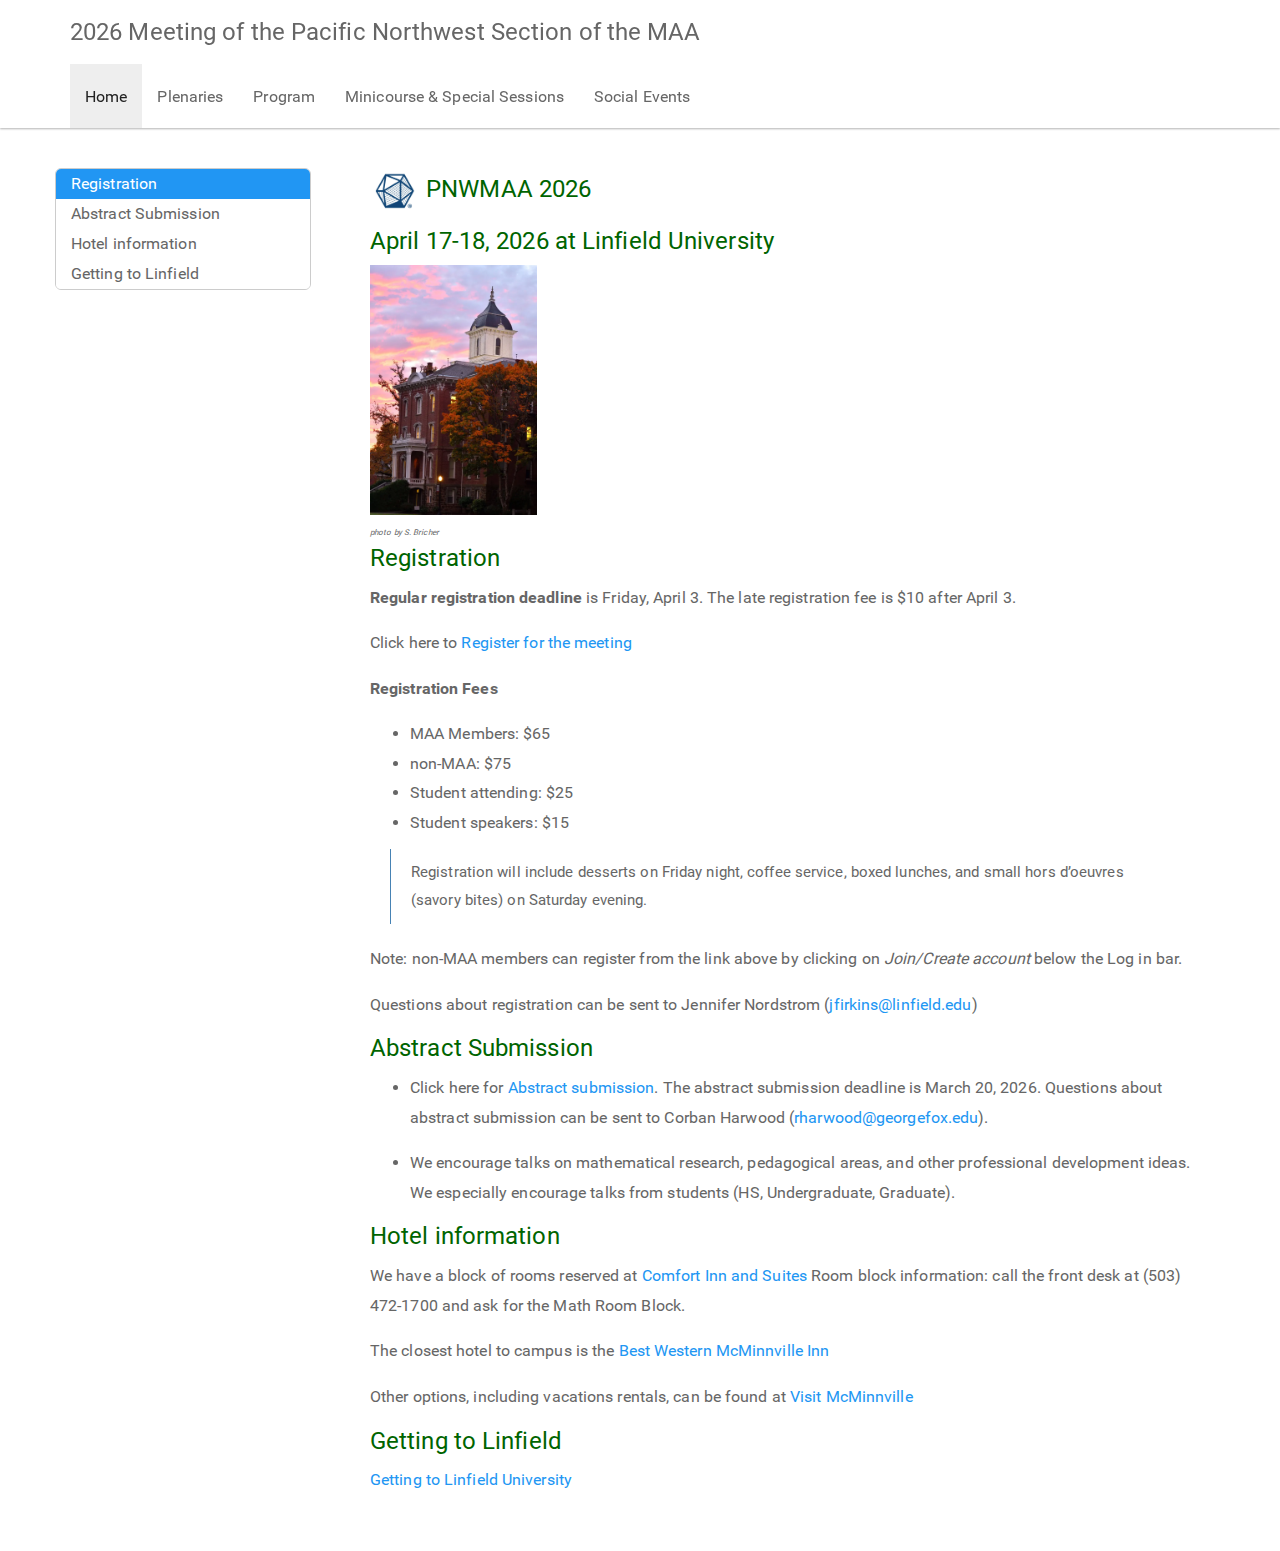
<file: index.html>
<!DOCTYPE html>

<html>

<head>

<meta charset="utf-8" />
<meta name="generator" content="pandoc" />
<meta http-equiv="X-UA-Compatible" content="IE=EDGE" />




<title> PNWMAA 2026</title>

<script src="site_libs/header-attrs-2.29/header-attrs.js"></script>
<script src="site_libs/jquery-3.6.0/jquery-3.6.0.min.js"></script>
<meta name="viewport" content="width=device-width, initial-scale=1" />
<link href="site_libs/bootstrap-3.3.5/css/paper.min.css" rel="stylesheet" />
<script src="site_libs/bootstrap-3.3.5/js/bootstrap.min.js"></script>
<script src="site_libs/bootstrap-3.3.5/shim/html5shiv.min.js"></script>
<script src="site_libs/bootstrap-3.3.5/shim/respond.min.js"></script>
<style>h1 {font-size: 34px;}
       h1.title {font-size: 38px;}
       h2 {font-size: 30px;}
       h3 {font-size: 24px;}
       h4 {font-size: 18px;}
       h5 {font-size: 16px;}
       h6 {font-size: 12px;}
       code {color: inherit; background-color: rgba(0, 0, 0, 0.04);}
       pre:not([class]) { background-color: white }</style>
<script src="site_libs/jqueryui-1.13.2/jquery-ui.min.js"></script>
<link href="site_libs/tocify-1.9.1/jquery.tocify.css" rel="stylesheet" />
<script src="site_libs/tocify-1.9.1/jquery.tocify.js"></script>
<script src="site_libs/navigation-1.1/tabsets.js"></script>
<link href="site_libs/highlightjs-9.12.0/default.css" rel="stylesheet" />
<script src="site_libs/highlightjs-9.12.0/highlight.js"></script>
<link rel="shortcut icon" href="favicon.ico" />

<style type="text/css">
  code{white-space: pre-wrap;}
  span.smallcaps{font-variant: small-caps;}
  span.underline{text-decoration: underline;}
  div.column{display: inline-block; vertical-align: top; width: 50%;}
  div.hanging-indent{margin-left: 1.5em; text-indent: -1.5em;}
  ul.task-list{list-style: none;}
    </style>

<style type="text/css">code{white-space: pre;}</style>
<script type="text/javascript">
if (window.hljs) {
  hljs.configure({languages: []});
  hljs.initHighlightingOnLoad();
  if (document.readyState && document.readyState === "complete") {
    window.setTimeout(function() { hljs.initHighlighting(); }, 0);
  }
}
</script>






<link rel="stylesheet" href="style.css" type="text/css" />



<style type = "text/css">
.main-container {
  max-width: 940px;
  margin-left: auto;
  margin-right: auto;
}
img {
  max-width:100%;
}
.tabbed-pane {
  padding-top: 12px;
}
.html-widget {
  margin-bottom: 20px;
}
button.code-folding-btn:focus {
  outline: none;
}
summary {
  display: list-item;
}
details > summary > p:only-child {
  display: inline;
}
pre code {
  padding: 0;
}
</style>


<style type="text/css">
.dropdown-submenu {
  position: relative;
}
.dropdown-submenu>.dropdown-menu {
  top: 0;
  left: 100%;
  margin-top: -6px;
  margin-left: -1px;
  border-radius: 0 6px 6px 6px;
}
.dropdown-submenu:hover>.dropdown-menu {
  display: block;
}
.dropdown-submenu>a:after {
  display: block;
  content: " ";
  float: right;
  width: 0;
  height: 0;
  border-color: transparent;
  border-style: solid;
  border-width: 5px 0 5px 5px;
  border-left-color: #cccccc;
  margin-top: 5px;
  margin-right: -10px;
}
.dropdown-submenu:hover>a:after {
  border-left-color: #adb5bd;
}
.dropdown-submenu.pull-left {
  float: none;
}
.dropdown-submenu.pull-left>.dropdown-menu {
  left: -100%;
  margin-left: 10px;
  border-radius: 6px 0 6px 6px;
}
</style>

<script type="text/javascript">
// manage active state of menu based on current page
$(document).ready(function () {
  // active menu anchor
  href = window.location.pathname
  href = href.substr(href.lastIndexOf('/') + 1)
  if (href === "")
    href = "index.html";
  var menuAnchor = $('a[href="' + href + '"]');

  // mark the anchor link active (and if it's in a dropdown, also mark that active)
  var dropdown = menuAnchor.closest('li.dropdown');
  if (window.bootstrap) { // Bootstrap 4+
    menuAnchor.addClass('active');
    dropdown.find('> .dropdown-toggle').addClass('active');
  } else { // Bootstrap 3
    menuAnchor.parent().addClass('active');
    dropdown.addClass('active');
  }

  // Navbar adjustments
  var navHeight = $(".navbar").first().height() + 15;
  var style = document.createElement('style');
  var pt = "padding-top: " + navHeight + "px; ";
  var mt = "margin-top: -" + navHeight + "px; ";
  var css = "";
  // offset scroll position for anchor links (for fixed navbar)
  for (var i = 1; i <= 6; i++) {
    css += ".section h" + i + "{ " + pt + mt + "}\n";
  }
  style.innerHTML = "body {" + pt + "padding-bottom: 40px; }\n" + css;
  document.head.appendChild(style);
});
</script>

<!-- tabsets -->

<style type="text/css">
.tabset-dropdown > .nav-tabs {
  display: inline-table;
  max-height: 500px;
  min-height: 44px;
  overflow-y: auto;
  border: 1px solid #ddd;
  border-radius: 4px;
}

.tabset-dropdown > .nav-tabs > li.active:before, .tabset-dropdown > .nav-tabs.nav-tabs-open:before {
  content: "\e259";
  font-family: 'Glyphicons Halflings';
  display: inline-block;
  padding: 10px;
  border-right: 1px solid #ddd;
}

.tabset-dropdown > .nav-tabs.nav-tabs-open > li.active:before {
  content: "\e258";
  font-family: 'Glyphicons Halflings';
  border: none;
}

.tabset-dropdown > .nav-tabs > li.active {
  display: block;
}

.tabset-dropdown > .nav-tabs > li > a,
.tabset-dropdown > .nav-tabs > li > a:focus,
.tabset-dropdown > .nav-tabs > li > a:hover {
  border: none;
  display: inline-block;
  border-radius: 4px;
  background-color: transparent;
}

.tabset-dropdown > .nav-tabs.nav-tabs-open > li {
  display: block;
  float: none;
}

.tabset-dropdown > .nav-tabs > li {
  display: none;
}
</style>

<!-- code folding -->



<style type="text/css">

#TOC {
  margin: 25px 0px 20px 0px;
}
@media (max-width: 768px) {
#TOC {
  position: relative;
  width: 100%;
}
}

@media print {
.toc-content {
  /* see https://github.com/w3c/csswg-drafts/issues/4434 */
  float: right;
}
}

.toc-content {
  padding-left: 30px;
  padding-right: 40px;
}

div.main-container {
  max-width: 1200px;
}

div.tocify {
  width: 20%;
  max-width: 260px;
  max-height: 85%;
}

@media (min-width: 768px) and (max-width: 991px) {
  div.tocify {
    width: 25%;
  }
}

@media (max-width: 767px) {
  div.tocify {
    width: 100%;
    max-width: none;
  }
}

.tocify ul, .tocify li {
  line-height: 20px;
}

.tocify-subheader .tocify-item {
  font-size: 0.90em;
}

.tocify .list-group-item {
  border-radius: 0px;
}


</style>



</head>

<body>


<div class="container-fluid main-container">


<!-- setup 3col/9col grid for toc_float and main content  -->
<div class="row">
<div class="col-xs-12 col-sm-4 col-md-3">
<div id="TOC" class="tocify">
</div>
</div>

<div class="toc-content col-xs-12 col-sm-8 col-md-9">




<div class="navbar navbar-default  navbar-fixed-top" role="navigation">
  <div class="container">
    <div class="navbar-header">
      <button type="button" class="navbar-toggle collapsed" data-toggle="collapse" data-bs-toggle="collapse" data-target="#navbar" data-bs-target="#navbar">
        <span class="icon-bar"></span>
        <span class="icon-bar"></span>
        <span class="icon-bar"></span>
      </button>
      <a class="navbar-brand" href="index.html">2026 Meeting of the Pacific Northwest Section of the MAA</a>
    </div>
    <div id="navbar" class="navbar-collapse collapse">
      <ul class="nav navbar-nav">
        <li>
  <a href="index.html">Home</a>
</li>
<li>
  <a href="plenaries.html">Plenaries</a>
</li>
<li>
  <a href="program.html">Program</a>
</li>
<li>
  <a href="mini.html">Minicourse &amp; Special Sessions</a>
</li>
<li>
  <a href="events.html">Social Events</a>
</li>
      </ul>
      <ul class="nav navbar-nav navbar-right">
        
      </ul>
    </div><!--/.nav-collapse -->
  </div><!--/.container -->
</div><!--/.navbar -->

<div id="header">



<h1 class="title toc-ignore"><img src="images/maaicon.jpeg"
height="50" /> PNWMAA 2026</h1>

</div>


<div id="april-17-18-2026-at-linfield-university"
class="section level1 unlisted unnumbered">
<h1 class="unlisted unnumbered">April 17-18, 2026 at Linfield
University</h1>
<div class="float">
<img src="images/linfield_800.webp" height="250"
alt=" photo by S. Bricher" />
<div class="figcaption"><span style="font-size: 8px;"> <em>photo by S.
Bricher</em></span></div>
</div>
</div>
<div id="registration" class="section level1">
<h1>Registration</h1>
<p><strong>Regular registration deadline</strong> is Friday, April 3.
The late registration fee is $10 after April 3.</p>
<p>Click here to <a
href="https://portal.maa.org/s/community-event?id=a1mVm000001AB85IAG">Register
for the meeting</a></p>
<p><strong>Registration Fees</strong></p>
<ul>
<li>MAA Members: $65</li>
<li>non-MAA: $75<br />
</li>
<li>Student attending: $25</li>
<li>Student speakers: $15</li>
</ul>
<blockquote>
<p>Registration will include desserts on Friday night, coffee service,
boxed lunches, and small hors d’oeuvres (savory bites) on Saturday
evening.</p>
</blockquote>
<p>Note: non-MAA members can register from the link above by clicking on
<em>Join/Create account</em> below the Log in bar.</p>
<p>Questions about registration can be sent to Jennifer Nordstrom (<a
href="mailto:jfirkins@linfield.edu"
class="email">jfirkins@linfield.edu</a>)</p>
</div>
<div id="abstract-submission" class="section level1">
<h1>Abstract Submission</h1>
<!-- * Call for Special Session Organizers: Contact Brandy Wiegers (bwiegers@collegeofidaho.edu) by February 16 with the title, a short abstract, and prospective speakers (if known).  -->
<ul>
<li><p>Click here for <a
href="https://docs.google.com/forms/d/e/1FAIpQLSfY3JCDJQQQ9lAWBYKJX83iUG5bgX60Cqs3bAIElWtkvC0Cag/viewform">Abstract
submission</a>. The abstract submission deadline is March 20, 2026.
Questions about abstract submission can be sent to Corban Harwood (<a
href="mailto:rharwood@georgefox.edu"
class="email">rharwood@georgefox.edu</a>).</p></li>
<li><p>We encourage talks on mathematical research, pedagogical areas,
and other professional development ideas. We especially encourage talks
from students (HS, Undergraduate, Graduate).</p></li>
</ul>
</div>
<div id="hotel-information" class="section level1">
<h1>Hotel information</h1>
<p>We have a block of rooms reserved at <a
href="https://www.choicehotels.com/oregon/mcminnville/comfort-inn-hotels/or177">Comfort
Inn and Suites</a> Room block information: call the front desk at (503)
472-1700 and ask for the Math Room Block.</p>
<p>The closest hotel to campus is the <a
href="https://www.bestwestern.com/en_US/book/hotel-details.38172.html?iata=00170260&amp;ssob=PSPBM0304G&amp;cid=PSPBM0304G:google:US+%7C+Properties+%7C+Exact:best+w">Best
Western McMinnville Inn</a></p>
<p>Other options, including vacations rentals, can be found at <a
href="https://visitmcminnville.com/stay/">Visit McMinnville</a></p>
</div>
<div id="getting-to-linfield" class="section level1">
<h1>Getting to Linfield</h1>
<p><a
href="https://www.linfield.edu/admission/visit/visit-mcminnville/index.html"
target="_blank">Getting to Linfield University</a></p>
</div>



</div>
</div>

</div>

<script>

// add bootstrap table styles to pandoc tables
function bootstrapStylePandocTables() {
  $('tr.odd').parent('tbody').parent('table').addClass('table table-condensed');
}
$(document).ready(function () {
  bootstrapStylePandocTables();
});


</script>

<!-- tabsets -->

<script>
$(document).ready(function () {
  window.buildTabsets("TOC");
});

$(document).ready(function () {
  $('.tabset-dropdown > .nav-tabs > li').click(function () {
    $(this).parent().toggleClass('nav-tabs-open');
  });
});
</script>

<!-- code folding -->

<script>
$(document).ready(function ()  {

    // temporarily add toc-ignore selector to headers for the consistency with Pandoc
    $('.unlisted.unnumbered').addClass('toc-ignore')

    // move toc-ignore selectors from section div to header
    $('div.section.toc-ignore')
        .removeClass('toc-ignore')
        .children('h1,h2,h3,h4,h5').addClass('toc-ignore');

    // establish options
    var options = {
      selectors: "h1,h2",
      theme: "bootstrap3",
      context: '.toc-content',
      hashGenerator: function (text) {
        return text.replace(/[.\\/?&!#<>]/g, '').replace(/\s/g, '_');
      },
      ignoreSelector: ".toc-ignore",
      scrollTo: 0
    };
    options.showAndHide = true;
    options.smoothScroll = true;

    // tocify
    var toc = $("#TOC").tocify(options).data("toc-tocify");
});
</script>

<!-- dynamically load mathjax for compatibility with self-contained -->
<script>
  (function () {
    var script = document.createElement("script");
    script.type = "text/javascript";
    script.src  = "https://mathjax.rstudio.com/latest/MathJax.js?config=TeX-AMS-MML_HTMLorMML";
    document.getElementsByTagName("head")[0].appendChild(script);
  })();
</script>

</body>
</html>
</file>
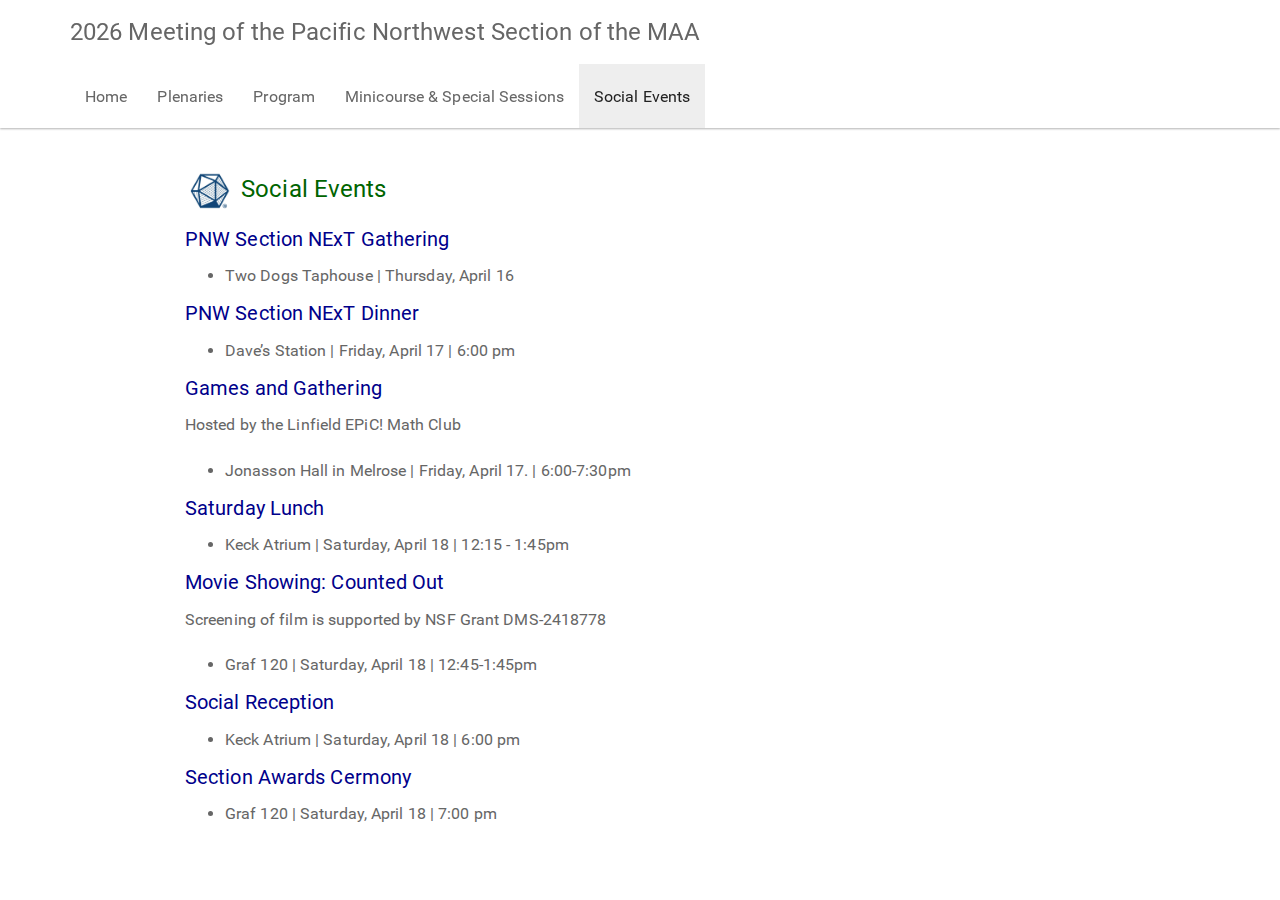
<file: events.html>
<!DOCTYPE html>

<html>

<head>

<meta charset="utf-8" />
<meta name="generator" content="pandoc" />
<meta http-equiv="X-UA-Compatible" content="IE=EDGE" />




<title> Social Events</title>

<script src="site_libs/header-attrs-2.29/header-attrs.js"></script>
<script src="site_libs/jquery-3.6.0/jquery-3.6.0.min.js"></script>
<meta name="viewport" content="width=device-width, initial-scale=1" />
<link href="site_libs/bootstrap-3.3.5/css/paper.min.css" rel="stylesheet" />
<script src="site_libs/bootstrap-3.3.5/js/bootstrap.min.js"></script>
<script src="site_libs/bootstrap-3.3.5/shim/html5shiv.min.js"></script>
<script src="site_libs/bootstrap-3.3.5/shim/respond.min.js"></script>
<style>h1 {font-size: 34px;}
       h1.title {font-size: 38px;}
       h2 {font-size: 30px;}
       h3 {font-size: 24px;}
       h4 {font-size: 18px;}
       h5 {font-size: 16px;}
       h6 {font-size: 12px;}
       code {color: inherit; background-color: rgba(0, 0, 0, 0.04);}
       pre:not([class]) { background-color: white }</style>
<script src="site_libs/navigation-1.1/tabsets.js"></script>
<link href="site_libs/highlightjs-9.12.0/default.css" rel="stylesheet" />
<script src="site_libs/highlightjs-9.12.0/highlight.js"></script>
<link rel="shortcut icon" href="favicon.ico" />

<style type="text/css">
  code{white-space: pre-wrap;}
  span.smallcaps{font-variant: small-caps;}
  span.underline{text-decoration: underline;}
  div.column{display: inline-block; vertical-align: top; width: 50%;}
  div.hanging-indent{margin-left: 1.5em; text-indent: -1.5em;}
  ul.task-list{list-style: none;}
    </style>

<style type="text/css">code{white-space: pre;}</style>
<script type="text/javascript">
if (window.hljs) {
  hljs.configure({languages: []});
  hljs.initHighlightingOnLoad();
  if (document.readyState && document.readyState === "complete") {
    window.setTimeout(function() { hljs.initHighlighting(); }, 0);
  }
}
</script>






<link rel="stylesheet" href="style.css" type="text/css" />



<style type = "text/css">
.main-container {
  max-width: 940px;
  margin-left: auto;
  margin-right: auto;
}
img {
  max-width:100%;
}
.tabbed-pane {
  padding-top: 12px;
}
.html-widget {
  margin-bottom: 20px;
}
button.code-folding-btn:focus {
  outline: none;
}
summary {
  display: list-item;
}
details > summary > p:only-child {
  display: inline;
}
pre code {
  padding: 0;
}
</style>


<style type="text/css">
.dropdown-submenu {
  position: relative;
}
.dropdown-submenu>.dropdown-menu {
  top: 0;
  left: 100%;
  margin-top: -6px;
  margin-left: -1px;
  border-radius: 0 6px 6px 6px;
}
.dropdown-submenu:hover>.dropdown-menu {
  display: block;
}
.dropdown-submenu>a:after {
  display: block;
  content: " ";
  float: right;
  width: 0;
  height: 0;
  border-color: transparent;
  border-style: solid;
  border-width: 5px 0 5px 5px;
  border-left-color: #cccccc;
  margin-top: 5px;
  margin-right: -10px;
}
.dropdown-submenu:hover>a:after {
  border-left-color: #adb5bd;
}
.dropdown-submenu.pull-left {
  float: none;
}
.dropdown-submenu.pull-left>.dropdown-menu {
  left: -100%;
  margin-left: 10px;
  border-radius: 6px 0 6px 6px;
}
</style>

<script type="text/javascript">
// manage active state of menu based on current page
$(document).ready(function () {
  // active menu anchor
  href = window.location.pathname
  href = href.substr(href.lastIndexOf('/') + 1)
  if (href === "")
    href = "index.html";
  var menuAnchor = $('a[href="' + href + '"]');

  // mark the anchor link active (and if it's in a dropdown, also mark that active)
  var dropdown = menuAnchor.closest('li.dropdown');
  if (window.bootstrap) { // Bootstrap 4+
    menuAnchor.addClass('active');
    dropdown.find('> .dropdown-toggle').addClass('active');
  } else { // Bootstrap 3
    menuAnchor.parent().addClass('active');
    dropdown.addClass('active');
  }

  // Navbar adjustments
  var navHeight = $(".navbar").first().height() + 15;
  var style = document.createElement('style');
  var pt = "padding-top: " + navHeight + "px; ";
  var mt = "margin-top: -" + navHeight + "px; ";
  var css = "";
  // offset scroll position for anchor links (for fixed navbar)
  for (var i = 1; i <= 6; i++) {
    css += ".section h" + i + "{ " + pt + mt + "}\n";
  }
  style.innerHTML = "body {" + pt + "padding-bottom: 40px; }\n" + css;
  document.head.appendChild(style);
});
</script>

<!-- tabsets -->

<style type="text/css">
.tabset-dropdown > .nav-tabs {
  display: inline-table;
  max-height: 500px;
  min-height: 44px;
  overflow-y: auto;
  border: 1px solid #ddd;
  border-radius: 4px;
}

.tabset-dropdown > .nav-tabs > li.active:before, .tabset-dropdown > .nav-tabs.nav-tabs-open:before {
  content: "\e259";
  font-family: 'Glyphicons Halflings';
  display: inline-block;
  padding: 10px;
  border-right: 1px solid #ddd;
}

.tabset-dropdown > .nav-tabs.nav-tabs-open > li.active:before {
  content: "\e258";
  font-family: 'Glyphicons Halflings';
  border: none;
}

.tabset-dropdown > .nav-tabs > li.active {
  display: block;
}

.tabset-dropdown > .nav-tabs > li > a,
.tabset-dropdown > .nav-tabs > li > a:focus,
.tabset-dropdown > .nav-tabs > li > a:hover {
  border: none;
  display: inline-block;
  border-radius: 4px;
  background-color: transparent;
}

.tabset-dropdown > .nav-tabs.nav-tabs-open > li {
  display: block;
  float: none;
}

.tabset-dropdown > .nav-tabs > li {
  display: none;
}
</style>

<!-- code folding -->




</head>

<body>


<div class="container-fluid main-container">




<div class="navbar navbar-default  navbar-fixed-top" role="navigation">
  <div class="container">
    <div class="navbar-header">
      <button type="button" class="navbar-toggle collapsed" data-toggle="collapse" data-bs-toggle="collapse" data-target="#navbar" data-bs-target="#navbar">
        <span class="icon-bar"></span>
        <span class="icon-bar"></span>
        <span class="icon-bar"></span>
      </button>
      <a class="navbar-brand" href="index.html">2026 Meeting of the Pacific Northwest Section of the MAA</a>
    </div>
    <div id="navbar" class="navbar-collapse collapse">
      <ul class="nav navbar-nav">
        <li>
  <a href="index.html">Home</a>
</li>
<li>
  <a href="plenaries.html">Plenaries</a>
</li>
<li>
  <a href="program.html">Program</a>
</li>
<li>
  <a href="mini.html">Minicourse &amp; Special Sessions</a>
</li>
<li>
  <a href="events.html">Social Events</a>
</li>
      </ul>
      <ul class="nav navbar-nav navbar-right">
        
      </ul>
    </div><!--/.nav-collapse -->
  </div><!--/.container -->
</div><!--/.navbar -->

<div id="header">



<h1 class="title toc-ignore"><img src="images/maaicon.jpeg"
height="50" /> Social Events</h1>

</div>


<div id="pnw-section-next-gathering" class="section level3">
<h3>PNW Section NExT Gathering</h3>
<ul>
<li>Two Dogs Taphouse | Thursday, April 16</li>
</ul>
</div>
<div id="pnw-section-next-dinner" class="section level3">
<h3>PNW Section NExT Dinner</h3>
<ul>
<li>Dave’s Station | Friday, April 17 | 6:00 pm</li>
</ul>
</div>
<div id="games-and-gathering" class="section level3">
<h3>Games and Gathering</h3>
<p>Hosted by the Linfield EPiC! Math Club</p>
<ul>
<li>Jonasson Hall in Melrose | Friday, April 17. | 6:00-7:30pm</li>
</ul>
</div>
<div id="saturday-lunch" class="section level3">
<h3>Saturday Lunch</h3>
<ul>
<li>Keck Atrium | Saturday, April 18 | 12:15 - 1:45pm</li>
</ul>
</div>
<div id="movie-showing-counted-out" class="section level3">
<h3>Movie Showing: Counted Out</h3>
<p>Screening of film is supported by NSF Grant DMS-2418778</p>
<ul>
<li>Graf 120 | Saturday, April 18 | 12:45-1:45pm</li>
</ul>
</div>
<div id="social-reception" class="section level3">
<h3>Social Reception</h3>
<ul>
<li>Keck Atrium | Saturday, April 18 | 6:00 pm</li>
</ul>
</div>
<div id="section-awards-cermony" class="section level3">
<h3>Section Awards Cermony</h3>
<ul>
<li>Graf 120 | Saturday, April 18 | 7:00 pm</li>
</ul>
</div>




</div>

<script>

// add bootstrap table styles to pandoc tables
function bootstrapStylePandocTables() {
  $('tr.odd').parent('tbody').parent('table').addClass('table table-condensed');
}
$(document).ready(function () {
  bootstrapStylePandocTables();
});


</script>

<!-- tabsets -->

<script>
$(document).ready(function () {
  window.buildTabsets("TOC");
});

$(document).ready(function () {
  $('.tabset-dropdown > .nav-tabs > li').click(function () {
    $(this).parent().toggleClass('nav-tabs-open');
  });
});
</script>

<!-- code folding -->


<!-- dynamically load mathjax for compatibility with self-contained -->
<script>
  (function () {
    var script = document.createElement("script");
    script.type = "text/javascript";
    script.src  = "https://mathjax.rstudio.com/latest/MathJax.js?config=TeX-AMS-MML_HTMLorMML";
    document.getElementsByTagName("head")[0].appendChild(script);
  })();
</script>

</body>
</html>
</file>
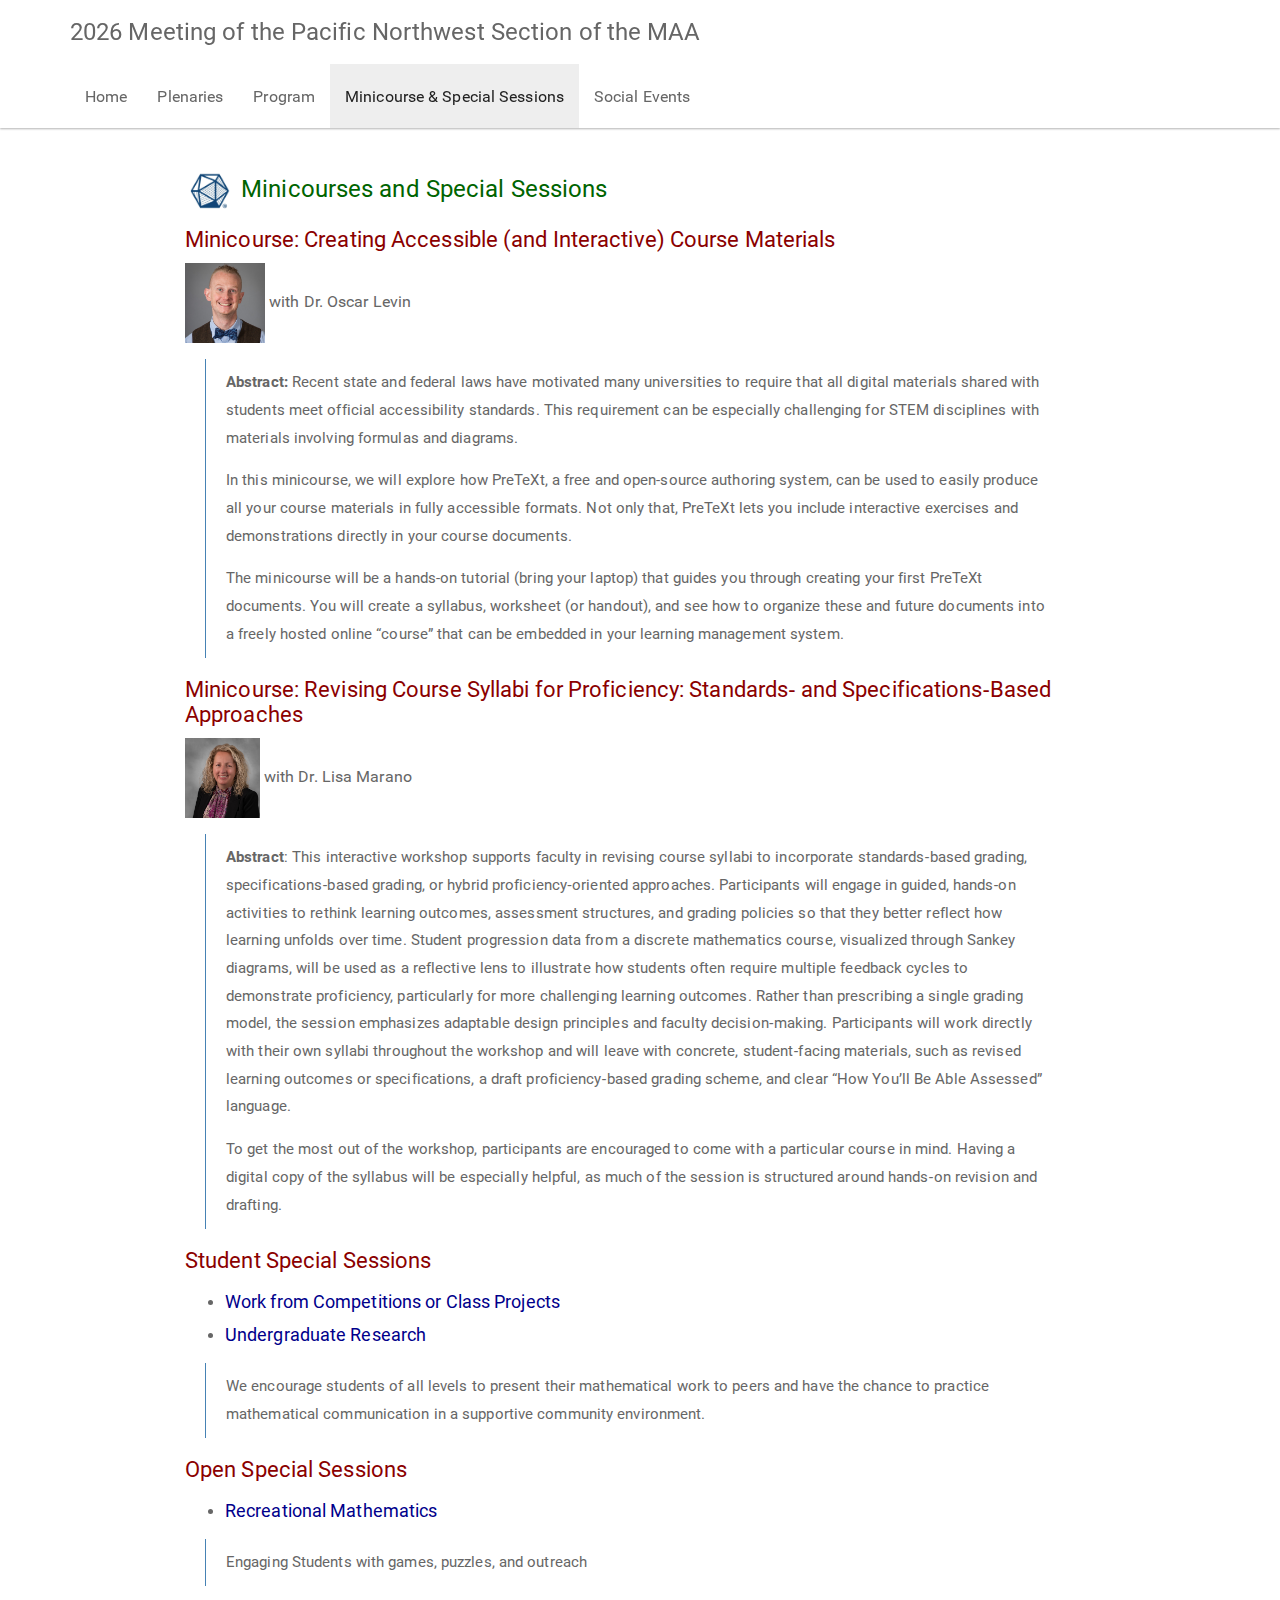
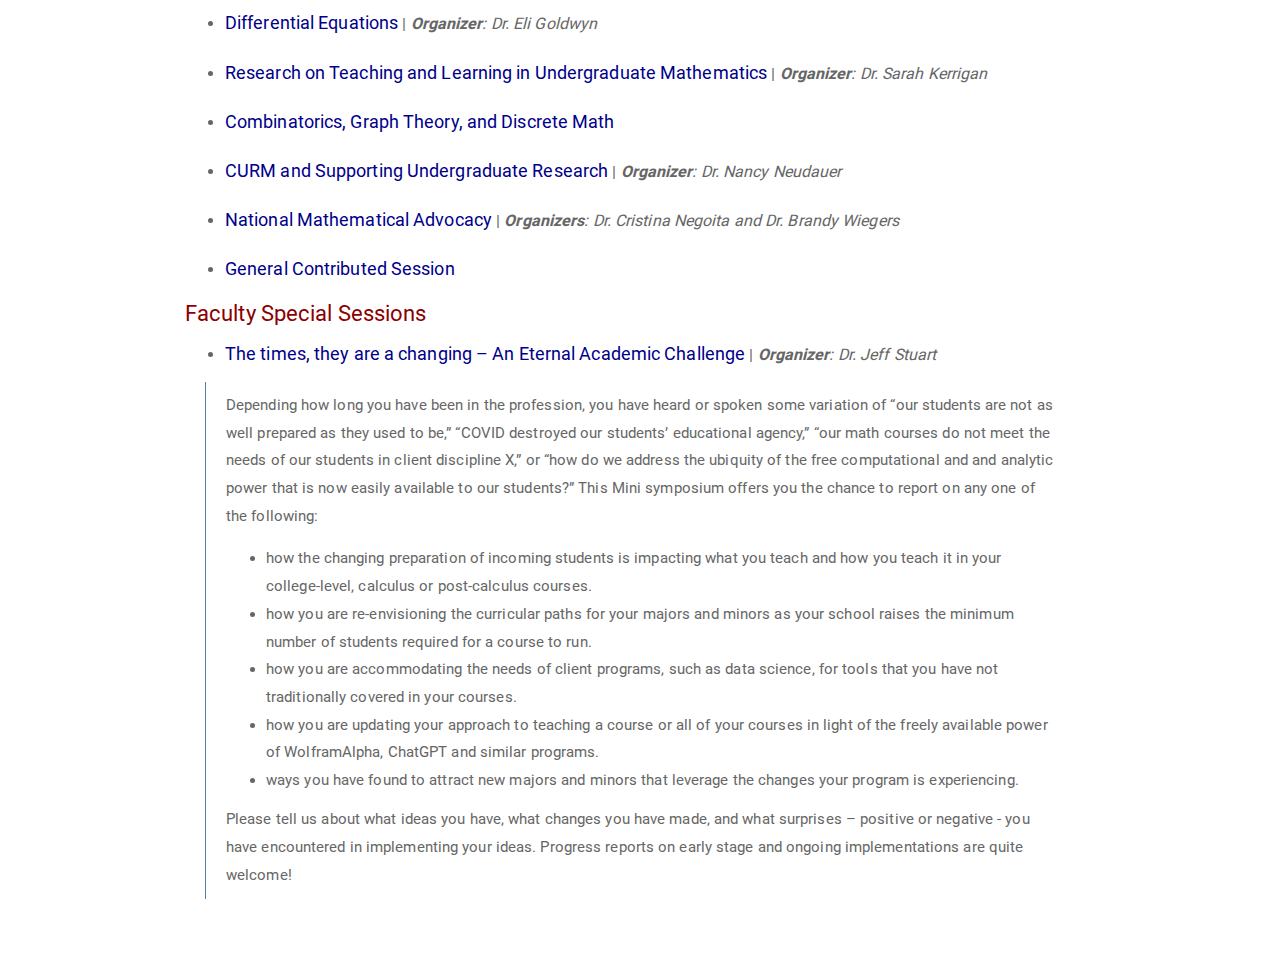
<file: mini.html>
<!DOCTYPE html>

<html>

<head>

<meta charset="utf-8" />
<meta name="generator" content="pandoc" />
<meta http-equiv="X-UA-Compatible" content="IE=EDGE" />




<title> Minicourses and Special Sessions</title>

<script src="site_libs/header-attrs-2.29/header-attrs.js"></script>
<script src="site_libs/jquery-3.6.0/jquery-3.6.0.min.js"></script>
<meta name="viewport" content="width=device-width, initial-scale=1" />
<link href="site_libs/bootstrap-3.3.5/css/paper.min.css" rel="stylesheet" />
<script src="site_libs/bootstrap-3.3.5/js/bootstrap.min.js"></script>
<script src="site_libs/bootstrap-3.3.5/shim/html5shiv.min.js"></script>
<script src="site_libs/bootstrap-3.3.5/shim/respond.min.js"></script>
<style>h1 {font-size: 34px;}
       h1.title {font-size: 38px;}
       h2 {font-size: 30px;}
       h3 {font-size: 24px;}
       h4 {font-size: 18px;}
       h5 {font-size: 16px;}
       h6 {font-size: 12px;}
       code {color: inherit; background-color: rgba(0, 0, 0, 0.04);}
       pre:not([class]) { background-color: white }</style>
<script src="site_libs/navigation-1.1/tabsets.js"></script>
<link href="site_libs/highlightjs-9.12.0/default.css" rel="stylesheet" />
<script src="site_libs/highlightjs-9.12.0/highlight.js"></script>
<link rel="shortcut icon" href="favicon.ico" />

<style type="text/css">
  code{white-space: pre-wrap;}
  span.smallcaps{font-variant: small-caps;}
  span.underline{text-decoration: underline;}
  div.column{display: inline-block; vertical-align: top; width: 50%;}
  div.hanging-indent{margin-left: 1.5em; text-indent: -1.5em;}
  ul.task-list{list-style: none;}
    </style>

<style type="text/css">code{white-space: pre;}</style>
<script type="text/javascript">
if (window.hljs) {
  hljs.configure({languages: []});
  hljs.initHighlightingOnLoad();
  if (document.readyState && document.readyState === "complete") {
    window.setTimeout(function() { hljs.initHighlighting(); }, 0);
  }
}
</script>






<link rel="stylesheet" href="style.css" type="text/css" />



<style type = "text/css">
.main-container {
  max-width: 940px;
  margin-left: auto;
  margin-right: auto;
}
img {
  max-width:100%;
}
.tabbed-pane {
  padding-top: 12px;
}
.html-widget {
  margin-bottom: 20px;
}
button.code-folding-btn:focus {
  outline: none;
}
summary {
  display: list-item;
}
details > summary > p:only-child {
  display: inline;
}
pre code {
  padding: 0;
}
</style>


<style type="text/css">
.dropdown-submenu {
  position: relative;
}
.dropdown-submenu>.dropdown-menu {
  top: 0;
  left: 100%;
  margin-top: -6px;
  margin-left: -1px;
  border-radius: 0 6px 6px 6px;
}
.dropdown-submenu:hover>.dropdown-menu {
  display: block;
}
.dropdown-submenu>a:after {
  display: block;
  content: " ";
  float: right;
  width: 0;
  height: 0;
  border-color: transparent;
  border-style: solid;
  border-width: 5px 0 5px 5px;
  border-left-color: #cccccc;
  margin-top: 5px;
  margin-right: -10px;
}
.dropdown-submenu:hover>a:after {
  border-left-color: #adb5bd;
}
.dropdown-submenu.pull-left {
  float: none;
}
.dropdown-submenu.pull-left>.dropdown-menu {
  left: -100%;
  margin-left: 10px;
  border-radius: 6px 0 6px 6px;
}
</style>

<script type="text/javascript">
// manage active state of menu based on current page
$(document).ready(function () {
  // active menu anchor
  href = window.location.pathname
  href = href.substr(href.lastIndexOf('/') + 1)
  if (href === "")
    href = "index.html";
  var menuAnchor = $('a[href="' + href + '"]');

  // mark the anchor link active (and if it's in a dropdown, also mark that active)
  var dropdown = menuAnchor.closest('li.dropdown');
  if (window.bootstrap) { // Bootstrap 4+
    menuAnchor.addClass('active');
    dropdown.find('> .dropdown-toggle').addClass('active');
  } else { // Bootstrap 3
    menuAnchor.parent().addClass('active');
    dropdown.addClass('active');
  }

  // Navbar adjustments
  var navHeight = $(".navbar").first().height() + 15;
  var style = document.createElement('style');
  var pt = "padding-top: " + navHeight + "px; ";
  var mt = "margin-top: -" + navHeight + "px; ";
  var css = "";
  // offset scroll position for anchor links (for fixed navbar)
  for (var i = 1; i <= 6; i++) {
    css += ".section h" + i + "{ " + pt + mt + "}\n";
  }
  style.innerHTML = "body {" + pt + "padding-bottom: 40px; }\n" + css;
  document.head.appendChild(style);
});
</script>

<!-- tabsets -->

<style type="text/css">
.tabset-dropdown > .nav-tabs {
  display: inline-table;
  max-height: 500px;
  min-height: 44px;
  overflow-y: auto;
  border: 1px solid #ddd;
  border-radius: 4px;
}

.tabset-dropdown > .nav-tabs > li.active:before, .tabset-dropdown > .nav-tabs.nav-tabs-open:before {
  content: "\e259";
  font-family: 'Glyphicons Halflings';
  display: inline-block;
  padding: 10px;
  border-right: 1px solid #ddd;
}

.tabset-dropdown > .nav-tabs.nav-tabs-open > li.active:before {
  content: "\e258";
  font-family: 'Glyphicons Halflings';
  border: none;
}

.tabset-dropdown > .nav-tabs > li.active {
  display: block;
}

.tabset-dropdown > .nav-tabs > li > a,
.tabset-dropdown > .nav-tabs > li > a:focus,
.tabset-dropdown > .nav-tabs > li > a:hover {
  border: none;
  display: inline-block;
  border-radius: 4px;
  background-color: transparent;
}

.tabset-dropdown > .nav-tabs.nav-tabs-open > li {
  display: block;
  float: none;
}

.tabset-dropdown > .nav-tabs > li {
  display: none;
}
</style>

<!-- code folding -->




</head>

<body>


<div class="container-fluid main-container">




<div class="navbar navbar-default  navbar-fixed-top" role="navigation">
  <div class="container">
    <div class="navbar-header">
      <button type="button" class="navbar-toggle collapsed" data-toggle="collapse" data-bs-toggle="collapse" data-target="#navbar" data-bs-target="#navbar">
        <span class="icon-bar"></span>
        <span class="icon-bar"></span>
        <span class="icon-bar"></span>
      </button>
      <a class="navbar-brand" href="index.html">2026 Meeting of the Pacific Northwest Section of the MAA</a>
    </div>
    <div id="navbar" class="navbar-collapse collapse">
      <ul class="nav navbar-nav">
        <li>
  <a href="index.html">Home</a>
</li>
<li>
  <a href="plenaries.html">Plenaries</a>
</li>
<li>
  <a href="program.html">Program</a>
</li>
<li>
  <a href="mini.html">Minicourse &amp; Special Sessions</a>
</li>
<li>
  <a href="events.html">Social Events</a>
</li>
      </ul>
      <ul class="nav navbar-nav navbar-right">
        
      </ul>
    </div><!--/.nav-collapse -->
  </div><!--/.container -->
</div><!--/.navbar -->

<div id="header">



<h1 class="title toc-ignore"><img src="images/maaicon.jpeg"
height="50" /> Minicourses and Special Sessions</h1>

</div>


<div
id="minicourse-creating-accessible-and-interactive-course-materials"
class="section level2">
<h2>Minicourse: Creating Accessible (and Interactive) Course
Materials</h2>
<p><img src="images/OscarLevin-600.jpg" height="80" /> with Dr. Oscar
Levin</p>
<blockquote>
<p><strong>Abstract:</strong> Recent state and federal laws have
motivated many universities to require that all digital materials shared
with students meet official accessibility standards. This requirement
can be especially challenging for STEM disciplines with materials
involving formulas and diagrams.</p>
<p>In this minicourse, we will explore how PreTeXt, a free and
open-source authoring system, can be used to easily produce all your
course materials in fully accessible formats. Not only that, PreTeXt
lets you include interactive exercises and demonstrations directly in
your course documents.</p>
<p>The minicourse will be a hands-on tutorial (bring your laptop) that
guides you through creating your first PreTeXt documents. You will
create a syllabus, worksheet (or handout), and see how to organize these
and future documents into a freely hosted online “course” that can be
embedded in your learning management system.</p>
</blockquote>
</div>
<div
id="minicourse-revising-course-syllabi-for-proficiency-standards-and-specificationsbased-approaches"
class="section level2">
<h2>Minicourse: Revising Course Syllabi for Proficiency: Standards‑ and
Specifications‑Based Approaches</h2>
<p><img src="images/Lisa%20Marano2.jpg" height="80" /> with Dr. Lisa
Marano</p>
<blockquote>
<p><strong>Abstract</strong>: This interactive workshop supports faculty
in revising course syllabi to incorporate standards‑based grading,
specifications‑based grading, or hybrid proficiency‑oriented approaches.
Participants will engage in guided, hands‑on activities to rethink
learning outcomes, assessment structures, and grading policies so that
they better reflect how learning unfolds over time. Student progression
data from a discrete mathematics course, visualized through Sankey
diagrams, will be used as a reflective lens to illustrate how students
often require multiple feedback cycles to demonstrate proficiency,
particularly for more challenging learning outcomes. Rather than
prescribing a single grading model, the session emphasizes adaptable
design principles and faculty decision‑making. Participants will work
directly with their own syllabi throughout the workshop and will leave
with concrete, student‑facing materials, such as revised learning
outcomes or specifications, a draft proficiency‑based grading scheme,
and clear “How You’ll Be Able Assessed” language.</p>
<p>To get the most out of the workshop, participants are encouraged to
come with a particular course in mind. Having a digital copy of the
syllabus will be especially helpful, as much of the session is
structured around hands‑on revision and drafting.</p>
</blockquote>
</div>
<div id="student-special-sessions" class="section level2">
<h2>Student Special Sessions</h2>
<ul>
<li><span class="session-title">Work from Competitions or Class
Projects</span></li>
<li><span class="session-title">Undergraduate Research</span></li>
</ul>
<blockquote>
<p>We encourage students of all levels to present their mathematical
work to peers and have the chance to practice mathematical communication
in a supportive community environment.</p>
</blockquote>
</div>
<div id="open-special-sessions" class="section level2">
<h2>Open Special Sessions</h2>
<ul>
<li><span class="session-title">Recreational Mathematics</span></li>
</ul>
<blockquote>
<p>Engaging Students with games, puzzles, and outreach</p>
</blockquote>
<ul>
<li><p><span class="session-title">Differential Equations</span> |
<em><strong>Organizer</strong>: Dr. Eli Goldwyn</em></p></li>
<li><p><span class="session-title">Research on Teaching and Learning in
Undergraduate Mathematics</span> | <em><strong>Organizer</strong>:
Dr. Sarah Kerrigan</em></p></li>
<li><p><span class="session-title">Combinatorics, Graph Theory, and
Discrete Math</span></p></li>
<li><p><span class="session-title">CURM and Supporting Undergraduate
Research</span> | <em><strong>Organizer</strong>: Dr. Nancy
Neudauer</em></p></li>
<li><p><span class="session-title">National Mathematical Advocacy</span>
| <em><strong>Organizers</strong>: Dr. Cristina Negoita and Dr. Brandy
Wiegers</em></p></li>
<li><p><span class="session-title">General Contributed
Session</span></p></li>
</ul>
</div>
<div id="faculty-special-sessions" class="section level2">
<h2>Faculty Special Sessions</h2>
<ul>
<li><span class="session-title">The times, they are a changing – An
Eternal Academic Challenge</span> | <em><strong>Organizer</strong>:
Dr. Jeff Stuart</em></li>
</ul>
<blockquote>
<p>Depending how long you have been in the profession, you have heard or
spoken some variation of “our students are not as well prepared as they
used to be,” “COVID destroyed our students’ educational agency,” “our
math courses do not meet the needs of our students in client discipline
X,” or “how do we address the ubiquity of the free computational and and
analytic power that is now easily available to our students?” This Mini
symposium offers you the chance to report on any one of the
following:</p>
<ul>
<li>how the changing preparation of incoming students is impacting what
you teach and how you teach it in your college-level, calculus or
post-calculus courses.</li>
<li>how you are re-envisioning the curricular paths for your majors and
minors as your school raises the minimum number of students required for
a course to run.</li>
<li>how you are accommodating the needs of client programs, such as data
science, for tools that you have not traditionally covered in your
courses.</li>
<li>how you are updating your approach to teaching a course or all of
your courses in light of the freely available power of WolframAlpha,
ChatGPT and similar programs.</li>
<li>ways you have found to attract new majors and minors that leverage
the changes your program is experiencing.</li>
</ul>
<p>Please tell us about what ideas you have, what changes you have made,
and what surprises – positive or negative - you have encountered in
implementing your ideas. Progress reports on early stage and ongoing
implementations are quite welcome!</p>
</blockquote>
</div>




</div>

<script>

// add bootstrap table styles to pandoc tables
function bootstrapStylePandocTables() {
  $('tr.odd').parent('tbody').parent('table').addClass('table table-condensed');
}
$(document).ready(function () {
  bootstrapStylePandocTables();
});


</script>

<!-- tabsets -->

<script>
$(document).ready(function () {
  window.buildTabsets("TOC");
});

$(document).ready(function () {
  $('.tabset-dropdown > .nav-tabs > li').click(function () {
    $(this).parent().toggleClass('nav-tabs-open');
  });
});
</script>

<!-- code folding -->


<!-- dynamically load mathjax for compatibility with self-contained -->
<script>
  (function () {
    var script = document.createElement("script");
    script.type = "text/javascript";
    script.src  = "https://mathjax.rstudio.com/latest/MathJax.js?config=TeX-AMS-MML_HTMLorMML";
    document.getElementsByTagName("head")[0].appendChild(script);
  })();
</script>

</body>
</html>
</file>
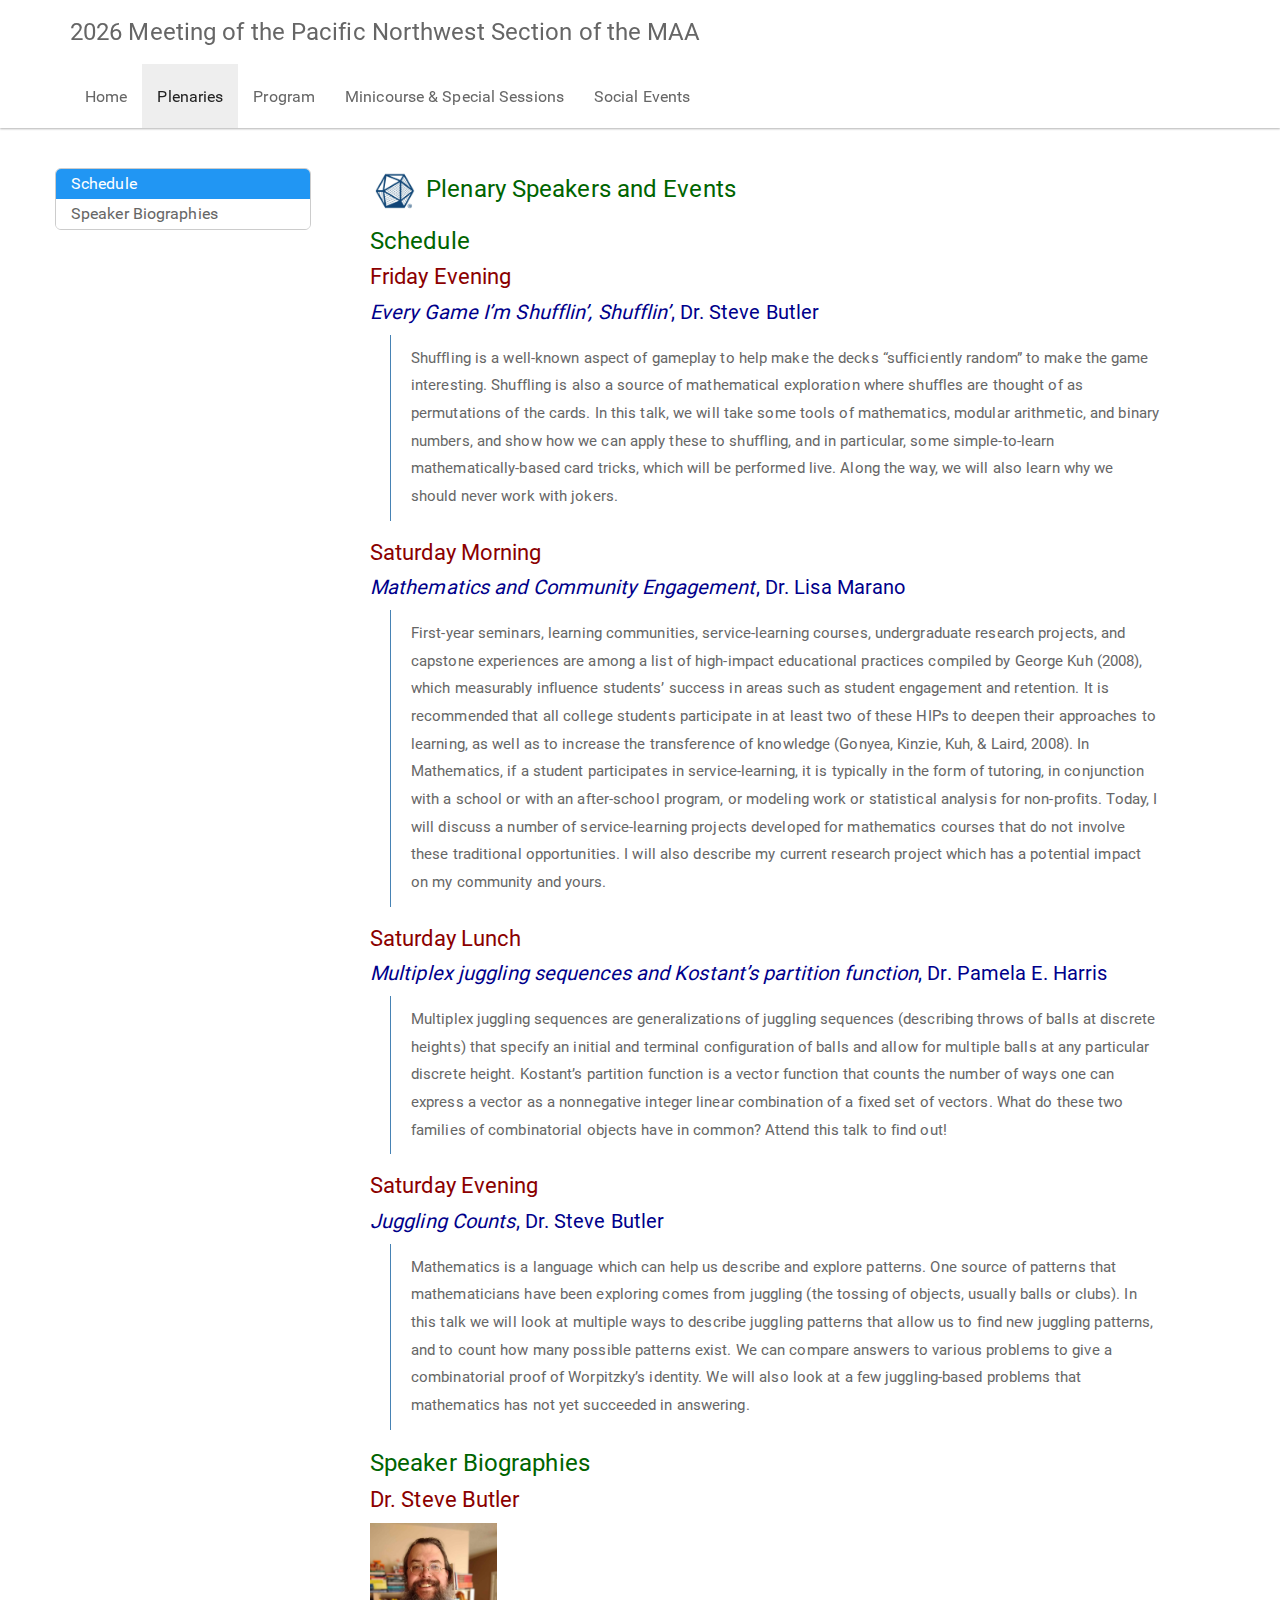
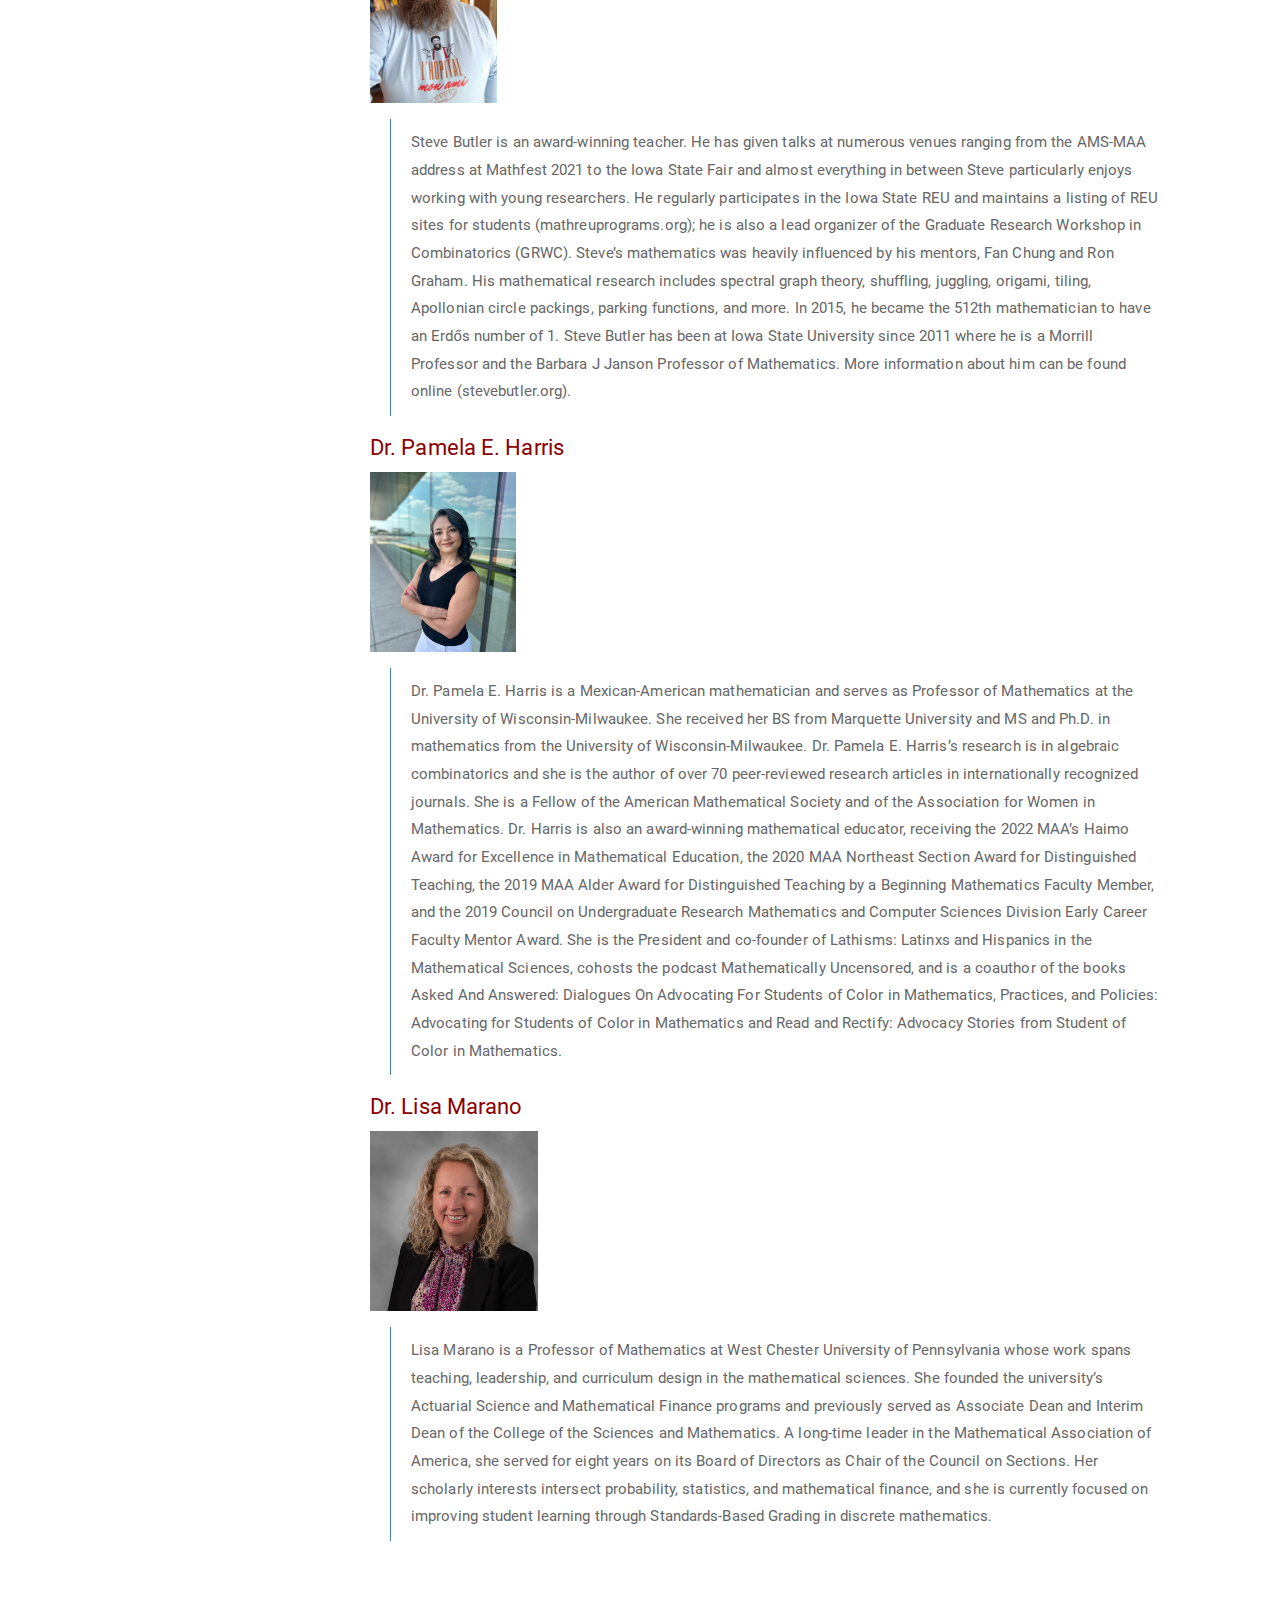
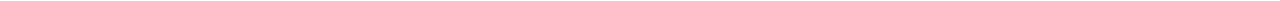
<file: plenaries.html>
<!DOCTYPE html>

<html>

<head>

<meta charset="utf-8" />
<meta name="generator" content="pandoc" />
<meta http-equiv="X-UA-Compatible" content="IE=EDGE" />




<title> Plenary Speakers and Events</title>

<script src="site_libs/header-attrs-2.30/header-attrs.js"></script>
<script src="site_libs/jquery-3.6.0/jquery-3.6.0.min.js"></script>
<meta name="viewport" content="width=device-width, initial-scale=1" />
<link href="site_libs/bootstrap-3.3.5/css/paper.min.css" rel="stylesheet" />
<script src="site_libs/bootstrap-3.3.5/js/bootstrap.min.js"></script>
<script src="site_libs/bootstrap-3.3.5/shim/html5shiv.min.js"></script>
<script src="site_libs/bootstrap-3.3.5/shim/respond.min.js"></script>
<style>h1 {font-size: 34px;}
       h1.title {font-size: 38px;}
       h2 {font-size: 30px;}
       h3 {font-size: 24px;}
       h4 {font-size: 18px;}
       h5 {font-size: 16px;}
       h6 {font-size: 12px;}
       code {color: inherit; background-color: rgba(0, 0, 0, 0.04);}
       pre:not([class]) { background-color: white }</style>
<script src="site_libs/jqueryui-1.13.2/jquery-ui.min.js"></script>
<link href="site_libs/tocify-1.9.1/jquery.tocify.css" rel="stylesheet" />
<script src="site_libs/tocify-1.9.1/jquery.tocify.js"></script>
<script src="site_libs/navigation-1.1/tabsets.js"></script>
<link href="site_libs/highlightjs-9.12.0/default.css" rel="stylesheet" />
<script src="site_libs/highlightjs-9.12.0/highlight.js"></script>
<link rel="shortcut icon" href="favicon.ico" />

<style type="text/css">
  code{white-space: pre-wrap;}
  span.smallcaps{font-variant: small-caps;}
  span.underline{text-decoration: underline;}
  div.column{display: inline-block; vertical-align: top; width: 50%;}
  div.hanging-indent{margin-left: 1.5em; text-indent: -1.5em;}
  ul.task-list{list-style: none;}
    </style>

<style type="text/css">code{white-space: pre;}</style>
<script type="text/javascript">
if (window.hljs) {
  hljs.configure({languages: []});
  hljs.initHighlightingOnLoad();
  if (document.readyState && document.readyState === "complete") {
    window.setTimeout(function() { hljs.initHighlighting(); }, 0);
  }
}
</script>






<link rel="stylesheet" href="style.css" type="text/css" />



<style type = "text/css">
.main-container {
  max-width: 940px;
  margin-left: auto;
  margin-right: auto;
}
img {
  max-width:100%;
}
.tabbed-pane {
  padding-top: 12px;
}
.html-widget {
  margin-bottom: 20px;
}
button.code-folding-btn:focus {
  outline: none;
}
summary {
  display: list-item;
}
details > summary > p:only-child {
  display: inline;
}
pre code {
  padding: 0;
}
</style>


<style type="text/css">
.dropdown-submenu {
  position: relative;
}
.dropdown-submenu>.dropdown-menu {
  top: 0;
  left: 100%;
  margin-top: -6px;
  margin-left: -1px;
  border-radius: 0 6px 6px 6px;
}
.dropdown-submenu:hover>.dropdown-menu {
  display: block;
}
.dropdown-submenu>a:after {
  display: block;
  content: " ";
  float: right;
  width: 0;
  height: 0;
  border-color: transparent;
  border-style: solid;
  border-width: 5px 0 5px 5px;
  border-left-color: #cccccc;
  margin-top: 5px;
  margin-right: -10px;
}
.dropdown-submenu:hover>a:after {
  border-left-color: #adb5bd;
}
.dropdown-submenu.pull-left {
  float: none;
}
.dropdown-submenu.pull-left>.dropdown-menu {
  left: -100%;
  margin-left: 10px;
  border-radius: 6px 0 6px 6px;
}
</style>

<script type="text/javascript">
// manage active state of menu based on current page
$(document).ready(function () {
  // active menu anchor
  href = window.location.pathname
  href = href.substr(href.lastIndexOf('/') + 1)
  if (href === "")
    href = "index.html";
  var menuAnchor = $('a[href="' + href + '"]');

  // mark the anchor link active (and if it's in a dropdown, also mark that active)
  var dropdown = menuAnchor.closest('li.dropdown');
  if (window.bootstrap) { // Bootstrap 4+
    menuAnchor.addClass('active');
    dropdown.find('> .dropdown-toggle').addClass('active');
  } else { // Bootstrap 3
    menuAnchor.parent().addClass('active');
    dropdown.addClass('active');
  }

  // Navbar adjustments
  var navHeight = $(".navbar").first().height() + 15;
  var style = document.createElement('style');
  var pt = "padding-top: " + navHeight + "px; ";
  var mt = "margin-top: -" + navHeight + "px; ";
  var css = "";
  // offset scroll position for anchor links (for fixed navbar)
  for (var i = 1; i <= 6; i++) {
    css += ".section h" + i + "{ " + pt + mt + "}\n";
  }
  style.innerHTML = "body {" + pt + "padding-bottom: 40px; }\n" + css;
  document.head.appendChild(style);
});
</script>

<!-- tabsets -->

<style type="text/css">
.tabset-dropdown > .nav-tabs {
  display: inline-table;
  max-height: 500px;
  min-height: 44px;
  overflow-y: auto;
  border: 1px solid #ddd;
  border-radius: 4px;
}

.tabset-dropdown > .nav-tabs > li.active:before, .tabset-dropdown > .nav-tabs.nav-tabs-open:before {
  content: "\e259";
  font-family: 'Glyphicons Halflings';
  display: inline-block;
  padding: 10px;
  border-right: 1px solid #ddd;
}

.tabset-dropdown > .nav-tabs.nav-tabs-open > li.active:before {
  content: "\e258";
  font-family: 'Glyphicons Halflings';
  border: none;
}

.tabset-dropdown > .nav-tabs > li.active {
  display: block;
}

.tabset-dropdown > .nav-tabs > li > a,
.tabset-dropdown > .nav-tabs > li > a:focus,
.tabset-dropdown > .nav-tabs > li > a:hover {
  border: none;
  display: inline-block;
  border-radius: 4px;
  background-color: transparent;
}

.tabset-dropdown > .nav-tabs.nav-tabs-open > li {
  display: block;
  float: none;
}

.tabset-dropdown > .nav-tabs > li {
  display: none;
}
</style>

<!-- code folding -->



<style type="text/css">

#TOC {
  margin: 25px 0px 20px 0px;
}
@media (max-width: 768px) {
#TOC {
  position: relative;
  width: 100%;
}
}

@media print {
.toc-content {
  /* see https://github.com/w3c/csswg-drafts/issues/4434 */
  float: right;
}
}

.toc-content {
  padding-left: 30px;
  padding-right: 40px;
}

div.main-container {
  max-width: 1200px;
}

div.tocify {
  width: 20%;
  max-width: 260px;
  max-height: 85%;
}

@media (min-width: 768px) and (max-width: 991px) {
  div.tocify {
    width: 25%;
  }
}

@media (max-width: 767px) {
  div.tocify {
    width: 100%;
    max-width: none;
  }
}

.tocify ul, .tocify li {
  line-height: 20px;
}

.tocify-subheader .tocify-item {
  font-size: 0.90em;
}

.tocify .list-group-item {
  border-radius: 0px;
}


</style>



</head>

<body>


<div class="container-fluid main-container">


<!-- setup 3col/9col grid for toc_float and main content  -->
<div class="row">
<div class="col-xs-12 col-sm-4 col-md-3">
<div id="TOC" class="tocify">
</div>
</div>

<div class="toc-content col-xs-12 col-sm-8 col-md-9">




<div class="navbar navbar-default  navbar-fixed-top" role="navigation">
  <div class="container">
    <div class="navbar-header">
      <button type="button" class="navbar-toggle collapsed" data-toggle="collapse" data-bs-toggle="collapse" data-target="#navbar" data-bs-target="#navbar">
        <span class="icon-bar"></span>
        <span class="icon-bar"></span>
        <span class="icon-bar"></span>
      </button>
      <a class="navbar-brand" href="index.html">2026 Meeting of the Pacific Northwest Section of the MAA</a>
    </div>
    <div id="navbar" class="navbar-collapse collapse">
      <ul class="nav navbar-nav">
        <li>
  <a href="index.html">Home</a>
</li>
<li>
  <a href="plenaries.html">Plenaries</a>
</li>
<li>
  <a href="program.html">Program</a>
</li>
<li>
  <a href="mini.html">Minicourse &amp; Special Sessions</a>
</li>
<li>
  <a href="events.html">Social Events</a>
</li>
      </ul>
      <ul class="nav navbar-nav navbar-right">
        
      </ul>
    </div><!--/.nav-collapse -->
  </div><!--/.container -->
</div><!--/.navbar -->

<div id="header">



<h1 class="title toc-ignore"><img src="images/maaicon.jpeg"
height="50" /> Plenary Speakers and Events</h1>

</div>


<!--
<div style="display: flex;">
  <div style="width: 48%; margin-right: 2%;">
    <img src="images/steve_butler.jpg" alt="Steve Butler" height = "120">
  </div>
  <div style="width: 48%;">
    <img src = "images/PEHarris2023-004-scaled.jpg" height="120">
  </div>
</div>

-->
<div id="schedule" class="section level1">
<h1>Schedule</h1>
<div id="friday-evening" class="section level2">
<h2>Friday Evening</h2>
<div id="every-game-im-shufflin-shufflin-dr.-steve-butler"
class="section level3">
<h3><em>Every Game I’m Shufflin’, Shufflin’</em>, Dr. Steve Butler</h3>
<blockquote>
<p>Shuffling is a well-known aspect of gameplay to help make the decks
“sufficiently random” to make the game interesting. Shuffling is also a
source of mathematical exploration where shuffles are thought of as
permutations of the cards. In this talk, we will take some tools of
mathematics, modular arithmetic, and binary numbers, and show how we can
apply these to shuffling, and in particular, some simple-to-learn
mathematically-based card tricks, which will be performed live. Along
the way, we will also learn why we should never work with jokers.</p>
</blockquote>
</div>
</div>
<div id="saturday-morning" class="section level2">
<h2>Saturday Morning</h2>
<div id="mathematics-and-community-engagement-dr.-lisa-marano"
class="section level3">
<h3><em>Mathematics and Community Engagement</em>, Dr. Lisa Marano</h3>
<blockquote>
<p>First-year seminars, learning communities, service-learning courses,
undergraduate research projects, and capstone experiences are among a
list of high-impact educational practices compiled by George Kuh (2008),
which measurably influence students’ success in areas such as student
engagement and retention. It is recommended that all college students
participate in at least two of these HIPs to deepen their approaches to
learning, as well as to increase the transference of knowledge (Gonyea,
Kinzie, Kuh, &amp; Laird, 2008). In Mathematics, if a student
participates in service-learning, it is typically in the form of
tutoring, in conjunction with a school or with an after-school program,
or modeling work or statistical analysis for non-profits. Today, I will
discuss a number of service-learning projects developed for mathematics
courses that do not involve these traditional opportunities. I will also
describe my current research project which has a potential impact on my
community and yours.</p>
</blockquote>
</div>
</div>
<div id="saturday-lunch" class="section level2">
<h2>Saturday Lunch</h2>
<div
id="multiplex-juggling-sequences-and-kostants-partition-function-dr.-pamela-e.-harris"
class="section level3">
<h3><em>Multiplex juggling sequences and Kostant’s partition
function</em>, Dr. Pamela E. Harris</h3>
<blockquote>
<p>Multiplex juggling sequences are generalizations of juggling
sequences (describing throws of balls at discrete heights) that specify
an initial and terminal configuration of balls and allow for multiple
balls at any particular discrete height. Kostant’s partition function is
a vector function that counts the number of ways one can express a
vector as a nonnegative integer linear combination of a fixed set of
vectors. What do these two families of combinatorial objects have in
common? Attend this talk to find out!</p>
</blockquote>
</div>
</div>
<div id="saturday-evening" class="section level2">
<h2>Saturday Evening</h2>
<div id="juggling-counts-dr.-steve-butler" class="section level3">
<h3><em>Juggling Counts</em>, Dr. Steve Butler</h3>
<blockquote>
<p>Mathematics is a language which can help us describe and explore
patterns. One source of patterns that mathematicians have been exploring
comes from juggling (the tossing of objects, usually balls or clubs). In
this talk we will look at multiple ways to describe juggling patterns
that allow us to find new juggling patterns, and to count how many
possible patterns exist. We can compare answers to various problems to
give a combinatorial proof of Worpitzky’s identity. We will also look at
a few juggling-based problems that mathematics has not yet succeeded in
answering.</p>
</blockquote>
</div>
</div>
</div>
<div id="speaker-biographies" class="section level1">
<h1>Speaker Biographies</h1>
<div id="dr.-steve-butler" class="section level2">
<h2>Dr. Steve Butler</h2>
<p><img src="images/steve_butler.jpg" height="180" /></p>
<blockquote>
<p>Steve Butler is an award-winning teacher. He has given talks at
numerous venues ranging from the AMS-MAA address at Mathfest 2021 to the
Iowa State Fair and almost everything in between Steve particularly
enjoys working with young researchers. He regularly participates in the
Iowa State REU and maintains a listing of REU sites for students
(mathreuprograms.org); he is also a lead organizer of the Graduate
Research Workshop in Combinatorics (GRWC). Steve’s mathematics was
heavily influenced by his mentors, Fan Chung and Ron Graham. His
mathematical research includes spectral graph theory, shuffling,
juggling, origami, tiling, Apollonian circle packings, parking
functions, and more. In 2015, he became the 512th mathematician to have
an Erdős number of 1. Steve Butler has been at Iowa State University
since 2011 where he is a Morrill Professor and the Barbara J Janson
Professor of Mathematics. More information about him can be found online
(stevebutler.org).</p>
</blockquote>
</div>
<div id="dr.-pamela-e.-harris" class="section level2">
<h2>Dr. Pamela E. Harris</h2>
<p><img src="images/PEHarris2023-004-scaled.jpg" height="180" /></p>
<blockquote>
<p>Dr. Pamela E. Harris is a Mexican-American mathematician and serves
as Professor of Mathematics at the University of Wisconsin-Milwaukee.
She received her BS from Marquette University and MS and Ph.D. in
mathematics from the University of Wisconsin-Milwaukee. Dr. Pamela E.
Harris’s research is in algebraic combinatorics and she is the author of
over 70 peer-reviewed research articles in internationally recognized
journals. She is a Fellow of the American Mathematical Society and of
the Association for Women in Mathematics. Dr. Harris is also an
award-winning mathematical educator, receiving the 2022 MAA’s Haimo
Award for Excellence in Mathematical Education, the 2020 MAA Northeast
Section Award for Distinguished Teaching, the 2019 MAA Alder Award for
Distinguished Teaching by a Beginning Mathematics Faculty Member, and
the 2019 Council on Undergraduate Research Mathematics and Computer
Sciences Division Early Career Faculty Mentor Award. She is the
President and co-founder of Lathisms: Latinxs and Hispanics in the
Mathematical Sciences, cohosts the podcast Mathematically Uncensored,
and is a coauthor of the books Asked And Answered: Dialogues On
Advocating For Students of Color in Mathematics, Practices, and
Policies: Advocating for Students of Color in Mathematics and Read and
Rectify: Advocacy Stories from Student of Color in Mathematics.</p>
</blockquote>
</div>
<div id="dr.-lisa-marano" class="section level2">
<h2>Dr. Lisa Marano</h2>
<p><img src="images/Lisa%20Marano2.jpg" height="180" /></p>
<blockquote>
<p>Lisa Marano is a Professor of Mathematics at West Chester University
of Pennsylvania whose work spans teaching, leadership, and curriculum
design in the mathematical sciences. She founded the university’s
Actuarial Science and Mathematical Finance programs and previously
served as Associate Dean and Interim Dean of the College of the Sciences
and Mathematics. A long-time leader in the Mathematical Association of
America, she served for eight years on its Board of Directors as Chair
of the Council on Sections. Her scholarly interests intersect
probability, statistics, and mathematical finance, and she is currently
focused on improving student learning through Standards-Based Grading in
discrete mathematics.</p>
</blockquote>
</div>
</div>



</div>
</div>

</div>

<script>

// add bootstrap table styles to pandoc tables
function bootstrapStylePandocTables() {
  $('tr.odd').parent('tbody').parent('table').addClass('table table-condensed');
}
$(document).ready(function () {
  bootstrapStylePandocTables();
});


</script>

<!-- tabsets -->

<script>
$(document).ready(function () {
  window.buildTabsets("TOC");
});

$(document).ready(function () {
  $('.tabset-dropdown > .nav-tabs > li').click(function () {
    $(this).parent().toggleClass('nav-tabs-open');
  });
});
</script>

<!-- code folding -->

<script>
$(document).ready(function ()  {

    // temporarily add toc-ignore selector to headers for the consistency with Pandoc
    $('.unlisted.unnumbered').addClass('toc-ignore')

    // move toc-ignore selectors from section div to header
    $('div.section.toc-ignore')
        .removeClass('toc-ignore')
        .children('h1,h2,h3,h4,h5').addClass('toc-ignore');

    // establish options
    var options = {
      selectors: "h1,h2",
      theme: "bootstrap3",
      context: '.toc-content',
      hashGenerator: function (text) {
        return text.replace(/[.\\/?&!#<>]/g, '').replace(/\s/g, '_');
      },
      ignoreSelector: ".toc-ignore",
      scrollTo: 0
    };
    options.showAndHide = true;
    options.smoothScroll = true;

    // tocify
    var toc = $("#TOC").tocify(options).data("toc-tocify");
});
</script>

<!-- dynamically load mathjax for compatibility with self-contained -->
<script>
  (function () {
    var script = document.createElement("script");
    script.type = "text/javascript";
    script.src  = "https://mathjax.rstudio.com/latest/MathJax.js?config=TeX-AMS-MML_HTMLorMML";
    document.getElementsByTagName("head")[0].appendChild(script);
  })();
</script>

</body>
</html>
</file>
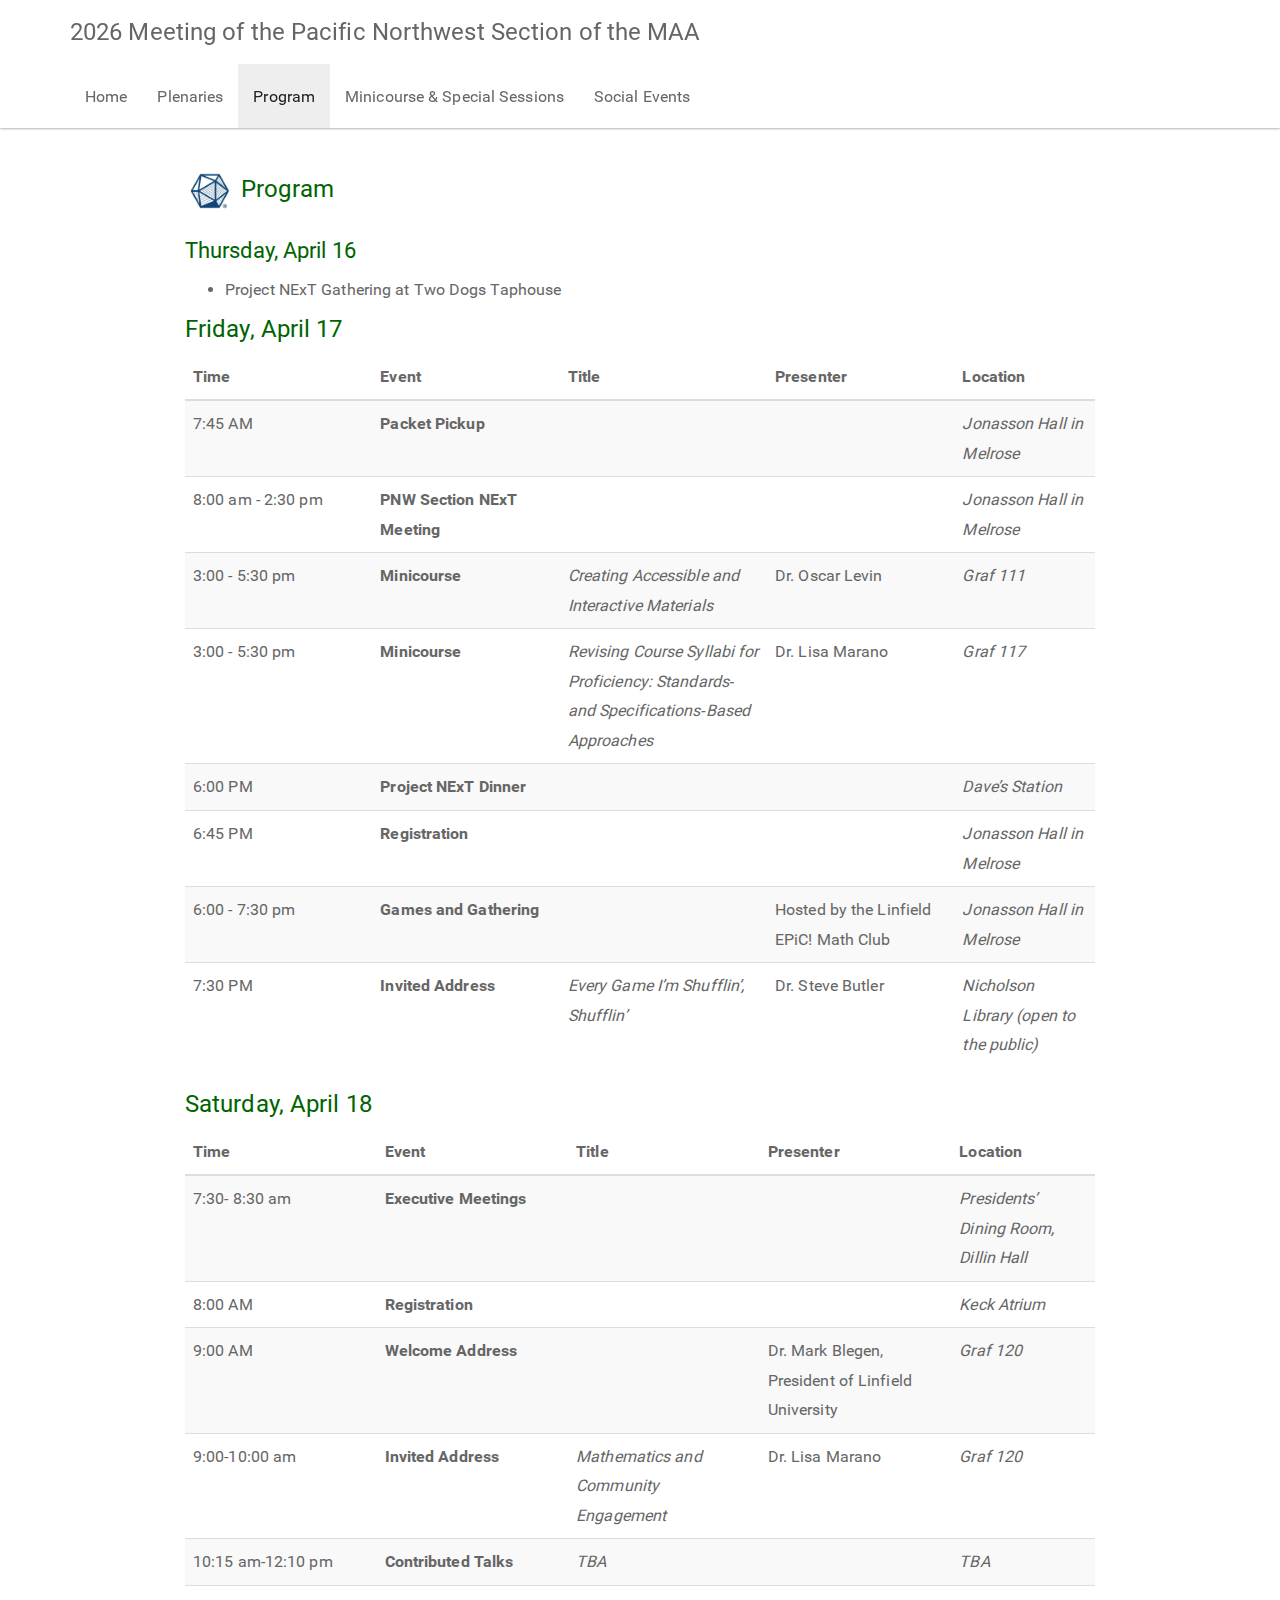
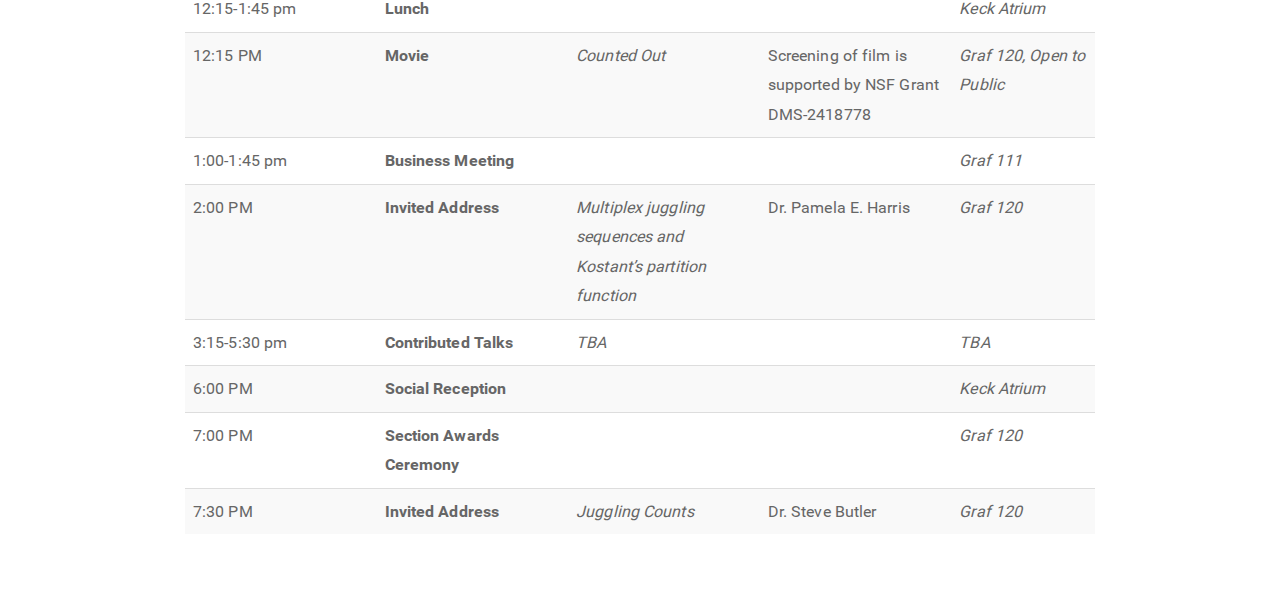
<file: program.html>
<!DOCTYPE html>

<html>

<head>

<meta charset="utf-8" />
<meta name="generator" content="pandoc" />
<meta http-equiv="X-UA-Compatible" content="IE=EDGE" />




<title> Program</title>

<script src="site_libs/header-attrs-2.29/header-attrs.js"></script>
<script src="site_libs/jquery-3.6.0/jquery-3.6.0.min.js"></script>
<meta name="viewport" content="width=device-width, initial-scale=1" />
<link href="site_libs/bootstrap-3.3.5/css/paper.min.css" rel="stylesheet" />
<script src="site_libs/bootstrap-3.3.5/js/bootstrap.min.js"></script>
<script src="site_libs/bootstrap-3.3.5/shim/html5shiv.min.js"></script>
<script src="site_libs/bootstrap-3.3.5/shim/respond.min.js"></script>
<style>h1 {font-size: 34px;}
       h1.title {font-size: 38px;}
       h2 {font-size: 30px;}
       h3 {font-size: 24px;}
       h4 {font-size: 18px;}
       h5 {font-size: 16px;}
       h6 {font-size: 12px;}
       code {color: inherit; background-color: rgba(0, 0, 0, 0.04);}
       pre:not([class]) { background-color: white }</style>
<script src="site_libs/navigation-1.1/tabsets.js"></script>
<link href="site_libs/highlightjs-9.12.0/default.css" rel="stylesheet" />
<script src="site_libs/highlightjs-9.12.0/highlight.js"></script>
<script src="site_libs/kePrint-0.0.1/kePrint.js"></script>
<link href="site_libs/lightable-0.0.1/lightable.css" rel="stylesheet" />
<link rel="shortcut icon" href="favicon.ico" />

<style type="text/css">
  code{white-space: pre-wrap;}
  span.smallcaps{font-variant: small-caps;}
  span.underline{text-decoration: underline;}
  div.column{display: inline-block; vertical-align: top; width: 50%;}
  div.hanging-indent{margin-left: 1.5em; text-indent: -1.5em;}
  ul.task-list{list-style: none;}
    </style>

<style type="text/css">code{white-space: pre;}</style>
<script type="text/javascript">
if (window.hljs) {
  hljs.configure({languages: []});
  hljs.initHighlightingOnLoad();
  if (document.readyState && document.readyState === "complete") {
    window.setTimeout(function() { hljs.initHighlighting(); }, 0);
  }
}
</script>






<link rel="stylesheet" href="style.css" type="text/css" />



<style type = "text/css">
.main-container {
  max-width: 940px;
  margin-left: auto;
  margin-right: auto;
}
img {
  max-width:100%;
}
.tabbed-pane {
  padding-top: 12px;
}
.html-widget {
  margin-bottom: 20px;
}
button.code-folding-btn:focus {
  outline: none;
}
summary {
  display: list-item;
}
details > summary > p:only-child {
  display: inline;
}
pre code {
  padding: 0;
}
</style>


<style type="text/css">
.dropdown-submenu {
  position: relative;
}
.dropdown-submenu>.dropdown-menu {
  top: 0;
  left: 100%;
  margin-top: -6px;
  margin-left: -1px;
  border-radius: 0 6px 6px 6px;
}
.dropdown-submenu:hover>.dropdown-menu {
  display: block;
}
.dropdown-submenu>a:after {
  display: block;
  content: " ";
  float: right;
  width: 0;
  height: 0;
  border-color: transparent;
  border-style: solid;
  border-width: 5px 0 5px 5px;
  border-left-color: #cccccc;
  margin-top: 5px;
  margin-right: -10px;
}
.dropdown-submenu:hover>a:after {
  border-left-color: #adb5bd;
}
.dropdown-submenu.pull-left {
  float: none;
}
.dropdown-submenu.pull-left>.dropdown-menu {
  left: -100%;
  margin-left: 10px;
  border-radius: 6px 0 6px 6px;
}
</style>

<script type="text/javascript">
// manage active state of menu based on current page
$(document).ready(function () {
  // active menu anchor
  href = window.location.pathname
  href = href.substr(href.lastIndexOf('/') + 1)
  if (href === "")
    href = "index.html";
  var menuAnchor = $('a[href="' + href + '"]');

  // mark the anchor link active (and if it's in a dropdown, also mark that active)
  var dropdown = menuAnchor.closest('li.dropdown');
  if (window.bootstrap) { // Bootstrap 4+
    menuAnchor.addClass('active');
    dropdown.find('> .dropdown-toggle').addClass('active');
  } else { // Bootstrap 3
    menuAnchor.parent().addClass('active');
    dropdown.addClass('active');
  }

  // Navbar adjustments
  var navHeight = $(".navbar").first().height() + 15;
  var style = document.createElement('style');
  var pt = "padding-top: " + navHeight + "px; ";
  var mt = "margin-top: -" + navHeight + "px; ";
  var css = "";
  // offset scroll position for anchor links (for fixed navbar)
  for (var i = 1; i <= 6; i++) {
    css += ".section h" + i + "{ " + pt + mt + "}\n";
  }
  style.innerHTML = "body {" + pt + "padding-bottom: 40px; }\n" + css;
  document.head.appendChild(style);
});
</script>

<!-- tabsets -->

<style type="text/css">
.tabset-dropdown > .nav-tabs {
  display: inline-table;
  max-height: 500px;
  min-height: 44px;
  overflow-y: auto;
  border: 1px solid #ddd;
  border-radius: 4px;
}

.tabset-dropdown > .nav-tabs > li.active:before, .tabset-dropdown > .nav-tabs.nav-tabs-open:before {
  content: "\e259";
  font-family: 'Glyphicons Halflings';
  display: inline-block;
  padding: 10px;
  border-right: 1px solid #ddd;
}

.tabset-dropdown > .nav-tabs.nav-tabs-open > li.active:before {
  content: "\e258";
  font-family: 'Glyphicons Halflings';
  border: none;
}

.tabset-dropdown > .nav-tabs > li.active {
  display: block;
}

.tabset-dropdown > .nav-tabs > li > a,
.tabset-dropdown > .nav-tabs > li > a:focus,
.tabset-dropdown > .nav-tabs > li > a:hover {
  border: none;
  display: inline-block;
  border-radius: 4px;
  background-color: transparent;
}

.tabset-dropdown > .nav-tabs.nav-tabs-open > li {
  display: block;
  float: none;
}

.tabset-dropdown > .nav-tabs > li {
  display: none;
}
</style>

<!-- code folding -->




</head>

<body>


<div class="container-fluid main-container">




<div class="navbar navbar-default  navbar-fixed-top" role="navigation">
  <div class="container">
    <div class="navbar-header">
      <button type="button" class="navbar-toggle collapsed" data-toggle="collapse" data-bs-toggle="collapse" data-target="#navbar" data-bs-target="#navbar">
        <span class="icon-bar"></span>
        <span class="icon-bar"></span>
        <span class="icon-bar"></span>
      </button>
      <a class="navbar-brand" href="index.html">2026 Meeting of the Pacific Northwest Section of the MAA</a>
    </div>
    <div id="navbar" class="navbar-collapse collapse">
      <ul class="nav navbar-nav">
        <li>
  <a href="index.html">Home</a>
</li>
<li>
  <a href="plenaries.html">Plenaries</a>
</li>
<li>
  <a href="program.html">Program</a>
</li>
<li>
  <a href="mini.html">Minicourse &amp; Special Sessions</a>
</li>
<li>
  <a href="events.html">Social Events</a>
</li>
      </ul>
      <ul class="nav navbar-nav navbar-right">
        
      </ul>
    </div><!--/.nav-collapse -->
  </div><!--/.container -->
</div><!--/.navbar -->

<div id="header">



<h1 class="title toc-ignore"><img src="images/maaicon.jpeg"
height="50" /> Program</h1>

</div>


<h2>
<span style="color: DarkGreen;">Thursday, April 16</span>
</h2>
<ul>
<li>Project NExT Gathering at Two Dogs Taphouse</li>
</ul>
<div id="friday-april-17" class="section level1">
<h1>Friday, April 17</h1>
<table class="table table-striped" style="margin-left: auto; margin-right: auto;">
<thead>
<tr>
<th style="text-align:left;">
Time
</th>
<th style="text-align:left;">
Event
</th>
<th style="text-align:left;">
Title
</th>
<th style="text-align:left;">
Presenter
</th>
<th style="text-align:left;">
Location
</th>
</tr>
</thead>
<tbody>
<tr>
<td style="text-align:left;width: 4cm; ">
7:45 AM
</td>
<td style="text-align:left;width: 4cm; font-weight: bold;">
Packet Pickup
</td>
<td style="text-align:left;width: 4cm; font-style: italic;">
</td>
<td style="text-align:left;width: 4cm; ">
</td>
<td style="text-align:left;width: 3cm; font-style: italic;">
Jonasson Hall in Melrose
</td>
</tr>
<tr>
<td style="text-align:left;width: 4cm; ">
8:00 am - 2:30 pm
</td>
<td style="text-align:left;width: 4cm; font-weight: bold;">
PNW Section NExT Meeting
</td>
<td style="text-align:left;width: 4cm; font-style: italic;">
</td>
<td style="text-align:left;width: 4cm; ">
</td>
<td style="text-align:left;width: 3cm; font-style: italic;">
Jonasson Hall in Melrose
</td>
</tr>
<tr>
<td style="text-align:left;width: 4cm; ">
3:00 - 5:30 pm
</td>
<td style="text-align:left;width: 4cm; font-weight: bold;">
Minicourse
</td>
<td style="text-align:left;width: 4cm; font-style: italic;">
Creating Accessible and Interactive Materials
</td>
<td style="text-align:left;width: 4cm; ">
Dr. Oscar Levin
</td>
<td style="text-align:left;width: 3cm; font-style: italic;">
Graf 111
</td>
</tr>
<tr>
<td style="text-align:left;width: 4cm; ">
3:00 - 5:30 pm
</td>
<td style="text-align:left;width: 4cm; font-weight: bold;">
Minicourse
</td>
<td style="text-align:left;width: 4cm; font-style: italic;">
Revising Course Syllabi for Proficiency: Standards‑ and
Specifications‑Based Approaches
</td>
<td style="text-align:left;width: 4cm; ">
Dr. Lisa Marano
</td>
<td style="text-align:left;width: 3cm; font-style: italic;">
Graf 117
</td>
</tr>
<tr>
<td style="text-align:left;width: 4cm; ">
6:00 PM
</td>
<td style="text-align:left;width: 4cm; font-weight: bold;">
Project NExT Dinner
</td>
<td style="text-align:left;width: 4cm; font-style: italic;">
</td>
<td style="text-align:left;width: 4cm; ">
</td>
<td style="text-align:left;width: 3cm; font-style: italic;">
Dave’s Station
</td>
</tr>
<tr>
<td style="text-align:left;width: 4cm; ">
6:45 PM
</td>
<td style="text-align:left;width: 4cm; font-weight: bold;">
Registration
</td>
<td style="text-align:left;width: 4cm; font-style: italic;">
</td>
<td style="text-align:left;width: 4cm; ">
</td>
<td style="text-align:left;width: 3cm; font-style: italic;">
Jonasson Hall in Melrose
</td>
</tr>
<tr>
<td style="text-align:left;width: 4cm; ">
6:00 - 7:30 pm
</td>
<td style="text-align:left;width: 4cm; font-weight: bold;">
Games and Gathering
</td>
<td style="text-align:left;width: 4cm; font-style: italic;">
</td>
<td style="text-align:left;width: 4cm; ">
Hosted by the Linfield EPiC! Math Club
</td>
<td style="text-align:left;width: 3cm; font-style: italic;">
Jonasson Hall in Melrose
</td>
</tr>
<tr>
<td style="text-align:left;width: 4cm; ">
7:30 PM
</td>
<td style="text-align:left;width: 4cm; font-weight: bold;">
Invited Address
</td>
<td style="text-align:left;width: 4cm; font-style: italic;">
Every Game I’m Shufflin’, Shufflin’
</td>
<td style="text-align:left;width: 4cm; ">
Dr. Steve Butler
</td>
<td style="text-align:left;width: 3cm; font-style: italic;">
Nicholson Library (open to the public)
</td>
</tr>
</tbody>
</table>
</div>
<div id="saturday-april-18" class="section level1">
<h1>Saturday, April 18</h1>
<table class="table table-striped" style="margin-left: auto; margin-right: auto;">
<thead>
<tr>
<th style="text-align:left;">
Time
</th>
<th style="text-align:left;">
Event
</th>
<th style="text-align:left;">
Title
</th>
<th style="text-align:left;">
Presenter
</th>
<th style="text-align:left;">
Location
</th>
</tr>
</thead>
<tbody>
<tr>
<td style="text-align:left;width: 4cm; ">
7:30- 8:30 am
</td>
<td style="text-align:left;width: 4cm; font-weight: bold;">
Executive Meetings
</td>
<td style="text-align:left;width: 4cm; font-style: italic;">
</td>
<td style="text-align:left;width: 4cm; ">
</td>
<td style="text-align:left;width: 3cm; font-style: italic;">
Presidents’ Dining Room, Dillin Hall
</td>
</tr>
<tr>
<td style="text-align:left;width: 4cm; ">
8:00 AM
</td>
<td style="text-align:left;width: 4cm; font-weight: bold;">
Registration
</td>
<td style="text-align:left;width: 4cm; font-style: italic;">
</td>
<td style="text-align:left;width: 4cm; ">
</td>
<td style="text-align:left;width: 3cm; font-style: italic;">
Keck Atrium
</td>
</tr>
<tr>
<td style="text-align:left;width: 4cm; ">
9:00 AM
</td>
<td style="text-align:left;width: 4cm; font-weight: bold;">
Welcome Address
</td>
<td style="text-align:left;width: 4cm; font-style: italic;">
</td>
<td style="text-align:left;width: 4cm; ">
Dr. Mark Blegen, President of Linfield University
</td>
<td style="text-align:left;width: 3cm; font-style: italic;">
Graf 120
</td>
</tr>
<tr>
<td style="text-align:left;width: 4cm; ">
9:00-10:00 am
</td>
<td style="text-align:left;width: 4cm; font-weight: bold;">
Invited Address
</td>
<td style="text-align:left;width: 4cm; font-style: italic;">
Mathematics and Community Engagement
</td>
<td style="text-align:left;width: 4cm; ">
Dr. Lisa Marano
</td>
<td style="text-align:left;width: 3cm; font-style: italic;">
Graf 120
</td>
</tr>
<tr>
<td style="text-align:left;width: 4cm; ">
10:15 am-12:10 pm
</td>
<td style="text-align:left;width: 4cm; font-weight: bold;">
Contributed Talks
</td>
<td style="text-align:left;width: 4cm; font-style: italic;">
TBA
</td>
<td style="text-align:left;width: 4cm; ">
</td>
<td style="text-align:left;width: 3cm; font-style: italic;">
TBA
</td>
</tr>
<tr>
<td style="text-align:left;width: 4cm; ">
12:15-1:45 pm
</td>
<td style="text-align:left;width: 4cm; font-weight: bold;">
Lunch
</td>
<td style="text-align:left;width: 4cm; font-style: italic;">
</td>
<td style="text-align:left;width: 4cm; ">
</td>
<td style="text-align:left;width: 3cm; font-style: italic;">
Keck Atrium
</td>
</tr>
<tr>
<td style="text-align:left;width: 4cm; ">
12:15 PM
</td>
<td style="text-align:left;width: 4cm; font-weight: bold;">
Movie
</td>
<td style="text-align:left;width: 4cm; font-style: italic;">
Counted Out
</td>
<td style="text-align:left;width: 4cm; ">
Screening of film is supported by NSF Grant DMS-2418778
</td>
<td style="text-align:left;width: 3cm; font-style: italic;">
Graf 120, Open to Public
</td>
</tr>
<tr>
<td style="text-align:left;width: 4cm; ">
1:00-1:45 pm
</td>
<td style="text-align:left;width: 4cm; font-weight: bold;">
Business Meeting
</td>
<td style="text-align:left;width: 4cm; font-style: italic;">
</td>
<td style="text-align:left;width: 4cm; ">
</td>
<td style="text-align:left;width: 3cm; font-style: italic;">
Graf 111
</td>
</tr>
<tr>
<td style="text-align:left;width: 4cm; ">
2:00 PM
</td>
<td style="text-align:left;width: 4cm; font-weight: bold;">
Invited Address
</td>
<td style="text-align:left;width: 4cm; font-style: italic;">
Multiplex juggling sequences and Kostant’s partition function
</td>
<td style="text-align:left;width: 4cm; ">
Dr. Pamela E. Harris
</td>
<td style="text-align:left;width: 3cm; font-style: italic;">
Graf 120
</td>
</tr>
<tr>
<td style="text-align:left;width: 4cm; ">
3:15-5:30 pm
</td>
<td style="text-align:left;width: 4cm; font-weight: bold;">
Contributed Talks
</td>
<td style="text-align:left;width: 4cm; font-style: italic;">
TBA
</td>
<td style="text-align:left;width: 4cm; ">
</td>
<td style="text-align:left;width: 3cm; font-style: italic;">
TBA
</td>
</tr>
<tr>
<td style="text-align:left;width: 4cm; ">
6:00 PM
</td>
<td style="text-align:left;width: 4cm; font-weight: bold;">
Social Reception
</td>
<td style="text-align:left;width: 4cm; font-style: italic;">
</td>
<td style="text-align:left;width: 4cm; ">
</td>
<td style="text-align:left;width: 3cm; font-style: italic;">
Keck Atrium
</td>
</tr>
<tr>
<td style="text-align:left;width: 4cm; ">
7:00 PM
</td>
<td style="text-align:left;width: 4cm; font-weight: bold;">
Section Awards Ceremony
</td>
<td style="text-align:left;width: 4cm; font-style: italic;">
</td>
<td style="text-align:left;width: 4cm; ">
</td>
<td style="text-align:left;width: 3cm; font-style: italic;">
Graf 120
</td>
</tr>
<tr>
<td style="text-align:left;width: 4cm; ">
7:30 PM
</td>
<td style="text-align:left;width: 4cm; font-weight: bold;">
Invited Address
</td>
<td style="text-align:left;width: 4cm; font-style: italic;">
Juggling Counts
</td>
<td style="text-align:left;width: 4cm; ">
Dr. Steve Butler
</td>
<td style="text-align:left;width: 3cm; font-style: italic;">
Graf 120
</td>
</tr>
</tbody>
</table>
</div>




</div>

<script>

// add bootstrap table styles to pandoc tables
function bootstrapStylePandocTables() {
  $('tr.odd').parent('tbody').parent('table').addClass('table table-condensed');
}
$(document).ready(function () {
  bootstrapStylePandocTables();
});


</script>

<!-- tabsets -->

<script>
$(document).ready(function () {
  window.buildTabsets("TOC");
});

$(document).ready(function () {
  $('.tabset-dropdown > .nav-tabs > li').click(function () {
    $(this).parent().toggleClass('nav-tabs-open');
  });
});
</script>

<!-- code folding -->


<!-- dynamically load mathjax for compatibility with self-contained -->
<script>
  (function () {
    var script = document.createElement("script");
    script.type = "text/javascript";
    script.src  = "https://mathjax.rstudio.com/latest/MathJax.js?config=TeX-AMS-MML_HTMLorMML";
    document.getElementsByTagName("head")[0].appendChild(script);
  })();
</script>

</body>
</html>
</file>
<file: site_libs/highlightjs-9.12.0/default.css>
.hljs-literal {
  color: #990073;
}

.hljs-number {
  color: #099;
}

.hljs-comment {
  color: #998;
  font-style: italic;
}

.hljs-keyword {
  color: #900;
  font-weight: bold;
}

.hljs-string {
  color: #d14;
}
</file>
<file: style.css>
/* Whole document: */
body{
  font-size: 16px;
}
/* Headers */
h1.title {
  font-size: 24px;
  color: DarkGreen;
}
h1 { /* Header 1 */
  font-size: 24px;
  color: DarkGreen;
}
h2 { /* Header 2 */
    font-size: 22px;
      color: DarkRed;
}
h3 { /* Header 3 */
  font-size: 20px;
  color: Darkblue;
}

.session-title {
  /*font-weight: bold;*/
  color: DarkBlue;
  font-size: 18px;
}


blockquote {
    padding: 10px 20px;
    margin: 0 20px 20px;
    font-size: 15px;
    border-left: 1px solid #eee;
    border-color: steelblue;
}
</file>
<file: site_libs/lightable-0.0.1/lightable.css>
/*!
 * lightable v0.0.1
 * Copyright 2020 Hao Zhu
 * Licensed under MIT (https://github.com/haozhu233/kableExtra/blob/master/LICENSE)
 */

.lightable-minimal {
  border-collapse: separate;
  border-spacing: 16px 1px;
  width: 100%;
  margin-bottom: 10px;
}

.lightable-minimal td {
  margin-left: 5px;
  margin-right: 5px;
}

.lightable-minimal th {
  margin-left: 5px;
  margin-right: 5px;
}

.lightable-minimal thead tr:last-child th {
  border-bottom: 2px solid #00000050;
  empty-cells: hide;

}

.lightable-minimal tbody tr:first-child td {
  padding-top: 0.5em;
}

.lightable-minimal.lightable-hover tbody tr:hover {
  background-color: #f5f5f5;
}

.lightable-minimal.lightable-striped tbody tr:nth-child(even) {
  background-color: #f5f5f5;
}

.lightable-classic {
  border-top: 0.16em solid #111111;
  border-bottom: 0.16em solid #111111;
  width: 100%;
  margin-bottom: 10px;
  margin: 10px 5px;
}

.lightable-classic tfoot tr td {
  border: 0;
}

.lightable-classic tfoot tr:first-child td {
  border-top: 0.14em solid #111111;
}

.lightable-classic caption {
  color: #222222;
}

.lightable-classic td {
  padding-left: 5px;
  padding-right: 5px;
  color: #222222;
}

.lightable-classic th {
  padding-left: 5px;
  padding-right: 5px;
  font-weight: normal;
  color: #222222;
}

.lightable-classic thead tr:last-child th {
  border-bottom: 0.10em solid #111111;
}

.lightable-classic.lightable-hover tbody tr:hover {
  background-color: #F9EEC1;
}

.lightable-classic.lightable-striped tbody tr:nth-child(even) {
  background-color: #f5f5f5;
}

.lightable-classic-2 {
  border-top: 3px double #111111;
  border-bottom: 3px double #111111;
  width: 100%;
  margin-bottom: 10px;
}

.lightable-classic-2 tfoot tr td {
  border: 0;
}

.lightable-classic-2 tfoot tr:first-child td {
  border-top: 3px double #111111;
}

.lightable-classic-2 caption {
  color: #222222;
}

.lightable-classic-2 td {
  padding-left: 5px;
  padding-right: 5px;
  color: #222222;
}

.lightable-classic-2 th {
  padding-left: 5px;
  padding-right: 5px;
  font-weight: normal;
  color: #222222;
}

.lightable-classic-2 tbody tr:last-child td {
  border-bottom: 3px double #111111;
}

.lightable-classic-2 thead tr:last-child th {
  border-bottom: 1px solid #111111;
}

.lightable-classic-2.lightable-hover tbody tr:hover {
  background-color: #F9EEC1;
}

.lightable-classic-2.lightable-striped tbody tr:nth-child(even) {
  background-color: #f5f5f5;
}

.lightable-material {
  min-width: 100%;
  white-space: nowrap;
  table-layout: fixed;
  font-family: Roboto, sans-serif;
  border: 1px solid #EEE;
  border-collapse: collapse;
  margin-bottom: 10px;
}

.lightable-material tfoot tr td {
  border: 0;
}

.lightable-material tfoot tr:first-child td {
  border-top: 1px solid #EEE;
}

.lightable-material th {
  height: 56px;
  padding-left: 16px;
  padding-right: 16px;
}

.lightable-material td {
  height: 52px;
  padding-left: 16px;
  padding-right: 16px;
  border-top: 1px solid #eeeeee;
}

.lightable-material.lightable-hover tbody tr:hover {
  background-color: #f5f5f5;
}

.lightable-material.lightable-striped tbody tr:nth-child(even) {
  background-color: #f5f5f5;
}

.lightable-material.lightable-striped tbody td {
  border: 0;
}

.lightable-material.lightable-striped thead tr:last-child th {
  border-bottom: 1px solid #ddd;
}

.lightable-material-dark {
  min-width: 100%;
  white-space: nowrap;
  table-layout: fixed;
  font-family: Roboto, sans-serif;
  border: 1px solid #FFFFFF12;
  border-collapse: collapse;
  margin-bottom: 10px;
  background-color: #363640;
}

.lightable-material-dark tfoot tr td {
  border: 0;
}

.lightable-material-dark tfoot tr:first-child td {
  border-top: 1px solid #FFFFFF12;
}

.lightable-material-dark th {
  height: 56px;
  padding-left: 16px;
  padding-right: 16px;
  color: #FFFFFF60;
}

.lightable-material-dark td {
  height: 52px;
  padding-left: 16px;
  padding-right: 16px;
  color: #FFFFFF;
  border-top: 1px solid #FFFFFF12;
}

.lightable-material-dark.lightable-hover tbody tr:hover {
  background-color: #FFFFFF12;
}

.lightable-material-dark.lightable-striped tbody tr:nth-child(even) {
  background-color: #FFFFFF12;
}

.lightable-material-dark.lightable-striped tbody td {
  border: 0;
}

.lightable-material-dark.lightable-striped thead tr:last-child th {
  border-bottom: 1px solid #FFFFFF12;
}

.lightable-paper {
  width: 100%;
  margin-bottom: 10px;
  color: #444;
}

.lightable-paper tfoot tr td {
  border: 0;
}

.lightable-paper tfoot tr:first-child td {
  border-top: 1px solid #00000020;
}

.lightable-paper thead tr:last-child th {
  color: #666;
  vertical-align: bottom;
  border-bottom: 1px solid #00000020;
  line-height: 1.15em;
  padding: 10px 5px;
}

.lightable-paper td {
  vertical-align: middle;
  border-bottom: 1px solid #00000010;
  line-height: 1.15em;
  padding: 7px 5px;
}

.lightable-paper.lightable-hover tbody tr:hover {
  background-color: #F9EEC1;
}

.lightable-paper.lightable-striped tbody tr:nth-child(even) {
  background-color: #00000008;
}

.lightable-paper.lightable-striped tbody td {
  border: 0;
}
</file>
<file: site_libs/bootstrap-3.3.5/css/paper.min.css>
@font-face {
  font-family: 'Roboto';
  font-style: normal;
  font-weight: 300;
  src: url(fonts/RobotoLight.ttf) format('truetype');
}
@font-face {
  font-family: 'Roboto';
  font-style: normal;
  font-weight: 400;
  src: url(fonts/Roboto.ttf) format('truetype');
}
@font-face {
  font-family: 'Roboto';
  font-style: normal;
  font-weight: 500;
  src: url(fonts/RobotoMedium.ttf) format('truetype');
}
@font-face {
  font-family: 'Roboto';
  font-style: normal;
  font-weight: 700;
  src: url(fonts/RobotoBold.ttf) format('truetype');
}

/*!
 * bootswatch v3.3.6
 * Homepage: http://bootswatch.com
 * Copyright 2012-2015 Thomas Park
 * Licensed under MIT
 * Based on Bootstrap
*//*!
 * Bootstrap v3.3.6 (http://getbootstrap.com)
 * Copyright 2011-2015 Twitter, Inc.
 * Licensed under MIT (https://github.com/twbs/bootstrap/blob/master/LICENSE)
 *//*! normalize.css v3.0.3 | MIT License | github.com/necolas/normalize.css */html{font-family:sans-serif;-ms-text-size-adjust:100%;-webkit-text-size-adjust:100%}body{margin:0}article,aside,details,figcaption,figure,footer,header,hgroup,main,menu,nav,section,summary{display:block}audio,canvas,progress,video{display:inline-block;vertical-align:baseline}audio:not([controls]){display:none;height:0}[hidden],template{display:none}a{background-color:transparent}a:active,a:hover{outline:0}abbr[title]{border-bottom:1px dotted}b,strong{font-weight:bold}dfn{font-style:italic}h1{font-size:2em;margin:0.67em 0}mark{background:#ff0;color:#000}small{font-size:80%}sub,sup{font-size:75%;line-height:0;position:relative;vertical-align:baseline}sup{top:-0.5em}sub{bottom:-0.25em}img{border:0}svg:not(:root){overflow:hidden}figure{margin:1em 40px}hr{-webkit-box-sizing:content-box;-moz-box-sizing:content-box;box-sizing:content-box;height:0}pre{overflow:auto}code,kbd,pre,samp{font-family:monospace, monospace;font-size:1em}button,input,optgroup,select,textarea{color:inherit;font:inherit;margin:0}button{overflow:visible}button,select{text-transform:none}button,html input[type="button"],input[type="reset"],input[type="submit"]{-webkit-appearance:button;cursor:pointer}button[disabled],html input[disabled]{cursor:default}button::-moz-focus-inner,input::-moz-focus-inner{border:0;padding:0}input{line-height:normal}input[type="checkbox"],input[type="radio"]{-webkit-box-sizing:border-box;-moz-box-sizing:border-box;box-sizing:border-box;padding:0}input[type="number"]::-webkit-inner-spin-button,input[type="number"]::-webkit-outer-spin-button{height:auto}input[type="search"]{-webkit-appearance:textfield;-webkit-box-sizing:content-box;-moz-box-sizing:content-box;box-sizing:content-box}input[type="search"]::-webkit-search-cancel-button,input[type="search"]::-webkit-search-decoration{-webkit-appearance:none}fieldset{border:1px solid #c0c0c0;margin:0 2px;padding:0.35em 0.625em 0.75em}legend{border:0;padding:0}textarea{overflow:auto}optgroup{font-weight:bold}table{border-collapse:collapse;border-spacing:0}td,th{padding:0}/*! Source: https://github.com/h5bp/html5-boilerplate/blob/master/src/css/main.css */@media print{*,*:before,*:after{background:transparent !important;color:#000 !important;-webkit-box-shadow:none !important;box-shadow:none !important;text-shadow:none !important}a,a:visited{text-decoration:underline}a[href]:after{content:" (" attr(href) ")"}abbr[title]:after{content:" (" attr(title) ")"}a[href^="#"]:after,a[href^="javascript:"]:after{content:""}pre,blockquote{border:1px solid #999;page-break-inside:avoid}thead{display:table-header-group}tr,img{page-break-inside:avoid}img{max-width:100% !important}p,h2,h3{orphans:3;widows:3}h2,h3{page-break-after:avoid}.navbar{display:none}.btn>.caret,.dropup>.btn>.caret{border-top-color:#000 !important}.label{border:1px solid #000}.table{border-collapse:collapse !important}.table td,.table th{background-color:#fff !important}.table-bordered th,.table-bordered td{border:1px solid #ddd !important}}@font-face{font-family:'Glyphicons Halflings';src:url('../fonts/glyphicons-halflings-regular.eot');src:url('../fonts/glyphicons-halflings-regular.eot?#iefix') format('embedded-opentype'),url('../fonts/glyphicons-halflings-regular.woff') format('woff'),url('../fonts/glyphicons-halflings-regular.ttf') format('truetype'),url('../fonts/glyphicons-halflings-regular.svg#glyphicons_halflingsregular') format('svg')}.glyphicon{position:relative;top:1px;display:inline-block;font-family:'Glyphicons Halflings';font-style:normal;font-weight:normal;line-height:1;-webkit-font-smoothing:antialiased;-moz-osx-font-smoothing:grayscale}.glyphicon-asterisk:before{content:"\002a"}.glyphicon-plus:before{content:"\002b"}.glyphicon-euro:before,.glyphicon-eur:before{content:"\20ac"}.glyphicon-minus:before{content:"\2212"}.glyphicon-cloud:before{content:"\2601"}.glyphicon-envelope:before{content:"\2709"}.glyphicon-pencil:before{content:"\270f"}.glyphicon-glass:before{content:"\e001"}.glyphicon-music:before{content:"\e002"}.glyphicon-search:before{content:"\e003"}.glyphicon-heart:before{content:"\e005"}.glyphicon-star:before{content:"\e006"}.glyphicon-star-empty:before{content:"\e007"}.glyphicon-user:before{content:"\e008"}.glyphicon-film:before{content:"\e009"}.glyphicon-th-large:before{content:"\e010"}.glyphicon-th:before{content:"\e011"}.glyphicon-th-list:before{content:"\e012"}.glyphicon-ok:before{content:"\e013"}.glyphicon-remove:before{content:"\e014"}.glyphicon-zoom-in:before{content:"\e015"}.glyphicon-zoom-out:before{content:"\e016"}.glyphicon-off:before{content:"\e017"}.glyphicon-signal:before{content:"\e018"}.glyphicon-cog:before{content:"\e019"}.glyphicon-trash:before{content:"\e020"}.glyphicon-home:before{content:"\e021"}.glyphicon-file:before{content:"\e022"}.glyphicon-time:before{content:"\e023"}.glyphicon-road:before{content:"\e024"}.glyphicon-download-alt:before{content:"\e025"}.glyphicon-download:before{content:"\e026"}.glyphicon-upload:before{content:"\e027"}.glyphicon-inbox:before{content:"\e028"}.glyphicon-play-circle:before{content:"\e029"}.glyphicon-repeat:before{content:"\e030"}.glyphicon-refresh:before{content:"\e031"}.glyphicon-list-alt:before{content:"\e032"}.glyphicon-lock:before{content:"\e033"}.glyphicon-flag:before{content:"\e034"}.glyphicon-headphones:before{content:"\e035"}.glyphicon-volume-off:before{content:"\e036"}.glyphicon-volume-down:before{content:"\e037"}.glyphicon-volume-up:before{content:"\e038"}.glyphicon-qrcode:before{content:"\e039"}.glyphicon-barcode:before{content:"\e040"}.glyphicon-tag:before{content:"\e041"}.glyphicon-tags:before{content:"\e042"}.glyphicon-book:before{content:"\e043"}.glyphicon-bookmark:before{content:"\e044"}.glyphicon-print:before{content:"\e045"}.glyphicon-camera:before{content:"\e046"}.glyphicon-font:before{content:"\e047"}.glyphicon-bold:before{content:"\e048"}.glyphicon-italic:before{content:"\e049"}.glyphicon-text-height:before{content:"\e050"}.glyphicon-text-width:before{content:"\e051"}.glyphicon-align-left:before{content:"\e052"}.glyphicon-align-center:before{content:"\e053"}.glyphicon-align-right:before{content:"\e054"}.glyphicon-align-justify:before{content:"\e055"}.glyphicon-list:before{content:"\e056"}.glyphicon-indent-left:before{content:"\e057"}.glyphicon-indent-right:before{content:"\e058"}.glyphicon-facetime-video:before{content:"\e059"}.glyphicon-picture:before{content:"\e060"}.glyphicon-map-marker:before{content:"\e062"}.glyphicon-adjust:before{content:"\e063"}.glyphicon-tint:before{content:"\e064"}.glyphicon-edit:before{content:"\e065"}.glyphicon-share:before{content:"\e066"}.glyphicon-check:before{content:"\e067"}.glyphicon-move:before{content:"\e068"}.glyphicon-step-backward:before{content:"\e069"}.glyphicon-fast-backward:before{content:"\e070"}.glyphicon-backward:before{content:"\e071"}.glyphicon-play:before{content:"\e072"}.glyphicon-pause:before{content:"\e073"}.glyphicon-stop:before{content:"\e074"}.glyphicon-forward:before{content:"\e075"}.glyphicon-fast-forward:before{content:"\e076"}.glyphicon-step-forward:before{content:"\e077"}.glyphicon-eject:before{content:"\e078"}.glyphicon-chevron-left:before{content:"\e079"}.glyphicon-chevron-right:before{content:"\e080"}.glyphicon-plus-sign:before{content:"\e081"}.glyphicon-minus-sign:before{content:"\e082"}.glyphicon-remove-sign:before{content:"\e083"}.glyphicon-ok-sign:before{content:"\e084"}.glyphicon-question-sign:before{content:"\e085"}.glyphicon-info-sign:before{content:"\e086"}.glyphicon-screenshot:before{content:"\e087"}.glyphicon-remove-circle:before{content:"\e088"}.glyphicon-ok-circle:before{content:"\e089"}.glyphicon-ban-circle:before{content:"\e090"}.glyphicon-arrow-left:before{content:"\e091"}.glyphicon-arrow-right:before{content:"\e092"}.glyphicon-arrow-up:before{content:"\e093"}.glyphicon-arrow-down:before{content:"\e094"}.glyphicon-share-alt:before{content:"\e095"}.glyphicon-resize-full:before{content:"\e096"}.glyphicon-resize-small:before{content:"\e097"}.glyphicon-exclamation-sign:before{content:"\e101"}.glyphicon-gift:before{content:"\e102"}.glyphicon-leaf:before{content:"\e103"}.glyphicon-fire:before{content:"\e104"}.glyphicon-eye-open:before{content:"\e105"}.glyphicon-eye-close:before{content:"\e106"}.glyphicon-warning-sign:before{content:"\e107"}.glyphicon-plane:before{content:"\e108"}.glyphicon-calendar:before{content:"\e109"}.glyphicon-random:before{content:"\e110"}.glyphicon-comment:before{content:"\e111"}.glyphicon-magnet:before{content:"\e112"}.glyphicon-chevron-up:before{content:"\e113"}.glyphicon-chevron-down:before{content:"\e114"}.glyphicon-retweet:before{content:"\e115"}.glyphicon-shopping-cart:before{content:"\e116"}.glyphicon-folder-close:before{content:"\e117"}.glyphicon-folder-open:before{content:"\e118"}.glyphicon-resize-vertical:before{content:"\e119"}.glyphicon-resize-horizontal:before{content:"\e120"}.glyphicon-hdd:before{content:"\e121"}.glyphicon-bullhorn:before{content:"\e122"}.glyphicon-bell:before{content:"\e123"}.glyphicon-certificate:before{content:"\e124"}.glyphicon-thumbs-up:before{content:"\e125"}.glyphicon-thumbs-down:before{content:"\e126"}.glyphicon-hand-right:before{content:"\e127"}.glyphicon-hand-left:before{content:"\e128"}.glyphicon-hand-up:before{content:"\e129"}.glyphicon-hand-down:before{content:"\e130"}.glyphicon-circle-arrow-right:before{content:"\e131"}.glyphicon-circle-arrow-left:before{content:"\e132"}.glyphicon-circle-arrow-up:before{content:"\e133"}.glyphicon-circle-arrow-down:before{content:"\e134"}.glyphicon-globe:before{content:"\e135"}.glyphicon-wrench:before{content:"\e136"}.glyphicon-tasks:before{content:"\e137"}.glyphicon-filter:before{content:"\e138"}.glyphicon-briefcase:before{content:"\e139"}.glyphicon-fullscreen:before{content:"\e140"}.glyphicon-dashboard:before{content:"\e141"}.glyphicon-paperclip:before{content:"\e142"}.glyphicon-heart-empty:before{content:"\e143"}.glyphicon-link:before{content:"\e144"}.glyphicon-phone:before{content:"\e145"}.glyphicon-pushpin:before{content:"\e146"}.glyphicon-usd:before{content:"\e148"}.glyphicon-gbp:before{content:"\e149"}.glyphicon-sort:before{content:"\e150"}.glyphicon-sort-by-alphabet:before{content:"\e151"}.glyphicon-sort-by-alphabet-alt:before{content:"\e152"}.glyphicon-sort-by-order:before{content:"\e153"}.glyphicon-sort-by-order-alt:before{content:"\e154"}.glyphicon-sort-by-attributes:before{content:"\e155"}.glyphicon-sort-by-attributes-alt:before{content:"\e156"}.glyphicon-unchecked:before{content:"\e157"}.glyphicon-expand:before{content:"\e158"}.glyphicon-collapse-down:before{content:"\e159"}.glyphicon-collapse-up:before{content:"\e160"}.glyphicon-log-in:before{content:"\e161"}.glyphicon-flash:before{content:"\e162"}.glyphicon-log-out:before{content:"\e163"}.glyphicon-new-window:before{content:"\e164"}.glyphicon-record:before{content:"\e165"}.glyphicon-save:before{content:"\e166"}.glyphicon-open:before{content:"\e167"}.glyphicon-saved:before{content:"\e168"}.glyphicon-import:before{content:"\e169"}.glyphicon-export:before{content:"\e170"}.glyphicon-send:before{content:"\e171"}.glyphicon-floppy-disk:before{content:"\e172"}.glyphicon-floppy-saved:before{content:"\e173"}.glyphicon-floppy-remove:before{content:"\e174"}.glyphicon-floppy-save:before{content:"\e175"}.glyphicon-floppy-open:before{content:"\e176"}.glyphicon-credit-card:before{content:"\e177"}.glyphicon-transfer:before{content:"\e178"}.glyphicon-cutlery:before{content:"\e179"}.glyphicon-header:before{content:"\e180"}.glyphicon-compressed:before{content:"\e181"}.glyphicon-earphone:before{content:"\e182"}.glyphicon-phone-alt:before{content:"\e183"}.glyphicon-tower:before{content:"\e184"}.glyphicon-stats:before{content:"\e185"}.glyphicon-sd-video:before{content:"\e186"}.glyphicon-hd-video:before{content:"\e187"}.glyphicon-subtitles:before{content:"\e188"}.glyphicon-sound-stereo:before{content:"\e189"}.glyphicon-sound-dolby:before{content:"\e190"}.glyphicon-sound-5-1:before{content:"\e191"}.glyphicon-sound-6-1:before{content:"\e192"}.glyphicon-sound-7-1:before{content:"\e193"}.glyphicon-copyright-mark:before{content:"\e194"}.glyphicon-registration-mark:before{content:"\e195"}.glyphicon-cloud-download:before{content:"\e197"}.glyphicon-cloud-upload:before{content:"\e198"}.glyphicon-tree-conifer:before{content:"\e199"}.glyphicon-tree-deciduous:before{content:"\e200"}.glyphicon-cd:before{content:"\e201"}.glyphicon-save-file:before{content:"\e202"}.glyphicon-open-file:before{content:"\e203"}.glyphicon-level-up:before{content:"\e204"}.glyphicon-copy:before{content:"\e205"}.glyphicon-paste:before{content:"\e206"}.glyphicon-alert:before{content:"\e209"}.glyphicon-equalizer:before{content:"\e210"}.glyphicon-king:before{content:"\e211"}.glyphicon-queen:before{content:"\e212"}.glyphicon-pawn:before{content:"\e213"}.glyphicon-bishop:before{content:"\e214"}.glyphicon-knight:before{content:"\e215"}.glyphicon-baby-formula:before{content:"\e216"}.glyphicon-tent:before{content:"\26fa"}.glyphicon-blackboard:before{content:"\e218"}.glyphicon-bed:before{content:"\e219"}.glyphicon-apple:before{content:"\f8ff"}.glyphicon-erase:before{content:"\e221"}.glyphicon-hourglass:before{content:"\231b"}.glyphicon-lamp:before{content:"\e223"}.glyphicon-duplicate:before{content:"\e224"}.glyphicon-piggy-bank:before{content:"\e225"}.glyphicon-scissors:before{content:"\e226"}.glyphicon-bitcoin:before{content:"\e227"}.glyphicon-btc:before{content:"\e227"}.glyphicon-xbt:before{content:"\e227"}.glyphicon-yen:before{content:"\00a5"}.glyphicon-jpy:before{content:"\00a5"}.glyphicon-ruble:before{content:"\20bd"}.glyphicon-rub:before{content:"\20bd"}.glyphicon-scale:before{content:"\e230"}.glyphicon-ice-lolly:before{content:"\e231"}.glyphicon-ice-lolly-tasted:before{content:"\e232"}.glyphicon-education:before{content:"\e233"}.glyphicon-option-horizontal:before{content:"\e234"}.glyphicon-option-vertical:before{content:"\e235"}.glyphicon-menu-hamburger:before{content:"\e236"}.glyphicon-modal-window:before{content:"\e237"}.glyphicon-oil:before{content:"\e238"}.glyphicon-grain:before{content:"\e239"}.glyphicon-sunglasses:before{content:"\e240"}.glyphicon-text-size:before{content:"\e241"}.glyphicon-text-color:before{content:"\e242"}.glyphicon-text-background:before{content:"\e243"}.glyphicon-object-align-top:before{content:"\e244"}.glyphicon-object-align-bottom:before{content:"\e245"}.glyphicon-object-align-horizontal:before{content:"\e246"}.glyphicon-object-align-left:before{content:"\e247"}.glyphicon-object-align-vertical:before{content:"\e248"}.glyphicon-object-align-right:before{content:"\e249"}.glyphicon-triangle-right:before{content:"\e250"}.glyphicon-triangle-left:before{content:"\e251"}.glyphicon-triangle-bottom:before{content:"\e252"}.glyphicon-triangle-top:before{content:"\e253"}.glyphicon-console:before{content:"\e254"}.glyphicon-superscript:before{content:"\e255"}.glyphicon-subscript:before{content:"\e256"}.glyphicon-menu-left:before{content:"\e257"}.glyphicon-menu-right:before{content:"\e258"}.glyphicon-menu-down:before{content:"\e259"}.glyphicon-menu-up:before{content:"\e260"}*{-webkit-box-sizing:border-box;-moz-box-sizing:border-box;box-sizing:border-box}*:before,*:after{-webkit-box-sizing:border-box;-moz-box-sizing:border-box;box-sizing:border-box}html{font-size:10px;-webkit-tap-highlight-color:rgba(0,0,0,0)}body{font-family:"Roboto","Helvetica Neue",Helvetica,Arial,sans-serif;font-size:13px;line-height:1.846;color:#666666;background-color:#ffffff}input,button,select,textarea{font-family:inherit;font-size:inherit;line-height:inherit}a{color:#2196f3;text-decoration:none}a:hover,a:focus{color:#0a6ebd;text-decoration:underline}a:focus{outline:thin dotted;outline:5px auto -webkit-focus-ring-color;outline-offset:-2px}figure{margin:0}img{vertical-align:middle}.img-responsive,.thumbnail>img,.thumbnail a>img,.carousel-inner>.item>img,.carousel-inner>.item>a>img{display:block;max-width:100%;height:auto}.img-rounded{border-radius:3px}.img-thumbnail{padding:4px;line-height:1.846;background-color:#ffffff;border:1px solid #dddddd;border-radius:3px;-webkit-transition:all .2s ease-in-out;-o-transition:all .2s ease-in-out;transition:all .2s ease-in-out;display:inline-block;max-width:100%;height:auto}.img-circle{border-radius:50%}hr{margin-top:23px;margin-bottom:23px;border:0;border-top:1px solid #eeeeee}.sr-only{position:absolute;width:1px;height:1px;margin:-1px;padding:0;overflow:hidden;clip:rect(0, 0, 0, 0);border:0}.sr-only-focusable:active,.sr-only-focusable:focus{position:static;width:auto;height:auto;margin:0;overflow:visible;clip:auto}[role="button"]{cursor:pointer}h1,h2,h3,h4,h5,h6,.h1,.h2,.h3,.h4,.h5,.h6{font-family:inherit;font-weight:400;line-height:1.1;color:#444444}h1 small,h2 small,h3 small,h4 small,h5 small,h6 small,.h1 small,.h2 small,.h3 small,.h4 small,.h5 small,.h6 small,h1 .small,h2 .small,h3 .small,h4 .small,h5 .small,h6 .small,.h1 .small,.h2 .small,.h3 .small,.h4 .small,.h5 .small,.h6 .small{font-weight:normal;line-height:1;color:#bbbbbb}h1,.h1,h2,.h2,h3,.h3{margin-top:23px;margin-bottom:11.5px}h1 small,.h1 small,h2 small,.h2 small,h3 small,.h3 small,h1 .small,.h1 .small,h2 .small,.h2 .small,h3 .small,.h3 .small{font-size:65%}h4,.h4,h5,.h5,h6,.h6{margin-top:11.5px;margin-bottom:11.5px}h4 small,.h4 small,h5 small,.h5 small,h6 small,.h6 small,h4 .small,.h4 .small,h5 .small,.h5 .small,h6 .small,.h6 .small{font-size:75%}h1,.h1{font-size:56px}h2,.h2{font-size:45px}h3,.h3{font-size:34px}h4,.h4{font-size:24px}h5,.h5{font-size:20px}h6,.h6{font-size:14px}p{margin:0 0 11.5px}.lead{margin-bottom:23px;font-size:14px;font-weight:300;line-height:1.4}@media (min-width:768px){.lead{font-size:19.5px}}small,.small{font-size:92%}mark,.mark{background-color:#ffe0b2;padding:.2em}.text-left{text-align:left}.text-right{text-align:right}.text-center{text-align:center}.text-justify{text-align:justify}.text-nowrap{white-space:nowrap}.text-lowercase{text-transform:lowercase}.text-uppercase{text-transform:uppercase}.text-capitalize{text-transform:capitalize}.text-muted{color:#bbbbbb}.text-primary{color:#2196f3}a.text-primary:hover,a.text-primary:focus{color:#0c7cd5}.text-success{color:#4caf50}a.text-success:hover,a.text-success:focus{color:#3d8b40}.text-info{color:#9c27b0}a.text-info:hover,a.text-info:focus{color:#771e86}.text-warning{color:#ff9800}a.text-warning:hover,a.text-warning:focus{color:#cc7a00}.text-danger{color:#e51c23}a.text-danger:hover,a.text-danger:focus{color:#b9151b}.bg-primary{color:#fff;background-color:#2196f3}a.bg-primary:hover,a.bg-primary:focus{background-color:#0c7cd5}.bg-success{background-color:#dff0d8}a.bg-success:hover,a.bg-success:focus{background-color:#c1e2b3}.bg-info{background-color:#e1bee7}a.bg-info:hover,a.bg-info:focus{background-color:#d099d9}.bg-warning{background-color:#ffe0b2}a.bg-warning:hover,a.bg-warning:focus{background-color:#ffcb7f}.bg-danger{background-color:#f9bdbb}a.bg-danger:hover,a.bg-danger:focus{background-color:#f5908c}.page-header{padding-bottom:10.5px;margin:46px 0 23px;border-bottom:1px solid #eeeeee}ul,ol{margin-top:0;margin-bottom:11.5px}ul ul,ol ul,ul ol,ol ol{margin-bottom:0}.list-unstyled{padding-left:0;list-style:none}.list-inline{padding-left:0;list-style:none;margin-left:-5px}.list-inline>li{display:inline-block;padding-left:5px;padding-right:5px}dl{margin-top:0;margin-bottom:23px}dt,dd{line-height:1.846}dt{font-weight:bold}dd{margin-left:0}@media (min-width:768px){.dl-horizontal dt{float:left;width:160px;clear:left;text-align:right;overflow:hidden;text-overflow:ellipsis;white-space:nowrap}.dl-horizontal dd{margin-left:180px}}abbr[title],abbr[data-original-title]{cursor:help;border-bottom:1px dotted #bbbbbb}.initialism{font-size:90%;text-transform:uppercase}blockquote{padding:11.5px 23px;margin:0 0 23px;font-size:16.25px;border-left:5px solid #eeeeee}blockquote p:last-child,blockquote ul:last-child,blockquote ol:last-child{margin-bottom:0}blockquote footer,blockquote small,blockquote .small{display:block;font-size:80%;line-height:1.846;color:#bbbbbb}blockquote footer:before,blockquote small:before,blockquote .small:before{content:'\2014 \00A0'}.blockquote-reverse,blockquote.pull-right{padding-right:15px;padding-left:0;border-right:5px solid #eeeeee;border-left:0;text-align:right}.blockquote-reverse footer:before,blockquote.pull-right footer:before,.blockquote-reverse small:before,blockquote.pull-right small:before,.blockquote-reverse .small:before,blockquote.pull-right .small:before{content:''}.blockquote-reverse footer:after,blockquote.pull-right footer:after,.blockquote-reverse small:after,blockquote.pull-right small:after,.blockquote-reverse .small:after,blockquote.pull-right .small:after{content:'\00A0 \2014'}address{margin-bottom:23px;font-style:normal;line-height:1.846}code,kbd,pre,samp{font-family:monospace}code{padding:2px 4px;font-size:90%;color:#c7254e;background-color:#f9f2f4;border-radius:3px}kbd{padding:2px 4px;font-size:90%;color:#ffffff;background-color:#333333;border-radius:3px;-webkit-box-shadow:inset 0 -1px 0 rgba(0,0,0,0.25);box-shadow:inset 0 -1px 0 rgba(0,0,0,0.25)}kbd kbd{padding:0;font-size:100%;font-weight:bold;-webkit-box-shadow:none;box-shadow:none}pre{display:block;padding:11px;margin:0 0 11.5px;font-size:12px;line-height:1.846;word-break:break-all;word-wrap:break-word;color:#212121;background-color:#f5f5f5;border:1px solid #cccccc;border-radius:3px}pre code{padding:0;font-size:inherit;color:inherit;white-space:pre-wrap;background-color:transparent;border-radius:0}.pre-scrollable{max-height:340px;overflow-y:scroll}.container{margin-right:auto;margin-left:auto;padding-left:15px;padding-right:15px}@media (min-width:768px){.container{width:750px}}@media (min-width:992px){.container{width:970px}}@media (min-width:1200px){.container{width:1170px}}.container-fluid{margin-right:auto;margin-left:auto;padding-left:15px;padding-right:15px}.row{margin-left:-15px;margin-right:-15px}.col-xs-1,.col-sm-1,.col-md-1,.col-lg-1,.col-xs-2,.col-sm-2,.col-md-2,.col-lg-2,.col-xs-3,.col-sm-3,.col-md-3,.col-lg-3,.col-xs-4,.col-sm-4,.col-md-4,.col-lg-4,.col-xs-5,.col-sm-5,.col-md-5,.col-lg-5,.col-xs-6,.col-sm-6,.col-md-6,.col-lg-6,.col-xs-7,.col-sm-7,.col-md-7,.col-lg-7,.col-xs-8,.col-sm-8,.col-md-8,.col-lg-8,.col-xs-9,.col-sm-9,.col-md-9,.col-lg-9,.col-xs-10,.col-sm-10,.col-md-10,.col-lg-10,.col-xs-11,.col-sm-11,.col-md-11,.col-lg-11,.col-xs-12,.col-sm-12,.col-md-12,.col-lg-12{position:relative;min-height:1px;padding-left:15px;padding-right:15px}.col-xs-1,.col-xs-2,.col-xs-3,.col-xs-4,.col-xs-5,.col-xs-6,.col-xs-7,.col-xs-8,.col-xs-9,.col-xs-10,.col-xs-11,.col-xs-12{float:left}.col-xs-12{width:100%}.col-xs-11{width:91.66666667%}.col-xs-10{width:83.33333333%}.col-xs-9{width:75%}.col-xs-8{width:66.66666667%}.col-xs-7{width:58.33333333%}.col-xs-6{width:50%}.col-xs-5{width:41.66666667%}.col-xs-4{width:33.33333333%}.col-xs-3{width:25%}.col-xs-2{width:16.66666667%}.col-xs-1{width:8.33333333%}.col-xs-pull-12{right:100%}.col-xs-pull-11{right:91.66666667%}.col-xs-pull-10{right:83.33333333%}.col-xs-pull-9{right:75%}.col-xs-pull-8{right:66.66666667%}.col-xs-pull-7{right:58.33333333%}.col-xs-pull-6{right:50%}.col-xs-pull-5{right:41.66666667%}.col-xs-pull-4{right:33.33333333%}.col-xs-pull-3{right:25%}.col-xs-pull-2{right:16.66666667%}.col-xs-pull-1{right:8.33333333%}.col-xs-pull-0{right:auto}.col-xs-push-12{left:100%}.col-xs-push-11{left:91.66666667%}.col-xs-push-10{left:83.33333333%}.col-xs-push-9{left:75%}.col-xs-push-8{left:66.66666667%}.col-xs-push-7{left:58.33333333%}.col-xs-push-6{left:50%}.col-xs-push-5{left:41.66666667%}.col-xs-push-4{left:33.33333333%}.col-xs-push-3{left:25%}.col-xs-push-2{left:16.66666667%}.col-xs-push-1{left:8.33333333%}.col-xs-push-0{left:auto}.col-xs-offset-12{margin-left:100%}.col-xs-offset-11{margin-left:91.66666667%}.col-xs-offset-10{margin-left:83.33333333%}.col-xs-offset-9{margin-left:75%}.col-xs-offset-8{margin-left:66.66666667%}.col-xs-offset-7{margin-left:58.33333333%}.col-xs-offset-6{margin-left:50%}.col-xs-offset-5{margin-left:41.66666667%}.col-xs-offset-4{margin-left:33.33333333%}.col-xs-offset-3{margin-left:25%}.col-xs-offset-2{margin-left:16.66666667%}.col-xs-offset-1{margin-left:8.33333333%}.col-xs-offset-0{margin-left:0%}@media (min-width:768px){.col-sm-1,.col-sm-2,.col-sm-3,.col-sm-4,.col-sm-5,.col-sm-6,.col-sm-7,.col-sm-8,.col-sm-9,.col-sm-10,.col-sm-11,.col-sm-12{float:left}.col-sm-12{width:100%}.col-sm-11{width:91.66666667%}.col-sm-10{width:83.33333333%}.col-sm-9{width:75%}.col-sm-8{width:66.66666667%}.col-sm-7{width:58.33333333%}.col-sm-6{width:50%}.col-sm-5{width:41.66666667%}.col-sm-4{width:33.33333333%}.col-sm-3{width:25%}.col-sm-2{width:16.66666667%}.col-sm-1{width:8.33333333%}.col-sm-pull-12{right:100%}.col-sm-pull-11{right:91.66666667%}.col-sm-pull-10{right:83.33333333%}.col-sm-pull-9{right:75%}.col-sm-pull-8{right:66.66666667%}.col-sm-pull-7{right:58.33333333%}.col-sm-pull-6{right:50%}.col-sm-pull-5{right:41.66666667%}.col-sm-pull-4{right:33.33333333%}.col-sm-pull-3{right:25%}.col-sm-pull-2{right:16.66666667%}.col-sm-pull-1{right:8.33333333%}.col-sm-pull-0{right:auto}.col-sm-push-12{left:100%}.col-sm-push-11{left:91.66666667%}.col-sm-push-10{left:83.33333333%}.col-sm-push-9{left:75%}.col-sm-push-8{left:66.66666667%}.col-sm-push-7{left:58.33333333%}.col-sm-push-6{left:50%}.col-sm-push-5{left:41.66666667%}.col-sm-push-4{left:33.33333333%}.col-sm-push-3{left:25%}.col-sm-push-2{left:16.66666667%}.col-sm-push-1{left:8.33333333%}.col-sm-push-0{left:auto}.col-sm-offset-12{margin-left:100%}.col-sm-offset-11{margin-left:91.66666667%}.col-sm-offset-10{margin-left:83.33333333%}.col-sm-offset-9{margin-left:75%}.col-sm-offset-8{margin-left:66.66666667%}.col-sm-offset-7{margin-left:58.33333333%}.col-sm-offset-6{margin-left:50%}.col-sm-offset-5{margin-left:41.66666667%}.col-sm-offset-4{margin-left:33.33333333%}.col-sm-offset-3{margin-left:25%}.col-sm-offset-2{margin-left:16.66666667%}.col-sm-offset-1{margin-left:8.33333333%}.col-sm-offset-0{margin-left:0%}}@media (min-width:992px){.col-md-1,.col-md-2,.col-md-3,.col-md-4,.col-md-5,.col-md-6,.col-md-7,.col-md-8,.col-md-9,.col-md-10,.col-md-11,.col-md-12{float:left}.col-md-12{width:100%}.col-md-11{width:91.66666667%}.col-md-10{width:83.33333333%}.col-md-9{width:75%}.col-md-8{width:66.66666667%}.col-md-7{width:58.33333333%}.col-md-6{width:50%}.col-md-5{width:41.66666667%}.col-md-4{width:33.33333333%}.col-md-3{width:25%}.col-md-2{width:16.66666667%}.col-md-1{width:8.33333333%}.col-md-pull-12{right:100%}.col-md-pull-11{right:91.66666667%}.col-md-pull-10{right:83.33333333%}.col-md-pull-9{right:75%}.col-md-pull-8{right:66.66666667%}.col-md-pull-7{right:58.33333333%}.col-md-pull-6{right:50%}.col-md-pull-5{right:41.66666667%}.col-md-pull-4{right:33.33333333%}.col-md-pull-3{right:25%}.col-md-pull-2{right:16.66666667%}.col-md-pull-1{right:8.33333333%}.col-md-pull-0{right:auto}.col-md-push-12{left:100%}.col-md-push-11{left:91.66666667%}.col-md-push-10{left:83.33333333%}.col-md-push-9{left:75%}.col-md-push-8{left:66.66666667%}.col-md-push-7{left:58.33333333%}.col-md-push-6{left:50%}.col-md-push-5{left:41.66666667%}.col-md-push-4{left:33.33333333%}.col-md-push-3{left:25%}.col-md-push-2{left:16.66666667%}.col-md-push-1{left:8.33333333%}.col-md-push-0{left:auto}.col-md-offset-12{margin-left:100%}.col-md-offset-11{margin-left:91.66666667%}.col-md-offset-10{margin-left:83.33333333%}.col-md-offset-9{margin-left:75%}.col-md-offset-8{margin-left:66.66666667%}.col-md-offset-7{margin-left:58.33333333%}.col-md-offset-6{margin-left:50%}.col-md-offset-5{margin-left:41.66666667%}.col-md-offset-4{margin-left:33.33333333%}.col-md-offset-3{margin-left:25%}.col-md-offset-2{margin-left:16.66666667%}.col-md-offset-1{margin-left:8.33333333%}.col-md-offset-0{margin-left:0%}}@media (min-width:1200px){.col-lg-1,.col-lg-2,.col-lg-3,.col-lg-4,.col-lg-5,.col-lg-6,.col-lg-7,.col-lg-8,.col-lg-9,.col-lg-10,.col-lg-11,.col-lg-12{float:left}.col-lg-12{width:100%}.col-lg-11{width:91.66666667%}.col-lg-10{width:83.33333333%}.col-lg-9{width:75%}.col-lg-8{width:66.66666667%}.col-lg-7{width:58.33333333%}.col-lg-6{width:50%}.col-lg-5{width:41.66666667%}.col-lg-4{width:33.33333333%}.col-lg-3{width:25%}.col-lg-2{width:16.66666667%}.col-lg-1{width:8.33333333%}.col-lg-pull-12{right:100%}.col-lg-pull-11{right:91.66666667%}.col-lg-pull-10{right:83.33333333%}.col-lg-pull-9{right:75%}.col-lg-pull-8{right:66.66666667%}.col-lg-pull-7{right:58.33333333%}.col-lg-pull-6{right:50%}.col-lg-pull-5{right:41.66666667%}.col-lg-pull-4{right:33.33333333%}.col-lg-pull-3{right:25%}.col-lg-pull-2{right:16.66666667%}.col-lg-pull-1{right:8.33333333%}.col-lg-pull-0{right:auto}.col-lg-push-12{left:100%}.col-lg-push-11{left:91.66666667%}.col-lg-push-10{left:83.33333333%}.col-lg-push-9{left:75%}.col-lg-push-8{left:66.66666667%}.col-lg-push-7{left:58.33333333%}.col-lg-push-6{left:50%}.col-lg-push-5{left:41.66666667%}.col-lg-push-4{left:33.33333333%}.col-lg-push-3{left:25%}.col-lg-push-2{left:16.66666667%}.col-lg-push-1{left:8.33333333%}.col-lg-push-0{left:auto}.col-lg-offset-12{margin-left:100%}.col-lg-offset-11{margin-left:91.66666667%}.col-lg-offset-10{margin-left:83.33333333%}.col-lg-offset-9{margin-left:75%}.col-lg-offset-8{margin-left:66.66666667%}.col-lg-offset-7{margin-left:58.33333333%}.col-lg-offset-6{margin-left:50%}.col-lg-offset-5{margin-left:41.66666667%}.col-lg-offset-4{margin-left:33.33333333%}.col-lg-offset-3{margin-left:25%}.col-lg-offset-2{margin-left:16.66666667%}.col-lg-offset-1{margin-left:8.33333333%}.col-lg-offset-0{margin-left:0%}}table{background-color:transparent}caption{padding-top:8px;padding-bottom:8px;color:#bbbbbb;text-align:left}th{}.table{width:100%;max-width:100%;margin-bottom:23px}.table>thead>tr>th,.table>tbody>tr>th,.table>tfoot>tr>th,.table>thead>tr>td,.table>tbody>tr>td,.table>tfoot>tr>td{padding:8px;line-height:1.846;vertical-align:top;border-top:1px solid #dddddd}.table>thead>tr>th{vertical-align:bottom;border-bottom:2px solid #dddddd}.table>caption+thead>tr:first-child>th,.table>colgroup+thead>tr:first-child>th,.table>thead:first-child>tr:first-child>th,.table>caption+thead>tr:first-child>td,.table>colgroup+thead>tr:first-child>td,.table>thead:first-child>tr:first-child>td{border-top:0}.table>tbody+tbody{border-top:2px solid #dddddd}.table .table{background-color:#ffffff}.table-condensed>thead>tr>th,.table-condensed>tbody>tr>th,.table-condensed>tfoot>tr>th,.table-condensed>thead>tr>td,.table-condensed>tbody>tr>td,.table-condensed>tfoot>tr>td{padding:5px}.table-bordered{border:1px solid #dddddd}.table-bordered>thead>tr>th,.table-bordered>tbody>tr>th,.table-bordered>tfoot>tr>th,.table-bordered>thead>tr>td,.table-bordered>tbody>tr>td,.table-bordered>tfoot>tr>td{border:1px solid #dddddd}.table-bordered>thead>tr>th,.table-bordered>thead>tr>td{border-bottom-width:2px}.table-striped>tbody>tr:nth-of-type(odd){background-color:#f9f9f9}.table-hover>tbody>tr:hover{background-color:#f5f5f5}table col[class*="col-"]{position:static;float:none;display:table-column}table td[class*="col-"],table th[class*="col-"]{position:static;float:none;display:table-cell}.table>thead>tr>td.active,.table>tbody>tr>td.active,.table>tfoot>tr>td.active,.table>thead>tr>th.active,.table>tbody>tr>th.active,.table>tfoot>tr>th.active,.table>thead>tr.active>td,.table>tbody>tr.active>td,.table>tfoot>tr.active>td,.table>thead>tr.active>th,.table>tbody>tr.active>th,.table>tfoot>tr.active>th{background-color:#f5f5f5}.table-hover>tbody>tr>td.active:hover,.table-hover>tbody>tr>th.active:hover,.table-hover>tbody>tr.active:hover>td,.table-hover>tbody>tr:hover>.active,.table-hover>tbody>tr.active:hover>th{background-color:#e8e8e8}.table>thead>tr>td.success,.table>tbody>tr>td.success,.table>tfoot>tr>td.success,.table>thead>tr>th.success,.table>tbody>tr>th.success,.table>tfoot>tr>th.success,.table>thead>tr.success>td,.table>tbody>tr.success>td,.table>tfoot>tr.success>td,.table>thead>tr.success>th,.table>tbody>tr.success>th,.table>tfoot>tr.success>th{background-color:#dff0d8}.table-hover>tbody>tr>td.success:hover,.table-hover>tbody>tr>th.success:hover,.table-hover>tbody>tr.success:hover>td,.table-hover>tbody>tr:hover>.success,.table-hover>tbody>tr.success:hover>th{background-color:#d0e9c6}.table>thead>tr>td.info,.table>tbody>tr>td.info,.table>tfoot>tr>td.info,.table>thead>tr>th.info,.table>tbody>tr>th.info,.table>tfoot>tr>th.info,.table>thead>tr.info>td,.table>tbody>tr.info>td,.table>tfoot>tr.info>td,.table>thead>tr.info>th,.table>tbody>tr.info>th,.table>tfoot>tr.info>th{background-color:#e1bee7}.table-hover>tbody>tr>td.info:hover,.table-hover>tbody>tr>th.info:hover,.table-hover>tbody>tr.info:hover>td,.table-hover>tbody>tr:hover>.info,.table-hover>tbody>tr.info:hover>th{background-color:#d8abe0}.table>thead>tr>td.warning,.table>tbody>tr>td.warning,.table>tfoot>tr>td.warning,.table>thead>tr>th.warning,.table>tbody>tr>th.warning,.table>tfoot>tr>th.warning,.table>thead>tr.warning>td,.table>tbody>tr.warning>td,.table>tfoot>tr.warning>td,.table>thead>tr.warning>th,.table>tbody>tr.warning>th,.table>tfoot>tr.warning>th{background-color:#ffe0b2}.table-hover>tbody>tr>td.warning:hover,.table-hover>tbody>tr>th.warning:hover,.table-hover>tbody>tr.warning:hover>td,.table-hover>tbody>tr:hover>.warning,.table-hover>tbody>tr.warning:hover>th{background-color:#ffd699}.table>thead>tr>td.danger,.table>tbody>tr>td.danger,.table>tfoot>tr>td.danger,.table>thead>tr>th.danger,.table>tbody>tr>th.danger,.table>tfoot>tr>th.danger,.table>thead>tr.danger>td,.table>tbody>tr.danger>td,.table>tfoot>tr.danger>td,.table>thead>tr.danger>th,.table>tbody>tr.danger>th,.table>tfoot>tr.danger>th{background-color:#f9bdbb}.table-hover>tbody>tr>td.danger:hover,.table-hover>tbody>tr>th.danger:hover,.table-hover>tbody>tr.danger:hover>td,.table-hover>tbody>tr:hover>.danger,.table-hover>tbody>tr.danger:hover>th{background-color:#f7a6a4}.table-responsive{overflow-x:auto;min-height:0.01%}@media screen and (max-width:767px){.table-responsive{width:100%;margin-bottom:17.25px;overflow-y:hidden;-ms-overflow-style:-ms-autohiding-scrollbar;border:1px solid #dddddd}.table-responsive>.table{margin-bottom:0}.table-responsive>.table>thead>tr>th,.table-responsive>.table>tbody>tr>th,.table-responsive>.table>tfoot>tr>th,.table-responsive>.table>thead>tr>td,.table-responsive>.table>tbody>tr>td,.table-responsive>.table>tfoot>tr>td{white-space:nowrap}.table-responsive>.table-bordered{border:0}.table-responsive>.table-bordered>thead>tr>th:first-child,.table-responsive>.table-bordered>tbody>tr>th:first-child,.table-responsive>.table-bordered>tfoot>tr>th:first-child,.table-responsive>.table-bordered>thead>tr>td:first-child,.table-responsive>.table-bordered>tbody>tr>td:first-child,.table-responsive>.table-bordered>tfoot>tr>td:first-child{border-left:0}.table-responsive>.table-bordered>thead>tr>th:last-child,.table-responsive>.table-bordered>tbody>tr>th:last-child,.table-responsive>.table-bordered>tfoot>tr>th:last-child,.table-responsive>.table-bordered>thead>tr>td:last-child,.table-responsive>.table-bordered>tbody>tr>td:last-child,.table-responsive>.table-bordered>tfoot>tr>td:last-child{border-right:0}.table-responsive>.table-bordered>tbody>tr:last-child>th,.table-responsive>.table-bordered>tfoot>tr:last-child>th,.table-responsive>.table-bordered>tbody>tr:last-child>td,.table-responsive>.table-bordered>tfoot>tr:last-child>td{border-bottom:0}}fieldset{padding:0;margin:0;border:0;min-width:0}legend{display:block;width:100%;padding:0;margin-bottom:23px;font-size:19.5px;line-height:inherit;color:#212121;border:0;border-bottom:1px solid #e5e5e5}label{display:inline-block;max-width:100%;margin-bottom:5px;font-weight:bold}input[type="search"]{-webkit-box-sizing:border-box;-moz-box-sizing:border-box;box-sizing:border-box}input[type="radio"],input[type="checkbox"]{margin:4px 0 0;margin-top:1px \9;line-height:normal}input[type="file"]{display:block}input[type="range"]{display:block;width:100%}select[multiple],select[size]{height:auto}input[type="file"]:focus,input[type="radio"]:focus,input[type="checkbox"]:focus{outline:thin dotted;outline:5px auto -webkit-focus-ring-color;outline-offset:-2px}output{display:block;padding-top:7px;font-size:13px;line-height:1.846;color:#666666}.form-control{display:block;width:100%;height:37px;padding:6px 16px;font-size:13px;line-height:1.846;color:#666666;background-color:transparent;background-image:none;border:1px solid transparent;border-radius:3px;-webkit-box-shadow:inset 0 1px 1px rgba(0,0,0,0.075);box-shadow:inset 0 1px 1px rgba(0,0,0,0.075);-webkit-transition:border-color ease-in-out .15s,-webkit-box-shadow ease-in-out .15s;-o-transition:border-color ease-in-out .15s,box-shadow ease-in-out .15s;transition:border-color ease-in-out .15s,box-shadow ease-in-out .15s}.form-control:focus{border-color:#66afe9;outline:0;-webkit-box-shadow:inset 0 1px 1px rgba(0,0,0,0.075),0 0 8px rgba(102,175,233,0.6);box-shadow:inset 0 1px 1px rgba(0,0,0,0.075),0 0 8px rgba(102,175,233,0.6)}.form-control::-moz-placeholder{color:#bbbbbb;opacity:1}.form-control:-ms-input-placeholder{color:#bbbbbb}.form-control::-webkit-input-placeholder{color:#bbbbbb}.form-control::-ms-expand{border:0;background-color:transparent}.form-control[disabled],.form-control[readonly],fieldset[disabled] .form-control{background-color:transparent;opacity:1}.form-control[disabled],fieldset[disabled] .form-control{cursor:not-allowed}textarea.form-control{height:auto}input[type="search"]{-webkit-appearance:none}@media screen and (-webkit-min-device-pixel-ratio:0){input[type="date"].form-control,input[type="time"].form-control,input[type="datetime-local"].form-control,input[type="month"].form-control{line-height:37px}input[type="date"].input-sm,input[type="time"].input-sm,input[type="datetime-local"].input-sm,input[type="month"].input-sm,.input-group-sm input[type="date"],.input-group-sm input[type="time"],.input-group-sm input[type="datetime-local"],.input-group-sm input[type="month"]{line-height:30px}input[type="date"].input-lg,input[type="time"].input-lg,input[type="datetime-local"].input-lg,input[type="month"].input-lg,.input-group-lg input[type="date"],.input-group-lg input[type="time"],.input-group-lg input[type="datetime-local"],.input-group-lg input[type="month"]{line-height:45px}}.form-group{margin-bottom:15px}.radio,.checkbox{position:relative;display:block;margin-top:10px;margin-bottom:10px}.radio label,.checkbox label{min-height:23px;padding-left:20px;margin-bottom:0;font-weight:normal;cursor:pointer}.radio input[type="radio"],.radio-inline input[type="radio"],.checkbox input[type="checkbox"],.checkbox-inline input[type="checkbox"]{position:absolute;margin-left:-20px;margin-top:4px \9}.radio+.radio,.checkbox+.checkbox{margin-top:-5px}.radio-inline,.checkbox-inline{position:relative;display:inline-block;padding-left:20px;margin-bottom:0;vertical-align:middle;font-weight:normal;cursor:pointer}.radio-inline+.radio-inline,.checkbox-inline+.checkbox-inline{margin-top:0;margin-left:10px}input[type="radio"][disabled],input[type="checkbox"][disabled],input[type="radio"].disabled,input[type="checkbox"].disabled,fieldset[disabled] input[type="radio"],fieldset[disabled] input[type="checkbox"]{cursor:not-allowed}.radio-inline.disabled,.checkbox-inline.disabled,fieldset[disabled] .radio-inline,fieldset[disabled] .checkbox-inline{cursor:not-allowed}.radio.disabled label,.checkbox.disabled label,fieldset[disabled] .radio label,fieldset[disabled] .checkbox label{cursor:not-allowed}.form-control-static{padding-top:7px;padding-bottom:7px;margin-bottom:0;min-height:36px}.form-control-static.input-lg,.form-control-static.input-sm{padding-left:0;padding-right:0}.input-sm{height:30px;padding:5px 10px;font-size:12px;line-height:1.5;border-radius:3px}select.input-sm{height:30px;line-height:30px}textarea.input-sm,select[multiple].input-sm{height:auto}.form-group-sm .form-control{height:30px;padding:5px 10px;font-size:12px;line-height:1.5;border-radius:3px}.form-group-sm select.form-control{height:30px;line-height:30px}.form-group-sm textarea.form-control,.form-group-sm select[multiple].form-control{height:auto}.form-group-sm .form-control-static{height:30px;min-height:35px;padding:6px 10px;font-size:12px;line-height:1.5}.input-lg{height:45px;padding:10px 16px;font-size:17px;line-height:1.3333333;border-radius:3px}select.input-lg{height:45px;line-height:45px}textarea.input-lg,select[multiple].input-lg{height:auto}.form-group-lg .form-control{height:45px;padding:10px 16px;font-size:17px;line-height:1.3333333;border-radius:3px}.form-group-lg select.form-control{height:45px;line-height:45px}.form-group-lg textarea.form-control,.form-group-lg select[multiple].form-control{height:auto}.form-group-lg .form-control-static{height:45px;min-height:40px;padding:11px 16px;font-size:17px;line-height:1.3333333}.has-feedback{position:relative}.has-feedback .form-control{padding-right:46.25px}.form-control-feedback{position:absolute;top:0;right:0;z-index:2;display:block;width:37px;height:37px;line-height:37px;text-align:center;pointer-events:none}.input-lg+.form-control-feedback,.input-group-lg+.form-control-feedback,.form-group-lg .form-control+.form-control-feedback{width:45px;height:45px;line-height:45px}.input-sm+.form-control-feedback,.input-group-sm+.form-control-feedback,.form-group-sm .form-control+.form-control-feedback{width:30px;height:30px;line-height:30px}.has-success .help-block,.has-success .control-label,.has-success .radio,.has-success .checkbox,.has-success .radio-inline,.has-success .checkbox-inline,.has-success.radio label,.has-success.checkbox label,.has-success.radio-inline label,.has-success.checkbox-inline label{color:#4caf50}.has-success .form-control{border-color:#4caf50;-webkit-box-shadow:inset 0 1px 1px rgba(0,0,0,0.075);box-shadow:inset 0 1px 1px rgba(0,0,0,0.075)}.has-success .form-control:focus{border-color:#3d8b40;-webkit-box-shadow:inset 0 1px 1px rgba(0,0,0,0.075),0 0 6px #92cf94;box-shadow:inset 0 1px 1px rgba(0,0,0,0.075),0 0 6px #92cf94}.has-success .input-group-addon{color:#4caf50;border-color:#4caf50;background-color:#dff0d8}.has-success .form-control-feedback{color:#4caf50}.has-warning .help-block,.has-warning .control-label,.has-warning .radio,.has-warning .checkbox,.has-warning .radio-inline,.has-warning .checkbox-inline,.has-warning.radio label,.has-warning.checkbox label,.has-warning.radio-inline label,.has-warning.checkbox-inline label{color:#ff9800}.has-warning .form-control{border-color:#ff9800;-webkit-box-shadow:inset 0 1px 1px rgba(0,0,0,0.075);box-shadow:inset 0 1px 1px rgba(0,0,0,0.075)}.has-warning .form-control:focus{border-color:#cc7a00;-webkit-box-shadow:inset 0 1px 1px rgba(0,0,0,0.075),0 0 6px #ffc166;box-shadow:inset 0 1px 1px rgba(0,0,0,0.075),0 0 6px #ffc166}.has-warning .input-group-addon{color:#ff9800;border-color:#ff9800;background-color:#ffe0b2}.has-warning .form-control-feedback{color:#ff9800}.has-error .help-block,.has-error .control-label,.has-error .radio,.has-error .checkbox,.has-error .radio-inline,.has-error .checkbox-inline,.has-error.radio label,.has-error.checkbox label,.has-error.radio-inline label,.has-error.checkbox-inline label{color:#e51c23}.has-error .form-control{border-color:#e51c23;-webkit-box-shadow:inset 0 1px 1px rgba(0,0,0,0.075);box-shadow:inset 0 1px 1px rgba(0,0,0,0.075)}.has-error .form-control:focus{border-color:#b9151b;-webkit-box-shadow:inset 0 1px 1px rgba(0,0,0,0.075),0 0 6px #ef787c;box-shadow:inset 0 1px 1px rgba(0,0,0,0.075),0 0 6px #ef787c}.has-error .input-group-addon{color:#e51c23;border-color:#e51c23;background-color:#f9bdbb}.has-error .form-control-feedback{color:#e51c23}.has-feedback label~.form-control-feedback{top:28px}.has-feedback label.sr-only~.form-control-feedback{top:0}.help-block{display:block;margin-top:5px;margin-bottom:10px;color:#a6a6a6}@media (min-width:768px){.form-inline .form-group{display:inline-block;margin-bottom:0;vertical-align:middle}.form-inline .form-control{display:inline-block;width:auto;vertical-align:middle}.form-inline .form-control-static{display:inline-block}.form-inline .input-group{display:inline-table;vertical-align:middle}.form-inline .input-group .input-group-addon,.form-inline .input-group .input-group-btn,.form-inline .input-group .form-control{width:auto}.form-inline .input-group>.form-control{width:100%}.form-inline .control-label{margin-bottom:0;vertical-align:middle}.form-inline .radio,.form-inline .checkbox{display:inline-block;margin-top:0;margin-bottom:0;vertical-align:middle}.form-inline .radio label,.form-inline .checkbox label{padding-left:0}.form-inline .radio input[type="radio"],.form-inline .checkbox input[type="checkbox"]{position:relative;margin-left:0}.form-inline .has-feedback .form-control-feedback{top:0}}.form-horizontal .radio,.form-horizontal .checkbox,.form-horizontal .radio-inline,.form-horizontal .checkbox-inline{margin-top:0;margin-bottom:0;padding-top:7px}.form-horizontal .radio,.form-horizontal .checkbox{min-height:30px}.form-horizontal .form-group{margin-left:-15px;margin-right:-15px}@media (min-width:768px){.form-horizontal .control-label{text-align:right;margin-bottom:0;padding-top:7px}}.form-horizontal .has-feedback .form-control-feedback{right:15px}@media (min-width:768px){.form-horizontal .form-group-lg .control-label{padding-top:11px;font-size:17px}}@media (min-width:768px){.form-horizontal .form-group-sm .control-label{padding-top:6px;font-size:12px}}.btn{display:inline-block;margin-bottom:0;font-weight:normal;text-align:center;vertical-align:middle;-ms-touch-action:manipulation;touch-action:manipulation;cursor:pointer;background-image:none;border:1px solid transparent;white-space:nowrap;padding:6px 16px;font-size:13px;line-height:1.846;border-radius:3px;-webkit-user-select:none;-moz-user-select:none;-ms-user-select:none;user-select:none}.btn:focus,.btn:active:focus,.btn.active:focus,.btn.focus,.btn:active.focus,.btn.active.focus{outline:thin dotted;outline:5px auto -webkit-focus-ring-color;outline-offset:-2px}.btn:hover,.btn:focus,.btn.focus{color:#444444;text-decoration:none}.btn:active,.btn.active{outline:0;background-image:none;-webkit-box-shadow:inset 0 3px 5px rgba(0,0,0,0.125);box-shadow:inset 0 3px 5px rgba(0,0,0,0.125)}.btn.disabled,.btn[disabled],fieldset[disabled] .btn{cursor:not-allowed;opacity:0.65;filter:alpha(opacity=65);-webkit-box-shadow:none;box-shadow:none}a.btn.disabled,fieldset[disabled] a.btn{pointer-events:none}.btn-default{color:#444444;background-color:#ffffff;border-color:transparent}.btn-default:focus,.btn-default.focus{color:#444444;background-color:#e6e6e6;border-color:rgba(0,0,0,0)}.btn-default:hover{color:#444444;background-color:#e6e6e6;border-color:rgba(0,0,0,0)}.btn-default:active,.btn-default.active,.open>.dropdown-toggle.btn-default{color:#444444;background-color:#e6e6e6;border-color:rgba(0,0,0,0)}.btn-default:active:hover,.btn-default.active:hover,.open>.dropdown-toggle.btn-default:hover,.btn-default:active:focus,.btn-default.active:focus,.open>.dropdown-toggle.btn-default:focus,.btn-default:active.focus,.btn-default.active.focus,.open>.dropdown-toggle.btn-default.focus{color:#444444;background-color:#d4d4d4;border-color:rgba(0,0,0,0)}.btn-default:active,.btn-default.active,.open>.dropdown-toggle.btn-default{background-image:none}.btn-default.disabled:hover,.btn-default[disabled]:hover,fieldset[disabled] .btn-default:hover,.btn-default.disabled:focus,.btn-default[disabled]:focus,fieldset[disabled] .btn-default:focus,.btn-default.disabled.focus,.btn-default[disabled].focus,fieldset[disabled] .btn-default.focus{background-color:#ffffff;border-color:transparent}.btn-default .badge{color:#ffffff;background-color:#444444}.btn-primary{color:#ffffff;background-color:#2196f3;border-color:transparent}.btn-primary:focus,.btn-primary.focus{color:#ffffff;background-color:#0c7cd5;border-color:rgba(0,0,0,0)}.btn-primary:hover{color:#ffffff;background-color:#0c7cd5;border-color:rgba(0,0,0,0)}.btn-primary:active,.btn-primary.active,.open>.dropdown-toggle.btn-primary{color:#ffffff;background-color:#0c7cd5;border-color:rgba(0,0,0,0)}.btn-primary:active:hover,.btn-primary.active:hover,.open>.dropdown-toggle.btn-primary:hover,.btn-primary:active:focus,.btn-primary.active:focus,.open>.dropdown-toggle.btn-primary:focus,.btn-primary:active.focus,.btn-primary.active.focus,.open>.dropdown-toggle.btn-primary.focus{color:#ffffff;background-color:#0a68b4;border-color:rgba(0,0,0,0)}.btn-primary:active,.btn-primary.active,.open>.dropdown-toggle.btn-primary{background-image:none}.btn-primary.disabled:hover,.btn-primary[disabled]:hover,fieldset[disabled] .btn-primary:hover,.btn-primary.disabled:focus,.btn-primary[disabled]:focus,fieldset[disabled] .btn-primary:focus,.btn-primary.disabled.focus,.btn-primary[disabled].focus,fieldset[disabled] .btn-primary.focus{background-color:#2196f3;border-color:transparent}.btn-primary .badge{color:#2196f3;background-color:#ffffff}.btn-success{color:#ffffff;background-color:#4caf50;border-color:transparent}.btn-success:focus,.btn-success.focus{color:#ffffff;background-color:#3d8b40;border-color:rgba(0,0,0,0)}.btn-success:hover{color:#ffffff;background-color:#3d8b40;border-color:rgba(0,0,0,0)}.btn-success:active,.btn-success.active,.open>.dropdown-toggle.btn-success{color:#ffffff;background-color:#3d8b40;border-color:rgba(0,0,0,0)}.btn-success:active:hover,.btn-success.active:hover,.open>.dropdown-toggle.btn-success:hover,.btn-success:active:focus,.btn-success.active:focus,.open>.dropdown-toggle.btn-success:focus,.btn-success:active.focus,.btn-success.active.focus,.open>.dropdown-toggle.btn-success.focus{color:#ffffff;background-color:#327334;border-color:rgba(0,0,0,0)}.btn-success:active,.btn-success.active,.open>.dropdown-toggle.btn-success{background-image:none}.btn-success.disabled:hover,.btn-success[disabled]:hover,fieldset[disabled] .btn-success:hover,.btn-success.disabled:focus,.btn-success[disabled]:focus,fieldset[disabled] .btn-success:focus,.btn-success.disabled.focus,.btn-success[disabled].focus,fieldset[disabled] .btn-success.focus{background-color:#4caf50;border-color:transparent}.btn-success .badge{color:#4caf50;background-color:#ffffff}.btn-info{color:#ffffff;background-color:#9c27b0;border-color:transparent}.btn-info:focus,.btn-info.focus{color:#ffffff;background-color:#771e86;border-color:rgba(0,0,0,0)}.btn-info:hover{color:#ffffff;background-color:#771e86;border-color:rgba(0,0,0,0)}.btn-info:active,.btn-info.active,.open>.dropdown-toggle.btn-info{color:#ffffff;background-color:#771e86;border-color:rgba(0,0,0,0)}.btn-info:active:hover,.btn-info.active:hover,.open>.dropdown-toggle.btn-info:hover,.btn-info:active:focus,.btn-info.active:focus,.open>.dropdown-toggle.btn-info:focus,.btn-info:active.focus,.btn-info.active.focus,.open>.dropdown-toggle.btn-info.focus{color:#ffffff;background-color:#5d1769;border-color:rgba(0,0,0,0)}.btn-info:active,.btn-info.active,.open>.dropdown-toggle.btn-info{background-image:none}.btn-info.disabled:hover,.btn-info[disabled]:hover,fieldset[disabled] .btn-info:hover,.btn-info.disabled:focus,.btn-info[disabled]:focus,fieldset[disabled] .btn-info:focus,.btn-info.disabled.focus,.btn-info[disabled].focus,fieldset[disabled] .btn-info.focus{background-color:#9c27b0;border-color:transparent}.btn-info .badge{color:#9c27b0;background-color:#ffffff}.btn-warning{color:#ffffff;background-color:#ff9800;border-color:transparent}.btn-warning:focus,.btn-warning.focus{color:#ffffff;background-color:#cc7a00;border-color:rgba(0,0,0,0)}.btn-warning:hover{color:#ffffff;background-color:#cc7a00;border-color:rgba(0,0,0,0)}.btn-warning:active,.btn-warning.active,.open>.dropdown-toggle.btn-warning{color:#ffffff;background-color:#cc7a00;border-color:rgba(0,0,0,0)}.btn-warning:active:hover,.btn-warning.active:hover,.open>.dropdown-toggle.btn-warning:hover,.btn-warning:active:focus,.btn-warning.active:focus,.open>.dropdown-toggle.btn-warning:focus,.btn-warning:active.focus,.btn-warning.active.focus,.open>.dropdown-toggle.btn-warning.focus{color:#ffffff;background-color:#a86400;border-color:rgba(0,0,0,0)}.btn-warning:active,.btn-warning.active,.open>.dropdown-toggle.btn-warning{background-image:none}.btn-warning.disabled:hover,.btn-warning[disabled]:hover,fieldset[disabled] .btn-warning:hover,.btn-warning.disabled:focus,.btn-warning[disabled]:focus,fieldset[disabled] .btn-warning:focus,.btn-warning.disabled.focus,.btn-warning[disabled].focus,fieldset[disabled] .btn-warning.focus{background-color:#ff9800;border-color:transparent}.btn-warning .badge{color:#ff9800;background-color:#ffffff}.btn-danger{color:#ffffff;background-color:#e51c23;border-color:transparent}.btn-danger:focus,.btn-danger.focus{color:#ffffff;background-color:#b9151b;border-color:rgba(0,0,0,0)}.btn-danger:hover{color:#ffffff;background-color:#b9151b;border-color:rgba(0,0,0,0)}.btn-danger:active,.btn-danger.active,.open>.dropdown-toggle.btn-danger{color:#ffffff;background-color:#b9151b;border-color:rgba(0,0,0,0)}.btn-danger:active:hover,.btn-danger.active:hover,.open>.dropdown-toggle.btn-danger:hover,.btn-danger:active:focus,.btn-danger.active:focus,.open>.dropdown-toggle.btn-danger:focus,.btn-danger:active.focus,.btn-danger.active.focus,.open>.dropdown-toggle.btn-danger.focus{color:#ffffff;background-color:#991216;border-color:rgba(0,0,0,0)}.btn-danger:active,.btn-danger.active,.open>.dropdown-toggle.btn-danger{background-image:none}.btn-danger.disabled:hover,.btn-danger[disabled]:hover,fieldset[disabled] .btn-danger:hover,.btn-danger.disabled:focus,.btn-danger[disabled]:focus,fieldset[disabled] .btn-danger:focus,.btn-danger.disabled.focus,.btn-danger[disabled].focus,fieldset[disabled] .btn-danger.focus{background-color:#e51c23;border-color:transparent}.btn-danger .badge{color:#e51c23;background-color:#ffffff}.btn-link{color:#2196f3;font-weight:normal;border-radius:0}.btn-link,.btn-link:active,.btn-link.active,.btn-link[disabled],fieldset[disabled] .btn-link{background-color:transparent;-webkit-box-shadow:none;box-shadow:none}.btn-link,.btn-link:hover,.btn-link:focus,.btn-link:active{border-color:transparent}.btn-link:hover,.btn-link:focus{color:#0a6ebd;text-decoration:underline;background-color:transparent}.btn-link[disabled]:hover,fieldset[disabled] .btn-link:hover,.btn-link[disabled]:focus,fieldset[disabled] .btn-link:focus{color:#bbbbbb;text-decoration:none}.btn-lg,.btn-group-lg>.btn{padding:10px 16px;font-size:17px;line-height:1.3333333;border-radius:3px}.btn-sm,.btn-group-sm>.btn{padding:5px 10px;font-size:12px;line-height:1.5;border-radius:3px}.btn-xs,.btn-group-xs>.btn{padding:1px 5px;font-size:12px;line-height:1.5;border-radius:3px}.btn-block{display:block;width:100%}.btn-block+.btn-block{margin-top:5px}input[type="submit"].btn-block,input[type="reset"].btn-block,input[type="button"].btn-block{width:100%}.fade{opacity:0;-webkit-transition:opacity 0.15s linear;-o-transition:opacity 0.15s linear;transition:opacity 0.15s linear}.fade.in{opacity:1}.collapse{display:none}.collapse.in{display:block}tr.collapse.in{display:table-row}tbody.collapse.in{display:table-row-group}.collapsing{position:relative;height:0;overflow:hidden;-webkit-transition-property:height, visibility;-o-transition-property:height, visibility;transition-property:height, visibility;-webkit-transition-duration:0.35s;-o-transition-duration:0.35s;transition-duration:0.35s;-webkit-transition-timing-function:ease;-o-transition-timing-function:ease;transition-timing-function:ease}.caret{display:inline-block;width:0;height:0;margin-left:2px;vertical-align:middle;border-top:4px dashed;border-top:4px solid \9;border-right:4px solid transparent;border-left:4px solid transparent}.dropup,.dropdown{position:relative}.dropdown-toggle:focus{outline:0}.dropdown-menu{position:absolute;top:100%;left:0;z-index:1000;display:none;float:left;min-width:160px;padding:5px 0;margin:2px 0 0;list-style:none;font-size:13px;text-align:left;background-color:#ffffff;border:1px solid #cccccc;border:1px solid rgba(0,0,0,0.15);border-radius:3px;-webkit-box-shadow:0 6px 12px rgba(0,0,0,0.175);box-shadow:0 6px 12px rgba(0,0,0,0.175);-webkit-background-clip:padding-box;background-clip:padding-box}.dropdown-menu.pull-right{right:0;left:auto}.dropdown-menu .divider{height:1px;margin:10.5px 0;overflow:hidden;background-color:#e5e5e5}.dropdown-menu>li>a{display:block;padding:3px 20px;clear:both;font-weight:normal;line-height:1.846;color:#666666;white-space:nowrap}.dropdown-menu>li>a:hover,.dropdown-menu>li>a:focus{text-decoration:none;color:#141414;background-color:#eeeeee}.dropdown-menu>.active>a,.dropdown-menu>.active>a:hover,.dropdown-menu>.active>a:focus{color:#ffffff;text-decoration:none;outline:0;background-color:#2196f3}.dropdown-menu>.disabled>a,.dropdown-menu>.disabled>a:hover,.dropdown-menu>.disabled>a:focus{color:#bbbbbb}.dropdown-menu>.disabled>a:hover,.dropdown-menu>.disabled>a:focus{text-decoration:none;background-color:transparent;background-image:none;filter:progid:DXImageTransform.Microsoft.gradient(enabled=false);cursor:not-allowed}.open>.dropdown-menu{display:block}.open>a{outline:0}.dropdown-menu-right{left:auto;right:0}.dropdown-menu-left{left:0;right:auto}.dropdown-header{display:block;padding:3px 20px;font-size:12px;line-height:1.846;color:#bbbbbb;white-space:nowrap}.dropdown-backdrop{position:fixed;left:0;right:0;bottom:0;top:0;z-index:990}.pull-right>.dropdown-menu{right:0;left:auto}.dropup .caret,.navbar-fixed-bottom .dropdown .caret{border-top:0;border-bottom:4px dashed;border-bottom:4px solid \9;content:""}.dropup .dropdown-menu,.navbar-fixed-bottom .dropdown .dropdown-menu{top:auto;bottom:100%;margin-bottom:2px}@media (min-width:768px){.navbar-right .dropdown-menu{left:auto;right:0}.navbar-right .dropdown-menu-left{left:0;right:auto}}.btn-group,.btn-group-vertical{position:relative;display:inline-block;vertical-align:middle}.btn-group>.btn,.btn-group-vertical>.btn{position:relative;float:left}.btn-group>.btn:hover,.btn-group-vertical>.btn:hover,.btn-group>.btn:focus,.btn-group-vertical>.btn:focus,.btn-group>.btn:active,.btn-group-vertical>.btn:active,.btn-group>.btn.active,.btn-group-vertical>.btn.active{z-index:2}.btn-group .btn+.btn,.btn-group .btn+.btn-group,.btn-group .btn-group+.btn,.btn-group .btn-group+.btn-group{margin-left:-1px}.btn-toolbar{margin-left:-5px}.btn-toolbar .btn,.btn-toolbar .btn-group,.btn-toolbar .input-group{float:left}.btn-toolbar>.btn,.btn-toolbar>.btn-group,.btn-toolbar>.input-group{margin-left:5px}.btn-group>.btn:not(:first-child):not(:last-child):not(.dropdown-toggle){border-radius:0}.btn-group>.btn:first-child{margin-left:0}.btn-group>.btn:first-child:not(:last-child):not(.dropdown-toggle){border-bottom-right-radius:0;border-top-right-radius:0}.btn-group>.btn:last-child:not(:first-child),.btn-group>.dropdown-toggle:not(:first-child){border-bottom-left-radius:0;border-top-left-radius:0}.btn-group>.btn-group{float:left}.btn-group>.btn-group:not(:first-child):not(:last-child)>.btn{border-radius:0}.btn-group>.btn-group:first-child:not(:last-child)>.btn:last-child,.btn-group>.btn-group:first-child:not(:last-child)>.dropdown-toggle{border-bottom-right-radius:0;border-top-right-radius:0}.btn-group>.btn-group:last-child:not(:first-child)>.btn:first-child{border-bottom-left-radius:0;border-top-left-radius:0}.btn-group .dropdown-toggle:active,.btn-group.open .dropdown-toggle{outline:0}.btn-group>.btn+.dropdown-toggle{padding-left:8px;padding-right:8px}.btn-group>.btn-lg+.dropdown-toggle{padding-left:12px;padding-right:12px}.btn-group.open .dropdown-toggle{-webkit-box-shadow:inset 0 3px 5px rgba(0,0,0,0.125);box-shadow:inset 0 3px 5px rgba(0,0,0,0.125)}.btn-group.open .dropdown-toggle.btn-link{-webkit-box-shadow:none;box-shadow:none}.btn .caret{margin-left:0}.btn-lg .caret{border-width:5px 5px 0;border-bottom-width:0}.dropup .btn-lg .caret{border-width:0 5px 5px}.btn-group-vertical>.btn,.btn-group-vertical>.btn-group,.btn-group-vertical>.btn-group>.btn{display:block;float:none;width:100%;max-width:100%}.btn-group-vertical>.btn-group>.btn{float:none}.btn-group-vertical>.btn+.btn,.btn-group-vertical>.btn+.btn-group,.btn-group-vertical>.btn-group+.btn,.btn-group-vertical>.btn-group+.btn-group{margin-top:-1px;margin-left:0}.btn-group-vertical>.btn:not(:first-child):not(:last-child){border-radius:0}.btn-group-vertical>.btn:first-child:not(:last-child){border-top-right-radius:3px;border-top-left-radius:3px;border-bottom-right-radius:0;border-bottom-left-radius:0}.btn-group-vertical>.btn:last-child:not(:first-child){border-top-right-radius:0;border-top-left-radius:0;border-bottom-right-radius:3px;border-bottom-left-radius:3px}.btn-group-vertical>.btn-group:not(:first-child):not(:last-child)>.btn{border-radius:0}.btn-group-vertical>.btn-group:first-child:not(:last-child)>.btn:last-child,.btn-group-vertical>.btn-group:first-child:not(:last-child)>.dropdown-toggle{border-bottom-right-radius:0;border-bottom-left-radius:0}.btn-group-vertical>.btn-group:last-child:not(:first-child)>.btn:first-child{border-top-right-radius:0;border-top-left-radius:0}.btn-group-justified{display:table;width:100%;table-layout:fixed;border-collapse:separate}.btn-group-justified>.btn,.btn-group-justified>.btn-group{float:none;display:table-cell;width:1%}.btn-group-justified>.btn-group .btn{width:100%}.btn-group-justified>.btn-group .dropdown-menu{left:auto}[data-toggle="buttons"]>.btn input[type="radio"],[data-toggle="buttons"]>.btn-group>.btn input[type="radio"],[data-toggle="buttons"]>.btn input[type="checkbox"],[data-toggle="buttons"]>.btn-group>.btn input[type="checkbox"]{position:absolute;clip:rect(0, 0, 0, 0);pointer-events:none}.input-group{position:relative;display:table;border-collapse:separate}.input-group[class*="col-"]{float:none;padding-left:0;padding-right:0}.input-group .form-control{position:relative;z-index:2;float:left;width:100%;margin-bottom:0}.input-group .form-control:focus{z-index:3}.input-group-lg>.form-control,.input-group-lg>.input-group-addon,.input-group-lg>.input-group-btn>.btn{height:45px;padding:10px 16px;font-size:17px;line-height:1.3333333;border-radius:3px}select.input-group-lg>.form-control,select.input-group-lg>.input-group-addon,select.input-group-lg>.input-group-btn>.btn{height:45px;line-height:45px}textarea.input-group-lg>.form-control,textarea.input-group-lg>.input-group-addon,textarea.input-group-lg>.input-group-btn>.btn,select[multiple].input-group-lg>.form-control,select[multiple].input-group-lg>.input-group-addon,select[multiple].input-group-lg>.input-group-btn>.btn{height:auto}.input-group-sm>.form-control,.input-group-sm>.input-group-addon,.input-group-sm>.input-group-btn>.btn{height:30px;padding:5px 10px;font-size:12px;line-height:1.5;border-radius:3px}select.input-group-sm>.form-control,select.input-group-sm>.input-group-addon,select.input-group-sm>.input-group-btn>.btn{height:30px;line-height:30px}textarea.input-group-sm>.form-control,textarea.input-group-sm>.input-group-addon,textarea.input-group-sm>.input-group-btn>.btn,select[multiple].input-group-sm>.form-control,select[multiple].input-group-sm>.input-group-addon,select[multiple].input-group-sm>.input-group-btn>.btn{height:auto}.input-group-addon,.input-group-btn,.input-group .form-control{display:table-cell}.input-group-addon:not(:first-child):not(:last-child),.input-group-btn:not(:first-child):not(:last-child),.input-group .form-control:not(:first-child):not(:last-child){border-radius:0}.input-group-addon,.input-group-btn{width:1%;white-space:nowrap;vertical-align:middle}.input-group-addon{padding:6px 16px;font-size:13px;font-weight:normal;line-height:1;color:#666666;text-align:center;background-color:transparent;border:1px solid transparent;border-radius:3px}.input-group-addon.input-sm{padding:5px 10px;font-size:12px;border-radius:3px}.input-group-addon.input-lg{padding:10px 16px;font-size:17px;border-radius:3px}.input-group-addon input[type="radio"],.input-group-addon input[type="checkbox"]{margin-top:0}.input-group .form-control:first-child,.input-group-addon:first-child,.input-group-btn:first-child>.btn,.input-group-btn:first-child>.btn-group>.btn,.input-group-btn:first-child>.dropdown-toggle,.input-group-btn:last-child>.btn:not(:last-child):not(.dropdown-toggle),.input-group-btn:last-child>.btn-group:not(:last-child)>.btn{border-bottom-right-radius:0;border-top-right-radius:0}.input-group-addon:first-child{border-right:0}.input-group .form-control:last-child,.input-group-addon:last-child,.input-group-btn:last-child>.btn,.input-group-btn:last-child>.btn-group>.btn,.input-group-btn:last-child>.dropdown-toggle,.input-group-btn:first-child>.btn:not(:first-child),.input-group-btn:first-child>.btn-group:not(:first-child)>.btn{border-bottom-left-radius:0;border-top-left-radius:0}.input-group-addon:last-child{border-left:0}.input-group-btn{position:relative;font-size:0;white-space:nowrap}.input-group-btn>.btn{position:relative}.input-group-btn>.btn+.btn{margin-left:-1px}.input-group-btn>.btn:hover,.input-group-btn>.btn:focus,.input-group-btn>.btn:active{z-index:2}.input-group-btn:first-child>.btn,.input-group-btn:first-child>.btn-group{margin-right:-1px}.input-group-btn:last-child>.btn,.input-group-btn:last-child>.btn-group{z-index:2;margin-left:-1px}.nav{margin-bottom:0;padding-left:0;list-style:none}.nav>li{position:relative;display:block}.nav>li>a{position:relative;display:block;padding:10px 15px}.nav>li>a:hover,.nav>li>a:focus{text-decoration:none;background-color:#eeeeee}.nav>li.disabled>a{color:#bbbbbb}.nav>li.disabled>a:hover,.nav>li.disabled>a:focus{color:#bbbbbb;text-decoration:none;background-color:transparent;cursor:not-allowed}.nav .open>a,.nav .open>a:hover,.nav .open>a:focus{background-color:#eeeeee;border-color:#2196f3}.nav .nav-divider{height:1px;margin:10.5px 0;overflow:hidden;background-color:#e5e5e5}.nav>li>a>img{max-width:none}.nav-tabs{border-bottom:1px solid transparent}.nav-tabs>li{float:left;margin-bottom:-1px}.nav-tabs>li>a{margin-right:2px;line-height:1.846;border:1px solid transparent;border-radius:3px 3px 0 0}.nav-tabs>li>a:hover{border-color:#eeeeee #eeeeee transparent}.nav-tabs>li.active>a,.nav-tabs>li.active>a:hover,.nav-tabs>li.active>a:focus{color:#666666;background-color:transparent;border:1px solid transparent;border-bottom-color:transparent;cursor:default}.nav-tabs.nav-justified{width:100%;border-bottom:0}.nav-tabs.nav-justified>li{float:none}.nav-tabs.nav-justified>li>a{text-align:center;margin-bottom:5px}.nav-tabs.nav-justified>.dropdown .dropdown-menu{top:auto;left:auto}@media (min-width:768px){.nav-tabs.nav-justified>li{display:table-cell;width:1%}.nav-tabs.nav-justified>li>a{margin-bottom:0}}.nav-tabs.nav-justified>li>a{margin-right:0;border-radius:3px}.nav-tabs.nav-justified>.active>a,.nav-tabs.nav-justified>.active>a:hover,.nav-tabs.nav-justified>.active>a:focus{border:1px solid transparent}@media (min-width:768px){.nav-tabs.nav-justified>li>a{border-bottom:1px solid transparent;border-radius:3px 3px 0 0}.nav-tabs.nav-justified>.active>a,.nav-tabs.nav-justified>.active>a:hover,.nav-tabs.nav-justified>.active>a:focus{border-bottom-color:#ffffff}}.nav-pills>li{float:left}.nav-pills>li>a{border-radius:3px}.nav-pills>li+li{margin-left:2px}.nav-pills>li.active>a,.nav-pills>li.active>a:hover,.nav-pills>li.active>a:focus{color:#ffffff;background-color:#2196f3}.nav-stacked>li{float:none}.nav-stacked>li+li{margin-top:2px;margin-left:0}.nav-justified{width:100%}.nav-justified>li{float:none}.nav-justified>li>a{text-align:center;margin-bottom:5px}.nav-justified>.dropdown .dropdown-menu{top:auto;left:auto}@media (min-width:768px){.nav-justified>li{display:table-cell;width:1%}.nav-justified>li>a{margin-bottom:0}}.nav-tabs-justified{border-bottom:0}.nav-tabs-justified>li>a{margin-right:0;border-radius:3px}.nav-tabs-justified>.active>a,.nav-tabs-justified>.active>a:hover,.nav-tabs-justified>.active>a:focus{border:1px solid transparent}@media (min-width:768px){.nav-tabs-justified>li>a{border-bottom:1px solid transparent;border-radius:3px 3px 0 0}.nav-tabs-justified>.active>a,.nav-tabs-justified>.active>a:hover,.nav-tabs-justified>.active>a:focus{border-bottom-color:#ffffff}}.tab-content>.tab-pane{display:none}.tab-content>.active{display:block}.nav-tabs .dropdown-menu{margin-top:-1px;border-top-right-radius:0;border-top-left-radius:0}.navbar{position:relative;min-height:64px;margin-bottom:23px;border:1px solid transparent}@media (min-width:768px){.navbar{border-radius:3px}}@media (min-width:768px){.navbar-header{float:left}}.navbar-collapse{overflow-x:visible;padding-right:15px;padding-left:15px;border-top:1px solid transparent;-webkit-box-shadow:inset 0 1px 0 rgba(255,255,255,0.1);box-shadow:inset 0 1px 0 rgba(255,255,255,0.1);-webkit-overflow-scrolling:touch}.navbar-collapse.in{overflow-y:auto}@media (min-width:768px){.navbar-collapse{width:auto;border-top:0;-webkit-box-shadow:none;box-shadow:none}.navbar-collapse.collapse{display:block !important;height:auto !important;padding-bottom:0;overflow:visible !important}.navbar-collapse.in{overflow-y:visible}.navbar-fixed-top .navbar-collapse,.navbar-static-top .navbar-collapse,.navbar-fixed-bottom .navbar-collapse{padding-left:0;padding-right:0}}.navbar-fixed-top .navbar-collapse,.navbar-fixed-bottom .navbar-collapse{max-height:340px}@media (max-device-width:480px) and (orientation:landscape){.navbar-fixed-top .navbar-collapse,.navbar-fixed-bottom .navbar-collapse{max-height:200px}}.container>.navbar-header,.container-fluid>.navbar-header,.container>.navbar-collapse,.container-fluid>.navbar-collapse{margin-right:-15px;margin-left:-15px}@media (min-width:768px){.container>.navbar-header,.container-fluid>.navbar-header,.container>.navbar-collapse,.container-fluid>.navbar-collapse{margin-right:0;margin-left:0}}.navbar-static-top{z-index:1000;border-width:0 0 1px}@media (min-width:768px){.navbar-static-top{border-radius:0}}.navbar-fixed-top,.navbar-fixed-bottom{position:fixed;right:0;left:0;z-index:1030}@media (min-width:768px){.navbar-fixed-top,.navbar-fixed-bottom{border-radius:0}}.navbar-fixed-top{top:0;border-width:0 0 1px}.navbar-fixed-bottom{bottom:0;margin-bottom:0;border-width:1px 0 0}.navbar-brand{float:left;padding:20.5px 15px;font-size:17px;line-height:23px;height:64px}.navbar-brand:hover,.navbar-brand:focus{text-decoration:none}.navbar-brand>img{display:block}@media (min-width:768px){.navbar>.container .navbar-brand,.navbar>.container-fluid .navbar-brand{margin-left:-15px}}.navbar-toggle{position:relative;float:right;margin-right:15px;padding:9px 10px;margin-top:15px;margin-bottom:15px;background-color:transparent;background-image:none;border:1px solid transparent;border-radius:3px}.navbar-toggle:focus{outline:0}.navbar-toggle .icon-bar{display:block;width:22px;height:2px;border-radius:1px}.navbar-toggle .icon-bar+.icon-bar{margin-top:4px}@media (min-width:768px){.navbar-toggle{display:none}}.navbar-nav{margin:10.25px -15px}.navbar-nav>li>a{padding-top:10px;padding-bottom:10px;line-height:23px}@media (max-width:767px){.navbar-nav .open .dropdown-menu{position:static;float:none;width:auto;margin-top:0;background-color:transparent;border:0;-webkit-box-shadow:none;box-shadow:none}.navbar-nav .open .dropdown-menu>li>a,.navbar-nav .open .dropdown-menu .dropdown-header{padding:5px 15px 5px 25px}.navbar-nav .open .dropdown-menu>li>a{line-height:23px}.navbar-nav .open .dropdown-menu>li>a:hover,.navbar-nav .open .dropdown-menu>li>a:focus{background-image:none}}@media (min-width:768px){.navbar-nav{float:left;margin:0}.navbar-nav>li{float:left}.navbar-nav>li>a{padding-top:20.5px;padding-bottom:20.5px}}.navbar-form{margin-left:-15px;margin-right:-15px;padding:10px 15px;border-top:1px solid transparent;border-bottom:1px solid transparent;-webkit-box-shadow:inset 0 1px 0 rgba(255,255,255,0.1),0 1px 0 rgba(255,255,255,0.1);box-shadow:inset 0 1px 0 rgba(255,255,255,0.1),0 1px 0 rgba(255,255,255,0.1);margin-top:13.5px;margin-bottom:13.5px}@media (min-width:768px){.navbar-form .form-group{display:inline-block;margin-bottom:0;vertical-align:middle}.navbar-form .form-control{display:inline-block;width:auto;vertical-align:middle}.navbar-form .form-control-static{display:inline-block}.navbar-form .input-group{display:inline-table;vertical-align:middle}.navbar-form .input-group .input-group-addon,.navbar-form .input-group .input-group-btn,.navbar-form .input-group .form-control{width:auto}.navbar-form .input-group>.form-control{width:100%}.navbar-form .control-label{margin-bottom:0;vertical-align:middle}.navbar-form .radio,.navbar-form .checkbox{display:inline-block;margin-top:0;margin-bottom:0;vertical-align:middle}.navbar-form .radio label,.navbar-form .checkbox label{padding-left:0}.navbar-form .radio input[type="radio"],.navbar-form .checkbox input[type="checkbox"]{position:relative;margin-left:0}.navbar-form .has-feedback .form-control-feedback{top:0}}@media (max-width:767px){.navbar-form .form-group{margin-bottom:5px}.navbar-form .form-group:last-child{margin-bottom:0}}@media (min-width:768px){.navbar-form{width:auto;border:0;margin-left:0;margin-right:0;padding-top:0;padding-bottom:0;-webkit-box-shadow:none;box-shadow:none}}.navbar-nav>li>.dropdown-menu{margin-top:0;border-top-right-radius:0;border-top-left-radius:0}.navbar-fixed-bottom .navbar-nav>li>.dropdown-menu{margin-bottom:0;border-top-right-radius:3px;border-top-left-radius:3px;border-bottom-right-radius:0;border-bottom-left-radius:0}.navbar-btn{margin-top:13.5px;margin-bottom:13.5px}.navbar-btn.btn-sm{margin-top:17px;margin-bottom:17px}.navbar-btn.btn-xs{margin-top:21px;margin-bottom:21px}.navbar-text{margin-top:20.5px;margin-bottom:20.5px}@media (min-width:768px){.navbar-text{float:left;margin-left:15px;margin-right:15px}}@media (min-width:768px){.navbar-left{float:left !important}.navbar-right{float:right !important;margin-right:-15px}.navbar-right~.navbar-right{margin-right:0}}.navbar-default{background-color:#ffffff;border-color:transparent}.navbar-default .navbar-brand{color:#666666}.navbar-default .navbar-brand:hover,.navbar-default .navbar-brand:focus{color:#212121;background-color:transparent}.navbar-default .navbar-text{color:#bbbbbb}.navbar-default .navbar-nav>li>a{color:#666666}.navbar-default .navbar-nav>li>a:hover,.navbar-default .navbar-nav>li>a:focus{color:#212121;background-color:transparent}.navbar-default .navbar-nav>.active>a,.navbar-default .navbar-nav>.active>a:hover,.navbar-default .navbar-nav>.active>a:focus{color:#212121;background-color:#eeeeee}.navbar-default .navbar-nav>.disabled>a,.navbar-default .navbar-nav>.disabled>a:hover,.navbar-default .navbar-nav>.disabled>a:focus{color:#cccccc;background-color:transparent}.navbar-default .navbar-toggle{border-color:transparent}.navbar-default .navbar-toggle:hover,.navbar-default .navbar-toggle:focus{background-color:transparent}.navbar-default .navbar-toggle .icon-bar{background-color:rgba(0,0,0,0.5)}.navbar-default .navbar-collapse,.navbar-default .navbar-form{border-color:transparent}.navbar-default .navbar-nav>.open>a,.navbar-default .navbar-nav>.open>a:hover,.navbar-default .navbar-nav>.open>a:focus{background-color:#eeeeee;color:#212121}@media (max-width:767px){.navbar-default .navbar-nav .open .dropdown-menu>li>a{color:#666666}.navbar-default .navbar-nav .open .dropdown-menu>li>a:hover,.navbar-default .navbar-nav .open .dropdown-menu>li>a:focus{color:#212121;background-color:transparent}.navbar-default .navbar-nav .open .dropdown-menu>.active>a,.navbar-default .navbar-nav .open .dropdown-menu>.active>a:hover,.navbar-default .navbar-nav .open .dropdown-menu>.active>a:focus{color:#212121;background-color:#eeeeee}.navbar-default .navbar-nav .open .dropdown-menu>.disabled>a,.navbar-default .navbar-nav .open .dropdown-menu>.disabled>a:hover,.navbar-default .navbar-nav .open .dropdown-menu>.disabled>a:focus{color:#cccccc;background-color:transparent}}.navbar-default .navbar-link{color:#666666}.navbar-default .navbar-link:hover{color:#212121}.navbar-default .btn-link{color:#666666}.navbar-default .btn-link:hover,.navbar-default .btn-link:focus{color:#212121}.navbar-default .btn-link[disabled]:hover,fieldset[disabled] .navbar-default .btn-link:hover,.navbar-default .btn-link[disabled]:focus,fieldset[disabled] .navbar-default .btn-link:focus{color:#cccccc}.navbar-inverse{background-color:#2196f3;border-color:transparent}.navbar-inverse .navbar-brand{color:#b2dbfb}.navbar-inverse .navbar-brand:hover,.navbar-inverse .navbar-brand:focus{color:#ffffff;background-color:transparent}.navbar-inverse .navbar-text{color:#bbbbbb}.navbar-inverse .navbar-nav>li>a{color:#b2dbfb}.navbar-inverse .navbar-nav>li>a:hover,.navbar-inverse .navbar-nav>li>a:focus{color:#ffffff;background-color:transparent}.navbar-inverse .navbar-nav>.active>a,.navbar-inverse .navbar-nav>.active>a:hover,.navbar-inverse .navbar-nav>.active>a:focus{color:#ffffff;background-color:#0c7cd5}.navbar-inverse .navbar-nav>.disabled>a,.navbar-inverse .navbar-nav>.disabled>a:hover,.navbar-inverse .navbar-nav>.disabled>a:focus{color:#444444;background-color:transparent}.navbar-inverse .navbar-toggle{border-color:transparent}.navbar-inverse .navbar-toggle:hover,.navbar-inverse .navbar-toggle:focus{background-color:transparent}.navbar-inverse .navbar-toggle .icon-bar{background-color:rgba(0,0,0,0.5)}.navbar-inverse .navbar-collapse,.navbar-inverse .navbar-form{border-color:#0c84e4}.navbar-inverse .navbar-nav>.open>a,.navbar-inverse .navbar-nav>.open>a:hover,.navbar-inverse .navbar-nav>.open>a:focus{background-color:#0c7cd5;color:#ffffff}@media (max-width:767px){.navbar-inverse .navbar-nav .open .dropdown-menu>.dropdown-header{border-color:transparent}.navbar-inverse .navbar-nav .open .dropdown-menu .divider{background-color:transparent}.navbar-inverse .navbar-nav .open .dropdown-menu>li>a{color:#b2dbfb}.navbar-inverse .navbar-nav .open .dropdown-menu>li>a:hover,.navbar-inverse .navbar-nav .open .dropdown-menu>li>a:focus{color:#ffffff;background-color:transparent}.navbar-inverse .navbar-nav .open .dropdown-menu>.active>a,.navbar-inverse .navbar-nav .open .dropdown-menu>.active>a:hover,.navbar-inverse .navbar-nav .open .dropdown-menu>.active>a:focus{color:#ffffff;background-color:#0c7cd5}.navbar-inverse .navbar-nav .open .dropdown-menu>.disabled>a,.navbar-inverse .navbar-nav .open .dropdown-menu>.disabled>a:hover,.navbar-inverse .navbar-nav .open .dropdown-menu>.disabled>a:focus{color:#444444;background-color:transparent}}.navbar-inverse .navbar-link{color:#b2dbfb}.navbar-inverse .navbar-link:hover{color:#ffffff}.navbar-inverse .btn-link{color:#b2dbfb}.navbar-inverse .btn-link:hover,.navbar-inverse .btn-link:focus{color:#ffffff}.navbar-inverse .btn-link[disabled]:hover,fieldset[disabled] .navbar-inverse .btn-link:hover,.navbar-inverse .btn-link[disabled]:focus,fieldset[disabled] .navbar-inverse .btn-link:focus{color:#444444}.breadcrumb{padding:8px 15px;margin-bottom:23px;list-style:none;background-color:#f5f5f5;border-radius:3px}.breadcrumb>li{display:inline-block}.breadcrumb>li+li:before{content:"/\00a0";padding:0 5px;color:#cccccc}.breadcrumb>.active{color:#bbbbbb}.pagination{display:inline-block;padding-left:0;margin:23px 0;border-radius:3px}.pagination>li{display:inline}.pagination>li>a,.pagination>li>span{position:relative;float:left;padding:6px 16px;line-height:1.846;text-decoration:none;color:#2196f3;background-color:#ffffff;border:1px solid #dddddd;margin-left:-1px}.pagination>li:first-child>a,.pagination>li:first-child>span{margin-left:0;border-bottom-left-radius:3px;border-top-left-radius:3px}.pagination>li:last-child>a,.pagination>li:last-child>span{border-bottom-right-radius:3px;border-top-right-radius:3px}.pagination>li>a:hover,.pagination>li>span:hover,.pagination>li>a:focus,.pagination>li>span:focus{z-index:2;color:#0a6ebd;background-color:#eeeeee;border-color:#dddddd}.pagination>.active>a,.pagination>.active>span,.pagination>.active>a:hover,.pagination>.active>span:hover,.pagination>.active>a:focus,.pagination>.active>span:focus{z-index:3;color:#ffffff;background-color:#2196f3;border-color:#2196f3;cursor:default}.pagination>.disabled>span,.pagination>.disabled>span:hover,.pagination>.disabled>span:focus,.pagination>.disabled>a,.pagination>.disabled>a:hover,.pagination>.disabled>a:focus{color:#bbbbbb;background-color:#ffffff;border-color:#dddddd;cursor:not-allowed}.pagination-lg>li>a,.pagination-lg>li>span{padding:10px 16px;font-size:17px;line-height:1.3333333}.pagination-lg>li:first-child>a,.pagination-lg>li:first-child>span{border-bottom-left-radius:3px;border-top-left-radius:3px}.pagination-lg>li:last-child>a,.pagination-lg>li:last-child>span{border-bottom-right-radius:3px;border-top-right-radius:3px}.pagination-sm>li>a,.pagination-sm>li>span{padding:5px 10px;font-size:12px;line-height:1.5}.pagination-sm>li:first-child>a,.pagination-sm>li:first-child>span{border-bottom-left-radius:3px;border-top-left-radius:3px}.pagination-sm>li:last-child>a,.pagination-sm>li:last-child>span{border-bottom-right-radius:3px;border-top-right-radius:3px}.pager{padding-left:0;margin:23px 0;list-style:none;text-align:center}.pager li{display:inline}.pager li>a,.pager li>span{display:inline-block;padding:5px 14px;background-color:#ffffff;border:1px solid #dddddd;border-radius:15px}.pager li>a:hover,.pager li>a:focus{text-decoration:none;background-color:#eeeeee}.pager .next>a,.pager .next>span{float:right}.pager .previous>a,.pager .previous>span{float:left}.pager .disabled>a,.pager .disabled>a:hover,.pager .disabled>a:focus,.pager .disabled>span{color:#bbbbbb;background-color:#ffffff;cursor:not-allowed}.label{display:inline;padding:.2em .6em .3em;font-size:75%;font-weight:bold;line-height:1;color:#ffffff;text-align:center;white-space:nowrap;vertical-align:baseline;border-radius:.25em}a.label:hover,a.label:focus{color:#ffffff;text-decoration:none;cursor:pointer}.label:empty{display:none}.btn .label{position:relative;top:-1px}.label-default{background-color:#bbbbbb}.label-default[href]:hover,.label-default[href]:focus{background-color:#a2a2a2}.label-primary{background-color:#2196f3}.label-primary[href]:hover,.label-primary[href]:focus{background-color:#0c7cd5}.label-success{background-color:#4caf50}.label-success[href]:hover,.label-success[href]:focus{background-color:#3d8b40}.label-info{background-color:#9c27b0}.label-info[href]:hover,.label-info[href]:focus{background-color:#771e86}.label-warning{background-color:#ff9800}.label-warning[href]:hover,.label-warning[href]:focus{background-color:#cc7a00}.label-danger{background-color:#e51c23}.label-danger[href]:hover,.label-danger[href]:focus{background-color:#b9151b}.badge{display:inline-block;min-width:10px;padding:3px 7px;font-size:12px;font-weight:normal;color:#ffffff;line-height:1;vertical-align:middle;white-space:nowrap;text-align:center;background-color:#bbbbbb;border-radius:10px}.badge:empty{display:none}.btn .badge{position:relative;top:-1px}.btn-xs .badge,.btn-group-xs>.btn .badge{top:0;padding:1px 5px}a.badge:hover,a.badge:focus{color:#ffffff;text-decoration:none;cursor:pointer}.list-group-item.active>.badge,.nav-pills>.active>a>.badge{color:#2196f3;background-color:#ffffff}.list-group-item>.badge{float:right}.list-group-item>.badge+.badge{margin-right:5px}.nav-pills>li>a>.badge{margin-left:3px}.jumbotron{padding-top:30px;padding-bottom:30px;margin-bottom:30px;color:inherit;background-color:#f9f9f9}.jumbotron h1,.jumbotron .h1{color:#444444}.jumbotron p{margin-bottom:15px;font-size:20px;font-weight:200}.jumbotron>hr{border-top-color:#e0e0e0}.container .jumbotron,.container-fluid .jumbotron{border-radius:3px;padding-left:15px;padding-right:15px}.jumbotron .container{max-width:100%}@media screen and (min-width:768px){.jumbotron{padding-top:48px;padding-bottom:48px}.container .jumbotron,.container-fluid .jumbotron{padding-left:60px;padding-right:60px}.jumbotron h1,.jumbotron .h1{font-size:59px}}.thumbnail{display:block;padding:4px;margin-bottom:23px;line-height:1.846;background-color:#ffffff;border:1px solid #dddddd;border-radius:3px;-webkit-transition:border .2s ease-in-out;-o-transition:border .2s ease-in-out;transition:border .2s ease-in-out}.thumbnail>img,.thumbnail a>img{margin-left:auto;margin-right:auto}a.thumbnail:hover,a.thumbnail:focus,a.thumbnail.active{border-color:#2196f3}.thumbnail .caption{padding:9px;color:#666666}.alert{padding:15px;margin-bottom:23px;border:1px solid transparent;border-radius:3px}.alert h4{margin-top:0;color:inherit}.alert .alert-link{font-weight:bold}.alert>p,.alert>ul{margin-bottom:0}.alert>p+p{margin-top:5px}.alert-dismissable,.alert-dismissible{padding-right:35px}.alert-dismissable .close,.alert-dismissible .close{position:relative;top:-2px;right:-21px;color:inherit}.alert-success{background-color:#dff0d8;border-color:#d6e9c6;color:#4caf50}.alert-success hr{border-top-color:#c9e2b3}.alert-success .alert-link{color:#3d8b40}.alert-info{background-color:#e1bee7;border-color:#cba4dd;color:#9c27b0}.alert-info hr{border-top-color:#c191d6}.alert-info .alert-link{color:#771e86}.alert-warning{background-color:#ffe0b2;border-color:#ffc599;color:#ff9800}.alert-warning hr{border-top-color:#ffb67f}.alert-warning .alert-link{color:#cc7a00}.alert-danger{background-color:#f9bdbb;border-color:#f7a4af;color:#e51c23}.alert-danger hr{border-top-color:#f58c9a}.alert-danger .alert-link{color:#b9151b}@-webkit-keyframes progress-bar-stripes{from{background-position:40px 0}to{background-position:0 0}}@-o-keyframes progress-bar-stripes{from{background-position:40px 0}to{background-position:0 0}}@keyframes progress-bar-stripes{from{background-position:40px 0}to{background-position:0 0}}.progress{overflow:hidden;height:23px;margin-bottom:23px;background-color:#f5f5f5;border-radius:3px;-webkit-box-shadow:inset 0 1px 2px rgba(0,0,0,0.1);box-shadow:inset 0 1px 2px rgba(0,0,0,0.1)}.progress-bar{float:left;width:0%;height:100%;font-size:12px;line-height:23px;color:#ffffff;text-align:center;background-color:#2196f3;-webkit-box-shadow:inset 0 -1px 0 rgba(0,0,0,0.15);box-shadow:inset 0 -1px 0 rgba(0,0,0,0.15);-webkit-transition:width 0.6s ease;-o-transition:width 0.6s ease;transition:width 0.6s ease}.progress-striped .progress-bar,.progress-bar-striped{background-image:-webkit-linear-gradient(45deg, rgba(255,255,255,0.15) 25%, transparent 25%, transparent 50%, rgba(255,255,255,0.15) 50%, rgba(255,255,255,0.15) 75%, transparent 75%, transparent);background-image:-o-linear-gradient(45deg, rgba(255,255,255,0.15) 25%, transparent 25%, transparent 50%, rgba(255,255,255,0.15) 50%, rgba(255,255,255,0.15) 75%, transparent 75%, transparent);background-image:linear-gradient(45deg, rgba(255,255,255,0.15) 25%, transparent 25%, transparent 50%, rgba(255,255,255,0.15) 50%, rgba(255,255,255,0.15) 75%, transparent 75%, transparent);-webkit-background-size:40px 40px;background-size:40px 40px}.progress.active .progress-bar,.progress-bar.active{-webkit-animation:progress-bar-stripes 2s linear infinite;-o-animation:progress-bar-stripes 2s linear infinite;animation:progress-bar-stripes 2s linear infinite}.progress-bar-success{background-color:#4caf50}.progress-striped .progress-bar-success{background-image:-webkit-linear-gradient(45deg, rgba(255,255,255,0.15) 25%, transparent 25%, transparent 50%, rgba(255,255,255,0.15) 50%, rgba(255,255,255,0.15) 75%, transparent 75%, transparent);background-image:-o-linear-gradient(45deg, rgba(255,255,255,0.15) 25%, transparent 25%, transparent 50%, rgba(255,255,255,0.15) 50%, rgba(255,255,255,0.15) 75%, transparent 75%, transparent);background-image:linear-gradient(45deg, rgba(255,255,255,0.15) 25%, transparent 25%, transparent 50%, rgba(255,255,255,0.15) 50%, rgba(255,255,255,0.15) 75%, transparent 75%, transparent)}.progress-bar-info{background-color:#9c27b0}.progress-striped .progress-bar-info{background-image:-webkit-linear-gradient(45deg, rgba(255,255,255,0.15) 25%, transparent 25%, transparent 50%, rgba(255,255,255,0.15) 50%, rgba(255,255,255,0.15) 75%, transparent 75%, transparent);background-image:-o-linear-gradient(45deg, rgba(255,255,255,0.15) 25%, transparent 25%, transparent 50%, rgba(255,255,255,0.15) 50%, rgba(255,255,255,0.15) 75%, transparent 75%, transparent);background-image:linear-gradient(45deg, rgba(255,255,255,0.15) 25%, transparent 25%, transparent 50%, rgba(255,255,255,0.15) 50%, rgba(255,255,255,0.15) 75%, transparent 75%, transparent)}.progress-bar-warning{background-color:#ff9800}.progress-striped .progress-bar-warning{background-image:-webkit-linear-gradient(45deg, rgba(255,255,255,0.15) 25%, transparent 25%, transparent 50%, rgba(255,255,255,0.15) 50%, rgba(255,255,255,0.15) 75%, transparent 75%, transparent);background-image:-o-linear-gradient(45deg, rgba(255,255,255,0.15) 25%, transparent 25%, transparent 50%, rgba(255,255,255,0.15) 50%, rgba(255,255,255,0.15) 75%, transparent 75%, transparent);background-image:linear-gradient(45deg, rgba(255,255,255,0.15) 25%, transparent 25%, transparent 50%, rgba(255,255,255,0.15) 50%, rgba(255,255,255,0.15) 75%, transparent 75%, transparent)}.progress-bar-danger{background-color:#e51c23}.progress-striped .progress-bar-danger{background-image:-webkit-linear-gradient(45deg, rgba(255,255,255,0.15) 25%, transparent 25%, transparent 50%, rgba(255,255,255,0.15) 50%, rgba(255,255,255,0.15) 75%, transparent 75%, transparent);background-image:-o-linear-gradient(45deg, rgba(255,255,255,0.15) 25%, transparent 25%, transparent 50%, rgba(255,255,255,0.15) 50%, rgba(255,255,255,0.15) 75%, transparent 75%, transparent);background-image:linear-gradient(45deg, rgba(255,255,255,0.15) 25%, transparent 25%, transparent 50%, rgba(255,255,255,0.15) 50%, rgba(255,255,255,0.15) 75%, transparent 75%, transparent)}.media{margin-top:15px}.media:first-child{margin-top:0}.media,.media-body{zoom:1;overflow:hidden}.media-body{width:10000px}.media-object{display:block}.media-object.img-thumbnail{max-width:none}.media-right,.media>.pull-right{padding-left:10px}.media-left,.media>.pull-left{padding-right:10px}.media-left,.media-right,.media-body{display:table-cell;vertical-align:top}.media-middle{vertical-align:middle}.media-bottom{vertical-align:bottom}.media-heading{margin-top:0;margin-bottom:5px}.media-list{padding-left:0;list-style:none}.list-group{margin-bottom:20px;padding-left:0}.list-group-item{position:relative;display:block;padding:10px 15px;margin-bottom:-1px;background-color:#ffffff;border:1px solid #dddddd}.list-group-item:first-child{border-top-right-radius:3px;border-top-left-radius:3px}.list-group-item:last-child{margin-bottom:0;border-bottom-right-radius:3px;border-bottom-left-radius:3px}a.list-group-item,button.list-group-item{color:#555555}a.list-group-item .list-group-item-heading,button.list-group-item .list-group-item-heading{color:#333333}a.list-group-item:hover,button.list-group-item:hover,a.list-group-item:focus,button.list-group-item:focus{text-decoration:none;color:#555555;background-color:#f5f5f5}button.list-group-item{width:100%;text-align:left}.list-group-item.disabled,.list-group-item.disabled:hover,.list-group-item.disabled:focus{background-color:#eeeeee;color:#bbbbbb;cursor:not-allowed}.list-group-item.disabled .list-group-item-heading,.list-group-item.disabled:hover .list-group-item-heading,.list-group-item.disabled:focus .list-group-item-heading{color:inherit}.list-group-item.disabled .list-group-item-text,.list-group-item.disabled:hover .list-group-item-text,.list-group-item.disabled:focus .list-group-item-text{color:#bbbbbb}.list-group-item.active,.list-group-item.active:hover,.list-group-item.active:focus{z-index:2;color:#ffffff;background-color:#2196f3;border-color:#2196f3}.list-group-item.active .list-group-item-heading,.list-group-item.active:hover .list-group-item-heading,.list-group-item.active:focus .list-group-item-heading,.list-group-item.active .list-group-item-heading>small,.list-group-item.active:hover .list-group-item-heading>small,.list-group-item.active:focus .list-group-item-heading>small,.list-group-item.active .list-group-item-heading>.small,.list-group-item.active:hover .list-group-item-heading>.small,.list-group-item.active:focus .list-group-item-heading>.small{color:inherit}.list-group-item.active .list-group-item-text,.list-group-item.active:hover .list-group-item-text,.list-group-item.active:focus .list-group-item-text{color:#e3f2fd}.list-group-item-success{color:#4caf50;background-color:#dff0d8}a.list-group-item-success,button.list-group-item-success{color:#4caf50}a.list-group-item-success .list-group-item-heading,button.list-group-item-success .list-group-item-heading{color:inherit}a.list-group-item-success:hover,button.list-group-item-success:hover,a.list-group-item-success:focus,button.list-group-item-success:focus{color:#4caf50;background-color:#d0e9c6}a.list-group-item-success.active,button.list-group-item-success.active,a.list-group-item-success.active:hover,button.list-group-item-success.active:hover,a.list-group-item-success.active:focus,button.list-group-item-success.active:focus{color:#fff;background-color:#4caf50;border-color:#4caf50}.list-group-item-info{color:#9c27b0;background-color:#e1bee7}a.list-group-item-info,button.list-group-item-info{color:#9c27b0}a.list-group-item-info .list-group-item-heading,button.list-group-item-info .list-group-item-heading{color:inherit}a.list-group-item-info:hover,button.list-group-item-info:hover,a.list-group-item-info:focus,button.list-group-item-info:focus{color:#9c27b0;background-color:#d8abe0}a.list-group-item-info.active,button.list-group-item-info.active,a.list-group-item-info.active:hover,button.list-group-item-info.active:hover,a.list-group-item-info.active:focus,button.list-group-item-info.active:focus{color:#fff;background-color:#9c27b0;border-color:#9c27b0}.list-group-item-warning{color:#ff9800;background-color:#ffe0b2}a.list-group-item-warning,button.list-group-item-warning{color:#ff9800}a.list-group-item-warning .list-group-item-heading,button.list-group-item-warning .list-group-item-heading{color:inherit}a.list-group-item-warning:hover,button.list-group-item-warning:hover,a.list-group-item-warning:focus,button.list-group-item-warning:focus{color:#ff9800;background-color:#ffd699}a.list-group-item-warning.active,button.list-group-item-warning.active,a.list-group-item-warning.active:hover,button.list-group-item-warning.active:hover,a.list-group-item-warning.active:focus,button.list-group-item-warning.active:focus{color:#fff;background-color:#ff9800;border-color:#ff9800}.list-group-item-danger{color:#e51c23;background-color:#f9bdbb}a.list-group-item-danger,button.list-group-item-danger{color:#e51c23}a.list-group-item-danger .list-group-item-heading,button.list-group-item-danger .list-group-item-heading{color:inherit}a.list-group-item-danger:hover,button.list-group-item-danger:hover,a.list-group-item-danger:focus,button.list-group-item-danger:focus{color:#e51c23;background-color:#f7a6a4}a.list-group-item-danger.active,button.list-group-item-danger.active,a.list-group-item-danger.active:hover,button.list-group-item-danger.active:hover,a.list-group-item-danger.active:focus,button.list-group-item-danger.active:focus{color:#fff;background-color:#e51c23;border-color:#e51c23}.list-group-item-heading{margin-top:0;margin-bottom:5px}.list-group-item-text{margin-bottom:0;line-height:1.3}.panel{margin-bottom:23px;background-color:#ffffff;border:1px solid transparent;border-radius:3px;-webkit-box-shadow:0 1px 1px rgba(0,0,0,0.05);box-shadow:0 1px 1px rgba(0,0,0,0.05)}.panel-body{padding:15px}.panel-heading{padding:10px 15px;border-bottom:1px solid transparent;border-top-right-radius:2px;border-top-left-radius:2px}.panel-heading>.dropdown .dropdown-toggle{color:inherit}.panel-title{margin-top:0;margin-bottom:0;font-size:15px;color:inherit}.panel-title>a,.panel-title>small,.panel-title>.small,.panel-title>small>a,.panel-title>.small>a{color:inherit}.panel-footer{padding:10px 15px;background-color:#f5f5f5;border-top:1px solid #dddddd;border-bottom-right-radius:2px;border-bottom-left-radius:2px}.panel>.list-group,.panel>.panel-collapse>.list-group{margin-bottom:0}.panel>.list-group .list-group-item,.panel>.panel-collapse>.list-group .list-group-item{border-width:1px 0;border-radius:0}.panel>.list-group:first-child .list-group-item:first-child,.panel>.panel-collapse>.list-group:first-child .list-group-item:first-child{border-top:0;border-top-right-radius:2px;border-top-left-radius:2px}.panel>.list-group:last-child .list-group-item:last-child,.panel>.panel-collapse>.list-group:last-child .list-group-item:last-child{border-bottom:0;border-bottom-right-radius:2px;border-bottom-left-radius:2px}.panel>.panel-heading+.panel-collapse>.list-group .list-group-item:first-child{border-top-right-radius:0;border-top-left-radius:0}.panel-heading+.list-group .list-group-item:first-child{border-top-width:0}.list-group+.panel-footer{border-top-width:0}.panel>.table,.panel>.table-responsive>.table,.panel>.panel-collapse>.table{margin-bottom:0}.panel>.table caption,.panel>.table-responsive>.table caption,.panel>.panel-collapse>.table caption{padding-left:15px;padding-right:15px}.panel>.table:first-child,.panel>.table-responsive:first-child>.table:first-child{border-top-right-radius:2px;border-top-left-radius:2px}.panel>.table:first-child>thead:first-child>tr:first-child,.panel>.table-responsive:first-child>.table:first-child>thead:first-child>tr:first-child,.panel>.table:first-child>tbody:first-child>tr:first-child,.panel>.table-responsive:first-child>.table:first-child>tbody:first-child>tr:first-child{border-top-left-radius:2px;border-top-right-radius:2px}.panel>.table:first-child>thead:first-child>tr:first-child td:first-child,.panel>.table-responsive:first-child>.table:first-child>thead:first-child>tr:first-child td:first-child,.panel>.table:first-child>tbody:first-child>tr:first-child td:first-child,.panel>.table-responsive:first-child>.table:first-child>tbody:first-child>tr:first-child td:first-child,.panel>.table:first-child>thead:first-child>tr:first-child th:first-child,.panel>.table-responsive:first-child>.table:first-child>thead:first-child>tr:first-child th:first-child,.panel>.table:first-child>tbody:first-child>tr:first-child th:first-child,.panel>.table-responsive:first-child>.table:first-child>tbody:first-child>tr:first-child th:first-child{border-top-left-radius:2px}.panel>.table:first-child>thead:first-child>tr:first-child td:last-child,.panel>.table-responsive:first-child>.table:first-child>thead:first-child>tr:first-child td:last-child,.panel>.table:first-child>tbody:first-child>tr:first-child td:last-child,.panel>.table-responsive:first-child>.table:first-child>tbody:first-child>tr:first-child td:last-child,.panel>.table:first-child>thead:first-child>tr:first-child th:last-child,.panel>.table-responsive:first-child>.table:first-child>thead:first-child>tr:first-child th:last-child,.panel>.table:first-child>tbody:first-child>tr:first-child th:last-child,.panel>.table-responsive:first-child>.table:first-child>tbody:first-child>tr:first-child th:last-child{border-top-right-radius:2px}.panel>.table:last-child,.panel>.table-responsive:last-child>.table:last-child{border-bottom-right-radius:2px;border-bottom-left-radius:2px}.panel>.table:last-child>tbody:last-child>tr:last-child,.panel>.table-responsive:last-child>.table:last-child>tbody:last-child>tr:last-child,.panel>.table:last-child>tfoot:last-child>tr:last-child,.panel>.table-responsive:last-child>.table:last-child>tfoot:last-child>tr:last-child{border-bottom-left-radius:2px;border-bottom-right-radius:2px}.panel>.table:last-child>tbody:last-child>tr:last-child td:first-child,.panel>.table-responsive:last-child>.table:last-child>tbody:last-child>tr:last-child td:first-child,.panel>.table:last-child>tfoot:last-child>tr:last-child td:first-child,.panel>.table-responsive:last-child>.table:last-child>tfoot:last-child>tr:last-child td:first-child,.panel>.table:last-child>tbody:last-child>tr:last-child th:first-child,.panel>.table-responsive:last-child>.table:last-child>tbody:last-child>tr:last-child th:first-child,.panel>.table:last-child>tfoot:last-child>tr:last-child th:first-child,.panel>.table-responsive:last-child>.table:last-child>tfoot:last-child>tr:last-child th:first-child{border-bottom-left-radius:2px}.panel>.table:last-child>tbody:last-child>tr:last-child td:last-child,.panel>.table-responsive:last-child>.table:last-child>tbody:last-child>tr:last-child td:last-child,.panel>.table:last-child>tfoot:last-child>tr:last-child td:last-child,.panel>.table-responsive:last-child>.table:last-child>tfoot:last-child>tr:last-child td:last-child,.panel>.table:last-child>tbody:last-child>tr:last-child th:last-child,.panel>.table-responsive:last-child>.table:last-child>tbody:last-child>tr:last-child th:last-child,.panel>.table:last-child>tfoot:last-child>tr:last-child th:last-child,.panel>.table-responsive:last-child>.table:last-child>tfoot:last-child>tr:last-child th:last-child{border-bottom-right-radius:2px}.panel>.panel-body+.table,.panel>.panel-body+.table-responsive,.panel>.table+.panel-body,.panel>.table-responsive+.panel-body{border-top:1px solid #dddddd}.panel>.table>tbody:first-child>tr:first-child th,.panel>.table>tbody:first-child>tr:first-child td{border-top:0}.panel>.table-bordered,.panel>.table-responsive>.table-bordered{border:0}.panel>.table-bordered>thead>tr>th:first-child,.panel>.table-responsive>.table-bordered>thead>tr>th:first-child,.panel>.table-bordered>tbody>tr>th:first-child,.panel>.table-responsive>.table-bordered>tbody>tr>th:first-child,.panel>.table-bordered>tfoot>tr>th:first-child,.panel>.table-responsive>.table-bordered>tfoot>tr>th:first-child,.panel>.table-bordered>thead>tr>td:first-child,.panel>.table-responsive>.table-bordered>thead>tr>td:first-child,.panel>.table-bordered>tbody>tr>td:first-child,.panel>.table-responsive>.table-bordered>tbody>tr>td:first-child,.panel>.table-bordered>tfoot>tr>td:first-child,.panel>.table-responsive>.table-bordered>tfoot>tr>td:first-child{border-left:0}.panel>.table-bordered>thead>tr>th:last-child,.panel>.table-responsive>.table-bordered>thead>tr>th:last-child,.panel>.table-bordered>tbody>tr>th:last-child,.panel>.table-responsive>.table-bordered>tbody>tr>th:last-child,.panel>.table-bordered>tfoot>tr>th:last-child,.panel>.table-responsive>.table-bordered>tfoot>tr>th:last-child,.panel>.table-bordered>thead>tr>td:last-child,.panel>.table-responsive>.table-bordered>thead>tr>td:last-child,.panel>.table-bordered>tbody>tr>td:last-child,.panel>.table-responsive>.table-bordered>tbody>tr>td:last-child,.panel>.table-bordered>tfoot>tr>td:last-child,.panel>.table-responsive>.table-bordered>tfoot>tr>td:last-child{border-right:0}.panel>.table-bordered>thead>tr:first-child>td,.panel>.table-responsive>.table-bordered>thead>tr:first-child>td,.panel>.table-bordered>tbody>tr:first-child>td,.panel>.table-responsive>.table-bordered>tbody>tr:first-child>td,.panel>.table-bordered>thead>tr:first-child>th,.panel>.table-responsive>.table-bordered>thead>tr:first-child>th,.panel>.table-bordered>tbody>tr:first-child>th,.panel>.table-responsive>.table-bordered>tbody>tr:first-child>th{border-bottom:0}.panel>.table-bordered>tbody>tr:last-child>td,.panel>.table-responsive>.table-bordered>tbody>tr:last-child>td,.panel>.table-bordered>tfoot>tr:last-child>td,.panel>.table-responsive>.table-bordered>tfoot>tr:last-child>td,.panel>.table-bordered>tbody>tr:last-child>th,.panel>.table-responsive>.table-bordered>tbody>tr:last-child>th,.panel>.table-bordered>tfoot>tr:last-child>th,.panel>.table-responsive>.table-bordered>tfoot>tr:last-child>th{border-bottom:0}.panel>.table-responsive{border:0;margin-bottom:0}.panel-group{margin-bottom:23px}.panel-group .panel{margin-bottom:0;border-radius:3px}.panel-group .panel+.panel{margin-top:5px}.panel-group .panel-heading{border-bottom:0}.panel-group .panel-heading+.panel-collapse>.panel-body,.panel-group .panel-heading+.panel-collapse>.list-group{border-top:1px solid #dddddd}.panel-group .panel-footer{border-top:0}.panel-group .panel-footer+.panel-collapse .panel-body{border-bottom:1px solid #dddddd}.panel-default{border-color:#dddddd}.panel-default>.panel-heading{color:#212121;background-color:#f5f5f5;border-color:#dddddd}.panel-default>.panel-heading+.panel-collapse>.panel-body{border-top-color:#dddddd}.panel-default>.panel-heading .badge{color:#f5f5f5;background-color:#212121}.panel-default>.panel-footer+.panel-collapse>.panel-body{border-bottom-color:#dddddd}.panel-primary{border-color:#2196f3}.panel-primary>.panel-heading{color:#ffffff;background-color:#2196f3;border-color:#2196f3}.panel-primary>.panel-heading+.panel-collapse>.panel-body{border-top-color:#2196f3}.panel-primary>.panel-heading .badge{color:#2196f3;background-color:#ffffff}.panel-primary>.panel-footer+.panel-collapse>.panel-body{border-bottom-color:#2196f3}.panel-success{border-color:#d6e9c6}.panel-success>.panel-heading{color:#ffffff;background-color:#4caf50;border-color:#d6e9c6}.panel-success>.panel-heading+.panel-collapse>.panel-body{border-top-color:#d6e9c6}.panel-success>.panel-heading .badge{color:#4caf50;background-color:#ffffff}.panel-success>.panel-footer+.panel-collapse>.panel-body{border-bottom-color:#d6e9c6}.panel-info{border-color:#cba4dd}.panel-info>.panel-heading{color:#ffffff;background-color:#9c27b0;border-color:#cba4dd}.panel-info>.panel-heading+.panel-collapse>.panel-body{border-top-color:#cba4dd}.panel-info>.panel-heading .badge{color:#9c27b0;background-color:#ffffff}.panel-info>.panel-footer+.panel-collapse>.panel-body{border-bottom-color:#cba4dd}.panel-warning{border-color:#ffc599}.panel-warning>.panel-heading{color:#ffffff;background-color:#ff9800;border-color:#ffc599}.panel-warning>.panel-heading+.panel-collapse>.panel-body{border-top-color:#ffc599}.panel-warning>.panel-heading .badge{color:#ff9800;background-color:#ffffff}.panel-warning>.panel-footer+.panel-collapse>.panel-body{border-bottom-color:#ffc599}.panel-danger{border-color:#f7a4af}.panel-danger>.panel-heading{color:#ffffff;background-color:#e51c23;border-color:#f7a4af}.panel-danger>.panel-heading+.panel-collapse>.panel-body{border-top-color:#f7a4af}.panel-danger>.panel-heading .badge{color:#e51c23;background-color:#ffffff}.panel-danger>.panel-footer+.panel-collapse>.panel-body{border-bottom-color:#f7a4af}.embed-responsive{position:relative;display:block;height:0;padding:0;overflow:hidden}.embed-responsive .embed-responsive-item,.embed-responsive iframe,.embed-responsive embed,.embed-responsive object,.embed-responsive video{position:absolute;top:0;left:0;bottom:0;height:100%;width:100%;border:0}.embed-responsive-16by9{padding-bottom:56.25%}.embed-responsive-4by3{padding-bottom:75%}.well{min-height:20px;padding:19px;margin-bottom:20px;background-color:#f9f9f9;border:1px solid transparent;border-radius:3px;-webkit-box-shadow:inset 0 1px 1px rgba(0,0,0,0.05);box-shadow:inset 0 1px 1px rgba(0,0,0,0.05)}.well blockquote{border-color:#ddd;border-color:rgba(0,0,0,0.15)}.well-lg{padding:24px;border-radius:3px}.well-sm{padding:9px;border-radius:3px}.close{float:right;font-size:19.5px;font-weight:normal;line-height:1;color:#000000;text-shadow:none;opacity:0.2;filter:alpha(opacity=20)}.close:hover,.close:focus{color:#000000;text-decoration:none;cursor:pointer;opacity:0.5;filter:alpha(opacity=50)}button.close{padding:0;cursor:pointer;background:transparent;border:0;-webkit-appearance:none}.modal-open{overflow:hidden}.modal{display:none;overflow:hidden;position:fixed;top:0;right:0;bottom:0;left:0;z-index:1050;-webkit-overflow-scrolling:touch;outline:0}.modal.fade .modal-dialog{-webkit-transform:translate(0, -25%);-ms-transform:translate(0, -25%);-o-transform:translate(0, -25%);transform:translate(0, -25%);-webkit-transition:-webkit-transform .3s ease-out;-o-transition:-o-transform .3s ease-out;transition:transform .3s ease-out}.modal.in .modal-dialog{-webkit-transform:translate(0, 0);-ms-transform:translate(0, 0);-o-transform:translate(0, 0);transform:translate(0, 0)}.modal-open .modal{overflow-x:hidden;overflow-y:auto}.modal-dialog{position:relative;width:auto;margin:10px}.modal-content{position:relative;background-color:#ffffff;border:1px solid #999999;border:1px solid transparent;border-radius:3px;-webkit-box-shadow:0 3px 9px rgba(0,0,0,0.5);box-shadow:0 3px 9px rgba(0,0,0,0.5);-webkit-background-clip:padding-box;background-clip:padding-box;outline:0}.modal-backdrop{position:fixed;top:0;right:0;bottom:0;left:0;z-index:1040;background-color:#000000}.modal-backdrop.fade{opacity:0;filter:alpha(opacity=0)}.modal-backdrop.in{opacity:0.5;filter:alpha(opacity=50)}.modal-header{padding:15px;border-bottom:1px solid transparent}.modal-header .close{margin-top:-2px}.modal-title{margin:0;line-height:1.846}.modal-body{position:relative;padding:15px}.modal-footer{padding:15px;text-align:right;border-top:1px solid transparent}.modal-footer .btn+.btn{margin-left:5px;margin-bottom:0}.modal-footer .btn-group .btn+.btn{margin-left:-1px}.modal-footer .btn-block+.btn-block{margin-left:0}.modal-scrollbar-measure{position:absolute;top:-9999px;width:50px;height:50px;overflow:scroll}@media (min-width:768px){.modal-dialog{width:600px;margin:30px auto}.modal-content{-webkit-box-shadow:0 5px 15px rgba(0,0,0,0.5);box-shadow:0 5px 15px rgba(0,0,0,0.5)}.modal-sm{width:300px}}@media (min-width:992px){.modal-lg{width:900px}}.tooltip{position:absolute;z-index:1070;display:block;font-family:"Roboto","Helvetica Neue",Helvetica,Arial,sans-serif;font-style:normal;font-weight:normal;letter-spacing:normal;line-break:auto;line-height:1.846;text-align:left;text-align:start;text-decoration:none;text-shadow:none;text-transform:none;white-space:normal;word-break:normal;word-spacing:normal;word-wrap:normal;font-size:12px;opacity:0;filter:alpha(opacity=0)}.tooltip.in{opacity:0.9;filter:alpha(opacity=90)}.tooltip.top{margin-top:-3px;padding:5px 0}.tooltip.right{margin-left:3px;padding:0 5px}.tooltip.bottom{margin-top:3px;padding:5px 0}.tooltip.left{margin-left:-3px;padding:0 5px}.tooltip-inner{max-width:200px;padding:3px 8px;color:#ffffff;text-align:center;background-color:#727272;border-radius:3px}.tooltip-arrow{position:absolute;width:0;height:0;border-color:transparent;border-style:solid}.tooltip.top .tooltip-arrow{bottom:0;left:50%;margin-left:-5px;border-width:5px 5px 0;border-top-color:#727272}.tooltip.top-left .tooltip-arrow{bottom:0;right:5px;margin-bottom:-5px;border-width:5px 5px 0;border-top-color:#727272}.tooltip.top-right .tooltip-arrow{bottom:0;left:5px;margin-bottom:-5px;border-width:5px 5px 0;border-top-color:#727272}.tooltip.right .tooltip-arrow{top:50%;left:0;margin-top:-5px;border-width:5px 5px 5px 0;border-right-color:#727272}.tooltip.left .tooltip-arrow{top:50%;right:0;margin-top:-5px;border-width:5px 0 5px 5px;border-left-color:#727272}.tooltip.bottom .tooltip-arrow{top:0;left:50%;margin-left:-5px;border-width:0 5px 5px;border-bottom-color:#727272}.tooltip.bottom-left .tooltip-arrow{top:0;right:5px;margin-top:-5px;border-width:0 5px 5px;border-bottom-color:#727272}.tooltip.bottom-right .tooltip-arrow{top:0;left:5px;margin-top:-5px;border-width:0 5px 5px;border-bottom-color:#727272}.popover{position:absolute;top:0;left:0;z-index:1060;display:none;max-width:276px;padding:1px;font-family:"Roboto","Helvetica Neue",Helvetica,Arial,sans-serif;font-style:normal;font-weight:normal;letter-spacing:normal;line-break:auto;line-height:1.846;text-align:left;text-align:start;text-decoration:none;text-shadow:none;text-transform:none;white-space:normal;word-break:normal;word-spacing:normal;word-wrap:normal;font-size:13px;background-color:#ffffff;-webkit-background-clip:padding-box;background-clip:padding-box;border:1px solid transparent;border-radius:3px;-webkit-box-shadow:0 5px 10px rgba(0,0,0,0.2);box-shadow:0 5px 10px rgba(0,0,0,0.2)}.popover.top{margin-top:-10px}.popover.right{margin-left:10px}.popover.bottom{margin-top:10px}.popover.left{margin-left:-10px}.popover-title{margin:0;padding:8px 14px;font-size:13px;background-color:#f7f7f7;border-bottom:1px solid #ebebeb;border-radius:2px 2px 0 0}.popover-content{padding:9px 14px}.popover>.arrow,.popover>.arrow:after{position:absolute;display:block;width:0;height:0;border-color:transparent;border-style:solid}.popover>.arrow{border-width:11px}.popover>.arrow:after{border-width:10px;content:""}.popover.top>.arrow{left:50%;margin-left:-11px;border-bottom-width:0;border-top-color:rgba(0,0,0,0);border-top-color:rgba(0,0,0,0.075);bottom:-11px}.popover.top>.arrow:after{content:" ";bottom:1px;margin-left:-10px;border-bottom-width:0;border-top-color:#ffffff}.popover.right>.arrow{top:50%;left:-11px;margin-top:-11px;border-left-width:0;border-right-color:rgba(0,0,0,0);border-right-color:rgba(0,0,0,0.075)}.popover.right>.arrow:after{content:" ";left:1px;bottom:-10px;border-left-width:0;border-right-color:#ffffff}.popover.bottom>.arrow{left:50%;margin-left:-11px;border-top-width:0;border-bottom-color:rgba(0,0,0,0);border-bottom-color:rgba(0,0,0,0.075);top:-11px}.popover.bottom>.arrow:after{content:" ";top:1px;margin-left:-10px;border-top-width:0;border-bottom-color:#ffffff}.popover.left>.arrow{top:50%;right:-11px;margin-top:-11px;border-right-width:0;border-left-color:rgba(0,0,0,0);border-left-color:rgba(0,0,0,0.075)}.popover.left>.arrow:after{content:" ";right:1px;border-right-width:0;border-left-color:#ffffff;bottom:-10px}.carousel{position:relative}.carousel-inner{position:relative;overflow:hidden;width:100%}.carousel-inner>.item{display:none;position:relative;-webkit-transition:.6s ease-in-out left;-o-transition:.6s ease-in-out left;transition:.6s ease-in-out left}.carousel-inner>.item>img,.carousel-inner>.item>a>img{line-height:1}@media all and (transform-3d),(-webkit-transform-3d){.carousel-inner>.item{-webkit-transition:-webkit-transform .6s ease-in-out;-o-transition:-o-transform .6s ease-in-out;transition:transform .6s ease-in-out;-webkit-backface-visibility:hidden;backface-visibility:hidden;-webkit-perspective:1000px;perspective:1000px}.carousel-inner>.item.next,.carousel-inner>.item.active.right{-webkit-transform:translate3d(100%, 0, 0);transform:translate3d(100%, 0, 0);left:0}.carousel-inner>.item.prev,.carousel-inner>.item.active.left{-webkit-transform:translate3d(-100%, 0, 0);transform:translate3d(-100%, 0, 0);left:0}.carousel-inner>.item.next.left,.carousel-inner>.item.prev.right,.carousel-inner>.item.active{-webkit-transform:translate3d(0, 0, 0);transform:translate3d(0, 0, 0);left:0}}.carousel-inner>.active,.carousel-inner>.next,.carousel-inner>.prev{display:block}.carousel-inner>.active{left:0}.carousel-inner>.next,.carousel-inner>.prev{position:absolute;top:0;width:100%}.carousel-inner>.next{left:100%}.carousel-inner>.prev{left:-100%}.carousel-inner>.next.left,.carousel-inner>.prev.right{left:0}.carousel-inner>.active.left{left:-100%}.carousel-inner>.active.right{left:100%}.carousel-control{position:absolute;top:0;left:0;bottom:0;width:15%;opacity:0.5;filter:alpha(opacity=50);font-size:20px;color:#ffffff;text-align:center;text-shadow:0 1px 2px rgba(0,0,0,0.6);background-color:rgba(0,0,0,0)}.carousel-control.left{background-image:-webkit-linear-gradient(left, rgba(0,0,0,0.5) 0, rgba(0,0,0,0.0001) 100%);background-image:-o-linear-gradient(left, rgba(0,0,0,0.5) 0, rgba(0,0,0,0.0001) 100%);background-image:-webkit-gradient(linear, left top, right top, from(rgba(0,0,0,0.5)), to(rgba(0,0,0,0.0001)));background-image:linear-gradient(to right, rgba(0,0,0,0.5) 0, rgba(0,0,0,0.0001) 100%);background-repeat:repeat-x;filter:progid:DXImageTransform.Microsoft.gradient(startColorstr='#80000000', endColorstr='#00000000', GradientType=1)}.carousel-control.right{left:auto;right:0;background-image:-webkit-linear-gradient(left, rgba(0,0,0,0.0001) 0, rgba(0,0,0,0.5) 100%);background-image:-o-linear-gradient(left, rgba(0,0,0,0.0001) 0, rgba(0,0,0,0.5) 100%);background-image:-webkit-gradient(linear, left top, right top, from(rgba(0,0,0,0.0001)), to(rgba(0,0,0,0.5)));background-image:linear-gradient(to right, rgba(0,0,0,0.0001) 0, rgba(0,0,0,0.5) 100%);background-repeat:repeat-x;filter:progid:DXImageTransform.Microsoft.gradient(startColorstr='#00000000', endColorstr='#80000000', GradientType=1)}.carousel-control:hover,.carousel-control:focus{outline:0;color:#ffffff;text-decoration:none;opacity:0.9;filter:alpha(opacity=90)}.carousel-control .icon-prev,.carousel-control .icon-next,.carousel-control .glyphicon-chevron-left,.carousel-control .glyphicon-chevron-right{position:absolute;top:50%;margin-top:-10px;z-index:5;display:inline-block}.carousel-control .icon-prev,.carousel-control .glyphicon-chevron-left{left:50%;margin-left:-10px}.carousel-control .icon-next,.carousel-control .glyphicon-chevron-right{right:50%;margin-right:-10px}.carousel-control .icon-prev,.carousel-control .icon-next{width:20px;height:20px;line-height:1;font-family:serif}.carousel-control .icon-prev:before{content:'\2039'}.carousel-control .icon-next:before{content:'\203a'}.carousel-indicators{position:absolute;bottom:10px;left:50%;z-index:15;width:60%;margin-left:-30%;padding-left:0;list-style:none;text-align:center}.carousel-indicators li{display:inline-block;width:10px;height:10px;margin:1px;text-indent:-999px;border:1px solid #ffffff;border-radius:10px;cursor:pointer;background-color:#000 \9;background-color:rgba(0,0,0,0)}.carousel-indicators .active{margin:0;width:12px;height:12px;background-color:#ffffff}.carousel-caption{position:absolute;left:15%;right:15%;bottom:20px;z-index:10;padding-top:20px;padding-bottom:20px;color:#ffffff;text-align:center;text-shadow:0 1px 2px rgba(0,0,0,0.6)}.carousel-caption .btn{text-shadow:none}@media screen and (min-width:768px){.carousel-control .glyphicon-chevron-left,.carousel-control .glyphicon-chevron-right,.carousel-control .icon-prev,.carousel-control .icon-next{width:30px;height:30px;margin-top:-10px;font-size:30px}.carousel-control .glyphicon-chevron-left,.carousel-control .icon-prev{margin-left:-10px}.carousel-control .glyphicon-chevron-right,.carousel-control .icon-next{margin-right:-10px}.carousel-caption{left:20%;right:20%;padding-bottom:30px}.carousel-indicators{bottom:20px}}.clearfix:before,.clearfix:after,.dl-horizontal dd:before,.dl-horizontal dd:after,.container:before,.container:after,.container-fluid:before,.container-fluid:after,.row:before,.row:after,.form-horizontal .form-group:before,.form-horizontal .form-group:after,.btn-toolbar:before,.btn-toolbar:after,.btn-group-vertical>.btn-group:before,.btn-group-vertical>.btn-group:after,.nav:before,.nav:after,.navbar:before,.navbar:after,.navbar-header:before,.navbar-header:after,.navbar-collapse:before,.navbar-collapse:after,.pager:before,.pager:after,.panel-body:before,.panel-body:after,.modal-header:before,.modal-header:after,.modal-footer:before,.modal-footer:after{content:" ";display:table}.clearfix:after,.dl-horizontal dd:after,.container:after,.container-fluid:after,.row:after,.form-horizontal .form-group:after,.btn-toolbar:after,.btn-group-vertical>.btn-group:after,.nav:after,.navbar:after,.navbar-header:after,.navbar-collapse:after,.pager:after,.panel-body:after,.modal-header:after,.modal-footer:after{clear:both}.center-block{display:block;margin-left:auto;margin-right:auto}.pull-right{float:right !important}.pull-left{float:left !important}.hide{display:none !important}.show{display:block !important}.invisible{visibility:hidden}.text-hide{font:0/0 a;color:transparent;text-shadow:none;background-color:transparent;border:0}.hidden{display:none !important}.affix{position:fixed}@-ms-viewport{width:device-width}.visible-xs,.visible-sm,.visible-md,.visible-lg{display:none !important}.visible-xs-block,.visible-xs-inline,.visible-xs-inline-block,.visible-sm-block,.visible-sm-inline,.visible-sm-inline-block,.visible-md-block,.visible-md-inline,.visible-md-inline-block,.visible-lg-block,.visible-lg-inline,.visible-lg-inline-block{display:none !important}@media (max-width:767px){.visible-xs{display:block !important}table.visible-xs{display:table !important}tr.visible-xs{display:table-row !important}th.visible-xs,td.visible-xs{display:table-cell !important}}@media (max-width:767px){.visible-xs-block{display:block !important}}@media (max-width:767px){.visible-xs-inline{display:inline !important}}@media (max-width:767px){.visible-xs-inline-block{display:inline-block !important}}@media (min-width:768px) and (max-width:991px){.visible-sm{display:block !important}table.visible-sm{display:table !important}tr.visible-sm{display:table-row !important}th.visible-sm,td.visible-sm{display:table-cell !important}}@media (min-width:768px) and (max-width:991px){.visible-sm-block{display:block !important}}@media (min-width:768px) and (max-width:991px){.visible-sm-inline{display:inline !important}}@media (min-width:768px) and (max-width:991px){.visible-sm-inline-block{display:inline-block !important}}@media (min-width:992px) and (max-width:1199px){.visible-md{display:block !important}table.visible-md{display:table !important}tr.visible-md{display:table-row !important}th.visible-md,td.visible-md{display:table-cell !important}}@media (min-width:992px) and (max-width:1199px){.visible-md-block{display:block !important}}@media (min-width:992px) and (max-width:1199px){.visible-md-inline{display:inline !important}}@media (min-width:992px) and (max-width:1199px){.visible-md-inline-block{display:inline-block !important}}@media (min-width:1200px){.visible-lg{display:block !important}table.visible-lg{display:table !important}tr.visible-lg{display:table-row !important}th.visible-lg,td.visible-lg{display:table-cell !important}}@media (min-width:1200px){.visible-lg-block{display:block !important}}@media (min-width:1200px){.visible-lg-inline{display:inline !important}}@media (min-width:1200px){.visible-lg-inline-block{display:inline-block !important}}@media (max-width:767px){.hidden-xs{display:none !important}}@media (min-width:768px) and (max-width:991px){.hidden-sm{display:none !important}}@media (min-width:992px) and (max-width:1199px){.hidden-md{display:none !important}}@media (min-width:1200px){.hidden-lg{display:none !important}}.visible-print{display:none !important}@media print{.visible-print{display:block !important}table.visible-print{display:table !important}tr.visible-print{display:table-row !important}th.visible-print,td.visible-print{display:table-cell !important}}.visible-print-block{display:none !important}@media print{.visible-print-block{display:block !important}}.visible-print-inline{display:none !important}@media print{.visible-print-inline{display:inline !important}}.visible-print-inline-block{display:none !important}@media print{.visible-print-inline-block{display:inline-block !important}}@media print{.hidden-print{display:none !important}}.navbar{border:none;-webkit-box-shadow:0 1px 2px rgba(0,0,0,0.3);box-shadow:0 1px 2px rgba(0,0,0,0.3)}.navbar-brand{font-size:24px}.navbar-inverse .navbar-form input[type=text],.navbar-inverse .navbar-form input[type=password]{color:#fff;-webkit-box-shadow:inset 0 -1px 0 #b2dbfb;box-shadow:inset 0 -1px 0 #b2dbfb}.navbar-inverse .navbar-form input[type=text]::-moz-placeholder,.navbar-inverse .navbar-form input[type=password]::-moz-placeholder{color:#b2dbfb;opacity:1}.navbar-inverse .navbar-form input[type=text]:-ms-input-placeholder,.navbar-inverse .navbar-form input[type=password]:-ms-input-placeholder{color:#b2dbfb}.navbar-inverse .navbar-form input[type=text]::-webkit-input-placeholder,.navbar-inverse .navbar-form input[type=password]::-webkit-input-placeholder{color:#b2dbfb}.navbar-inverse .navbar-form input[type=text]:focus,.navbar-inverse .navbar-form input[type=password]:focus{-webkit-box-shadow:inset 0 -2px 0 #fff;box-shadow:inset 0 -2px 0 #fff}.btn-default{-webkit-background-size:200% 200%;background-size:200%;background-position:50%}.btn-default:focus{background-color:#ffffff}.btn-default:hover,.btn-default:active:hover{background-color:#f0f0f0}.btn-default:active{background-color:#e0e0e0;background-image:-webkit-radial-gradient(circle, #e0e0e0 10%, #fff 11%);background-image:-o-radial-gradient(circle, #e0e0e0 10%, #fff 11%);background-image:radial-gradient(circle, #e0e0e0 10%, #fff 11%);background-repeat:no-repeat;-webkit-background-size:1000% 1000%;background-size:1000%;-webkit-box-shadow:2px 2px 4px rgba(0,0,0,0.4);box-shadow:2px 2px 4px rgba(0,0,0,0.4)}.btn-primary{-webkit-background-size:200% 200%;background-size:200%;background-position:50%}.btn-primary:focus{background-color:#2196f3}.btn-primary:hover,.btn-primary:active:hover{background-color:#0d87e9}.btn-primary:active{background-color:#0b76cc;background-image:-webkit-radial-gradient(circle, #0b76cc 10%, #2196f3 11%);background-image:-o-radial-gradient(circle, #0b76cc 10%, #2196f3 11%);background-image:radial-gradient(circle, #0b76cc 10%, #2196f3 11%);background-repeat:no-repeat;-webkit-background-size:1000% 1000%;background-size:1000%;-webkit-box-shadow:2px 2px 4px rgba(0,0,0,0.4);box-shadow:2px 2px 4px rgba(0,0,0,0.4)}.btn-success{-webkit-background-size:200% 200%;background-size:200%;background-position:50%}.btn-success:focus{background-color:#4caf50}.btn-success:hover,.btn-success:active:hover{background-color:#439a46}.btn-success:active{background-color:#39843c;background-image:-webkit-radial-gradient(circle, #39843c 10%, #4caf50 11%);background-image:-o-radial-gradient(circle, #39843c 10%, #4caf50 11%);background-image:radial-gradient(circle, #39843c 10%, #4caf50 11%);background-repeat:no-repeat;-webkit-background-size:1000% 1000%;background-size:1000%;-webkit-box-shadow:2px 2px 4px rgba(0,0,0,0.4);box-shadow:2px 2px 4px rgba(0,0,0,0.4)}.btn-info{-webkit-background-size:200% 200%;background-size:200%;background-position:50%}.btn-info:focus{background-color:#9c27b0}.btn-info:hover,.btn-info:active:hover{background-color:#862197}.btn-info:active{background-color:#701c7e;background-image:-webkit-radial-gradient(circle, #701c7e 10%, #9c27b0 11%);background-image:-o-radial-gradient(circle, #701c7e 10%, #9c27b0 11%);background-image:radial-gradient(circle, #701c7e 10%, #9c27b0 11%);background-repeat:no-repeat;-webkit-background-size:1000% 1000%;background-size:1000%;-webkit-box-shadow:2px 2px 4px rgba(0,0,0,0.4);box-shadow:2px 2px 4px rgba(0,0,0,0.4)}.btn-warning{-webkit-background-size:200% 200%;background-size:200%;background-position:50%}.btn-warning:focus{background-color:#ff9800}.btn-warning:hover,.btn-warning:active:hover{background-color:#e08600}.btn-warning:active{background-color:#c27400;background-image:-webkit-radial-gradient(circle, #c27400 10%, #ff9800 11%);background-image:-o-radial-gradient(circle, #c27400 10%, #ff9800 11%);background-image:radial-gradient(circle, #c27400 10%, #ff9800 11%);background-repeat:no-repeat;-webkit-background-size:1000% 1000%;background-size:1000%;-webkit-box-shadow:2px 2px 4px rgba(0,0,0,0.4);box-shadow:2px 2px 4px rgba(0,0,0,0.4)}.btn-danger{-webkit-background-size:200% 200%;background-size:200%;background-position:50%}.btn-danger:focus{background-color:#e51c23}.btn-danger:hover,.btn-danger:active:hover{background-color:#cb171e}.btn-danger:active{background-color:#b0141a;background-image:-webkit-radial-gradient(circle, #b0141a 10%, #e51c23 11%);background-image:-o-radial-gradient(circle, #b0141a 10%, #e51c23 11%);background-image:radial-gradient(circle, #b0141a 10%, #e51c23 11%);background-repeat:no-repeat;-webkit-background-size:1000% 1000%;background-size:1000%;-webkit-box-shadow:2px 2px 4px rgba(0,0,0,0.4);box-shadow:2px 2px 4px rgba(0,0,0,0.4)}.btn-link{-webkit-background-size:200% 200%;background-size:200%;background-position:50%}.btn-link:focus{background-color:#ffffff}.btn-link:hover,.btn-link:active:hover{background-color:#f0f0f0}.btn-link:active{background-color:#e0e0e0;background-image:-webkit-radial-gradient(circle, #e0e0e0 10%, #fff 11%);background-image:-o-radial-gradient(circle, #e0e0e0 10%, #fff 11%);background-image:radial-gradient(circle, #e0e0e0 10%, #fff 11%);background-repeat:no-repeat;-webkit-background-size:1000% 1000%;background-size:1000%;-webkit-box-shadow:2px 2px 4px rgba(0,0,0,0.4);box-shadow:2px 2px 4px rgba(0,0,0,0.4)}.btn{text-transform:uppercase;border:none;-webkit-box-shadow:1px 1px 4px rgba(0,0,0,0.4);box-shadow:1px 1px 4px rgba(0,0,0,0.4);-webkit-transition:all 0.4s;-o-transition:all 0.4s;transition:all 0.4s}.btn-link{border-radius:3px;-webkit-box-shadow:none;box-shadow:none;color:#444444}.btn-link:hover,.btn-link:focus{-webkit-box-shadow:none;box-shadow:none;color:#444444;text-decoration:none}.btn-default.disabled{background-color:rgba(0,0,0,0.1);color:rgba(0,0,0,0.4);opacity:1}.btn-group .btn+.btn,.btn-group .btn+.btn-group,.btn-group .btn-group+.btn,.btn-group .btn-group+.btn-group{margin-left:0}.btn-group-vertical>.btn+.btn,.btn-group-vertical>.btn+.btn-group,.btn-group-vertical>.btn-group+.btn,.btn-group-vertical>.btn-group+.btn-group{margin-top:0}body{-webkit-font-smoothing:antialiased;letter-spacing:.1px}p{margin:0 0 1em}input,button{-webkit-font-smoothing:antialiased;letter-spacing:.1px}a{-webkit-transition:all 0.2s;-o-transition:all 0.2s;transition:all 0.2s}.table-hover>tbody>tr,.table-hover>tbody>tr>th,.table-hover>tbody>tr>td{-webkit-transition:all 0.2s;-o-transition:all 0.2s;transition:all 0.2s}label{font-weight:normal}textarea,textarea.form-control,input.form-control,input[type=text],input[type=password],input[type=email],input[type=number],[type=text].form-control,[type=password].form-control,[type=email].form-control,[type=tel].form-control,[contenteditable].form-control{padding:0;border:none;border-radius:0;-webkit-appearance:none;-webkit-box-shadow:inset 0 -1px 0 #ddd;box-shadow:inset 0 -1px 0 #ddd;font-size:16px}textarea:focus,textarea.form-control:focus,input.form-control:focus,input[type=text]:focus,input[type=password]:focus,input[type=email]:focus,input[type=number]:focus,[type=text].form-control:focus,[type=password].form-control:focus,[type=email].form-control:focus,[type=tel].form-control:focus,[contenteditable].form-control:focus{-webkit-box-shadow:inset 0 -2px 0 #2196f3;box-shadow:inset 0 -2px 0 #2196f3}textarea[disabled],textarea.form-control[disabled],input.form-control[disabled],input[type=text][disabled],input[type=password][disabled],input[type=email][disabled],input[type=number][disabled],[type=text].form-control[disabled],[type=password].form-control[disabled],[type=email].form-control[disabled],[type=tel].form-control[disabled],[contenteditable].form-control[disabled],textarea[readonly],textarea.form-control[readonly],input.form-control[readonly],input[type=text][readonly],input[type=password][readonly],input[type=email][readonly],input[type=number][readonly],[type=text].form-control[readonly],[type=password].form-control[readonly],[type=email].form-control[readonly],[type=tel].form-control[readonly],[contenteditable].form-control[readonly]{-webkit-box-shadow:none;box-shadow:none;border-bottom:1px dotted #ddd}textarea.input-sm,textarea.form-control.input-sm,input.form-control.input-sm,input[type=text].input-sm,input[type=password].input-sm,input[type=email].input-sm,input[type=number].input-sm,[type=text].form-control.input-sm,[type=password].form-control.input-sm,[type=email].form-control.input-sm,[type=tel].form-control.input-sm,[contenteditable].form-control.input-sm{font-size:12px}textarea.input-lg,textarea.form-control.input-lg,input.form-control.input-lg,input[type=text].input-lg,input[type=password].input-lg,input[type=email].input-lg,input[type=number].input-lg,[type=text].form-control.input-lg,[type=password].form-control.input-lg,[type=email].form-control.input-lg,[type=tel].form-control.input-lg,[contenteditable].form-control.input-lg{font-size:17px}select,select.form-control{border:0;border-radius:0;-webkit-appearance:none;-moz-appearance:none;appearance:none;padding-left:0;padding-right:0\9;background-image:url([data-uri]);-webkit-background-size:13px 13px;background-size:13px;background-repeat:no-repeat;background-position:right center;-webkit-box-shadow:inset 0 -1px 0 #ddd;box-shadow:inset 0 -1px 0 #ddd;font-size:16px;line-height:1.5}select::-ms-expand,select.form-control::-ms-expand{display:none}select.input-sm,select.form-control.input-sm{font-size:12px}select.input-lg,select.form-control.input-lg{font-size:17px}select:focus,select.form-control:focus{-webkit-box-shadow:inset 0 -2px 0 #2196f3;box-shadow:inset 0 -2px 0 #2196f3;background-image:url([data-uri])}select[multiple],select.form-control[multiple]{background:none}.radio label,.radio-inline label,.checkbox label,.checkbox-inline label{padding-left:25px}.radio input[type="radio"],.radio-inline input[type="radio"],.checkbox input[type="radio"],.checkbox-inline input[type="radio"],.radio input[type="checkbox"],.radio-inline input[type="checkbox"],.checkbox input[type="checkbox"],.checkbox-inline input[type="checkbox"]{margin-left:-25px}input[type="radio"],.radio input[type="radio"],.radio-inline input[type="radio"]{position:relative;margin-top:6px;margin-right:4px;vertical-align:top;border:none;background-color:transparent;-webkit-appearance:none;appearance:none;cursor:pointer}input[type="radio"]:focus,.radio input[type="radio"]:focus,.radio-inline input[type="radio"]:focus{outline:none}input[type="radio"]:before,.radio input[type="radio"]:before,.radio-inline input[type="radio"]:before,input[type="radio"]:after,.radio input[type="radio"]:after,.radio-inline input[type="radio"]:after{content:"";display:block;width:18px;height:18px;border-radius:50%;-webkit-transition:240ms;-o-transition:240ms;transition:240ms}input[type="radio"]:before,.radio input[type="radio"]:before,.radio-inline input[type="radio"]:before{position:absolute;left:0;top:-3px;background-color:#2196f3;-webkit-transform:scale(0);-ms-transform:scale(0);-o-transform:scale(0);transform:scale(0)}input[type="radio"]:after,.radio input[type="radio"]:after,.radio-inline input[type="radio"]:after{position:relative;top:-3px;border:2px solid #666666}input[type="radio"]:checked:before,.radio input[type="radio"]:checked:before,.radio-inline input[type="radio"]:checked:before{-webkit-transform:scale(.5);-ms-transform:scale(.5);-o-transform:scale(.5);transform:scale(.5)}input[type="radio"]:disabled:checked:before,.radio input[type="radio"]:disabled:checked:before,.radio-inline input[type="radio"]:disabled:checked:before{background-color:#bbbbbb}input[type="radio"]:checked:after,.radio input[type="radio"]:checked:after,.radio-inline input[type="radio"]:checked:after{border-color:#2196f3}input[type="radio"]:disabled:after,.radio input[type="radio"]:disabled:after,.radio-inline input[type="radio"]:disabled:after,input[type="radio"]:disabled:checked:after,.radio input[type="radio"]:disabled:checked:after,.radio-inline input[type="radio"]:disabled:checked:after{border-color:#bbbbbb}input[type="checkbox"],.checkbox input[type="checkbox"],.checkbox-inline input[type="checkbox"]{position:relative;border:none;margin-bottom:-4px;-webkit-appearance:none;appearance:none;cursor:pointer}input[type="checkbox"]:focus,.checkbox input[type="checkbox"]:focus,.checkbox-inline input[type="checkbox"]:focus{outline:none}input[type="checkbox"]:focus:after,.checkbox input[type="checkbox"]:focus:after,.checkbox-inline input[type="checkbox"]:focus:after{border-color:#2196f3}input[type="checkbox"]:after,.checkbox input[type="checkbox"]:after,.checkbox-inline input[type="checkbox"]:after{content:"";display:block;width:18px;height:18px;margin-top:-2px;margin-right:5px;border:2px solid #666666;border-radius:2px;-webkit-transition:240ms;-o-transition:240ms;transition:240ms}input[type="checkbox"]:checked:before,.checkbox input[type="checkbox"]:checked:before,.checkbox-inline input[type="checkbox"]:checked:before{content:"";position:absolute;top:0;left:6px;display:table;width:6px;height:12px;border:2px solid #fff;border-top-width:0;border-left-width:0;-webkit-transform:rotate(45deg);-ms-transform:rotate(45deg);-o-transform:rotate(45deg);transform:rotate(45deg)}input[type="checkbox"]:checked:after,.checkbox input[type="checkbox"]:checked:after,.checkbox-inline input[type="checkbox"]:checked:after{background-color:#2196f3;border-color:#2196f3}input[type="checkbox"]:disabled:after,.checkbox input[type="checkbox"]:disabled:after,.checkbox-inline input[type="checkbox"]:disabled:after{border-color:#bbbbbb}input[type="checkbox"]:disabled:checked:after,.checkbox input[type="checkbox"]:disabled:checked:after,.checkbox-inline input[type="checkbox"]:disabled:checked:after{background-color:#bbbbbb;border-color:transparent}.has-warning input:not([type=checkbox]),.has-warning .form-control,.has-warning input.form-control[readonly],.has-warning input[type=text][readonly],.has-warning [type=text].form-control[readonly],.has-warning input:not([type=checkbox]):focus,.has-warning .form-control:focus{border-bottom:none;-webkit-box-shadow:inset 0 -2px 0 #ff9800;box-shadow:inset 0 -2px 0 #ff9800}.has-error input:not([type=checkbox]),.has-error .form-control,.has-error input.form-control[readonly],.has-error input[type=text][readonly],.has-error [type=text].form-control[readonly],.has-error input:not([type=checkbox]):focus,.has-error .form-control:focus{border-bottom:none;-webkit-box-shadow:inset 0 -2px 0 #e51c23;box-shadow:inset 0 -2px 0 #e51c23}.has-success input:not([type=checkbox]),.has-success .form-control,.has-success input.form-control[readonly],.has-success input[type=text][readonly],.has-success [type=text].form-control[readonly],.has-success input:not([type=checkbox]):focus,.has-success .form-control:focus{border-bottom:none;-webkit-box-shadow:inset 0 -2px 0 #4caf50;box-shadow:inset 0 -2px 0 #4caf50}.has-warning .input-group-addon,.has-error .input-group-addon,.has-success .input-group-addon{color:#666666;border-color:transparent;background-color:transparent}.nav-tabs>li>a,.nav-tabs>li>a:focus{margin-right:0;background-color:transparent;border:none;color:#666666;-webkit-box-shadow:inset 0 -1px 0 #ddd;box-shadow:inset 0 -1px 0 #ddd;-webkit-transition:all 0.2s;-o-transition:all 0.2s;transition:all 0.2s}.nav-tabs>li>a:hover,.nav-tabs>li>a:focus:hover{background-color:transparent;-webkit-box-shadow:inset 0 -2px 0 #2196f3;box-shadow:inset 0 -2px 0 #2196f3;color:#2196f3}.nav-tabs>li.active>a,.nav-tabs>li.active>a:focus{border:none;-webkit-box-shadow:inset 0 -2px 0 #2196f3;box-shadow:inset 0 -2px 0 #2196f3;color:#2196f3}.nav-tabs>li.active>a:hover,.nav-tabs>li.active>a:focus:hover{border:none;color:#2196f3}.nav-tabs>li.disabled>a{-webkit-box-shadow:inset 0 -1px 0 #ddd;box-shadow:inset 0 -1px 0 #ddd}.nav-tabs.nav-justified>li>a,.nav-tabs.nav-justified>li>a:hover,.nav-tabs.nav-justified>li>a:focus,.nav-tabs.nav-justified>.active>a,.nav-tabs.nav-justified>.active>a:hover,.nav-tabs.nav-justified>.active>a:focus{border:none}.nav-tabs .dropdown-menu{margin-top:0}.dropdown-menu{margin-top:0;border:none;-webkit-box-shadow:0 1px 4px rgba(0,0,0,0.3);box-shadow:0 1px 4px rgba(0,0,0,0.3)}.alert{border:none;color:#fff}.alert-success{background-color:#4caf50}.alert-info{background-color:#9c27b0}.alert-warning{background-color:#ff9800}.alert-danger{background-color:#e51c23}.alert a:not(.close),.alert .alert-link{color:#fff;font-weight:bold}.alert .close{color:#fff}.badge{padding:4px 6px 4px}.progress{position:relative;z-index:1;height:6px;border-radius:0;-webkit-box-shadow:none;box-shadow:none}.progress-bar{-webkit-box-shadow:none;box-shadow:none}.progress-bar:last-child{border-radius:0 3px 3px 0}.progress-bar:last-child:before{display:block;content:"";position:absolute;width:100%;height:100%;left:0;right:0;z-index:-1;background-color:#cae6fc}.progress-bar-success:last-child.progress-bar:before{background-color:#c7e7c8}.progress-bar-info:last-child.progress-bar:before{background-color:#edc9f3}.progress-bar-warning:last-child.progress-bar:before{background-color:#ffe0b3}.progress-bar-danger:last-child.progress-bar:before{background-color:#f28e92}.close{font-size:34px;font-weight:300;line-height:24px;opacity:0.6;-webkit-transition:all 0.2s;-o-transition:all 0.2s;transition:all 0.2s}.close:hover{opacity:1}.list-group-item{padding:15px}.list-group-item-text{color:#bbbbbb}.well{border-radius:0;-webkit-box-shadow:none;box-shadow:none}.panel{border:none;border-radius:2px;-webkit-box-shadow:0 1px 4px rgba(0,0,0,0.3);box-shadow:0 1px 4px rgba(0,0,0,0.3)}.panel-heading{border-bottom:none}.panel-footer{border-top:none}.popover{border:none;-webkit-box-shadow:0 1px 4px rgba(0,0,0,0.3);box-shadow:0 1px 4px rgba(0,0,0,0.3)}.carousel-caption h1,.carousel-caption h2,.carousel-caption h3,.carousel-caption h4,.carousel-caption h5,.carousel-caption h6{color:inherit}
</file>
